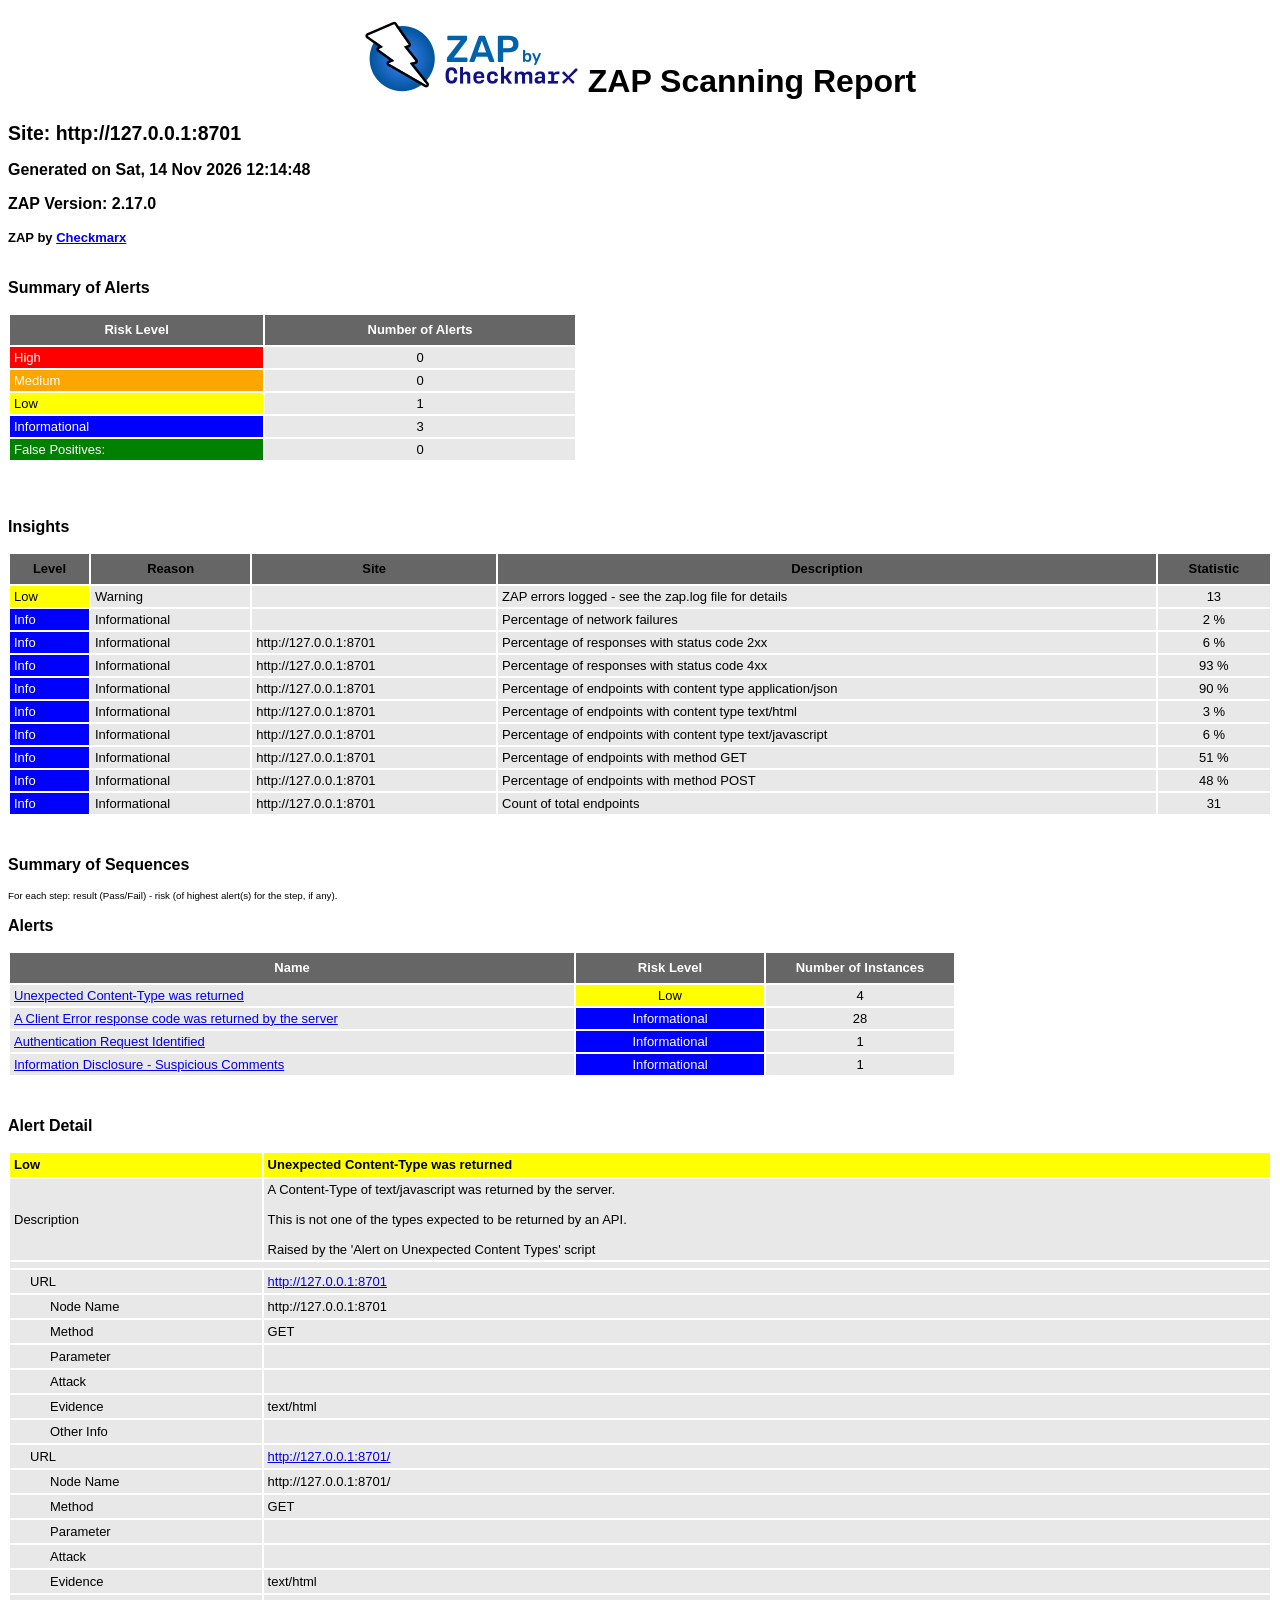
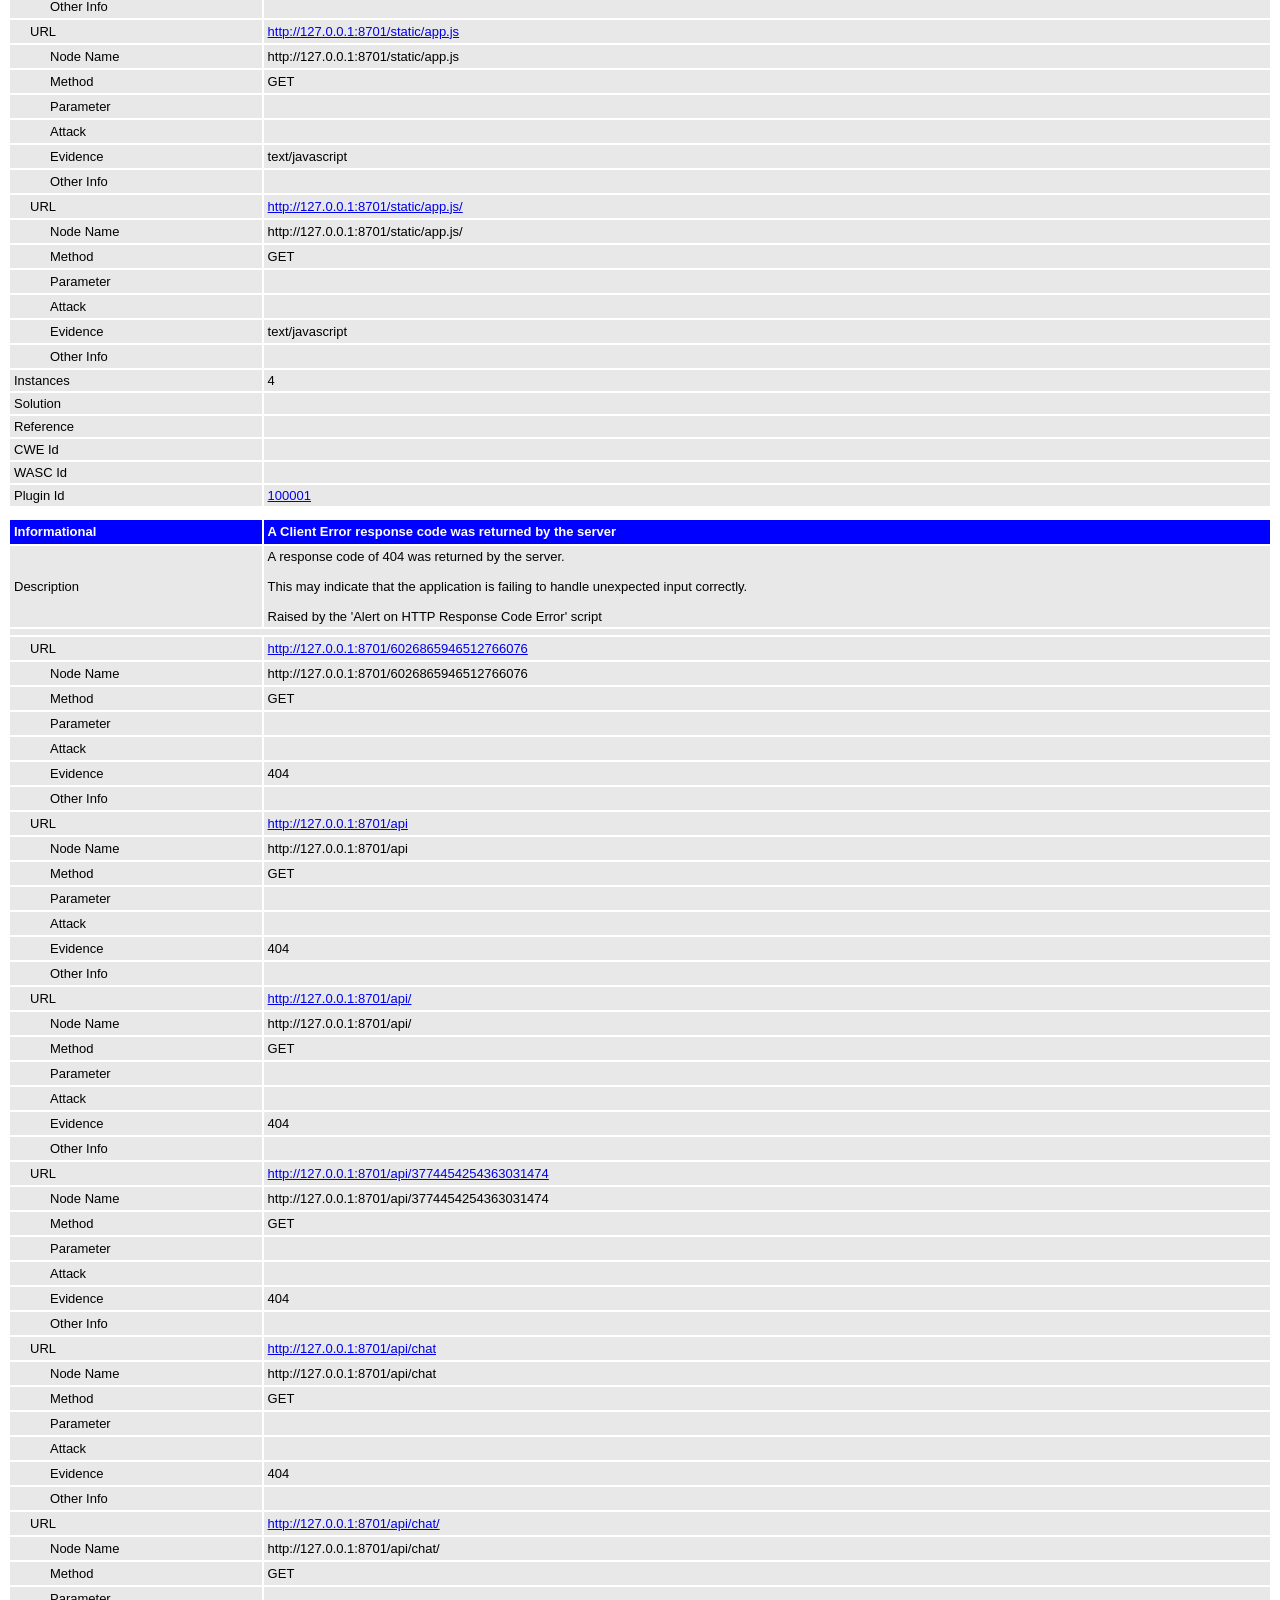
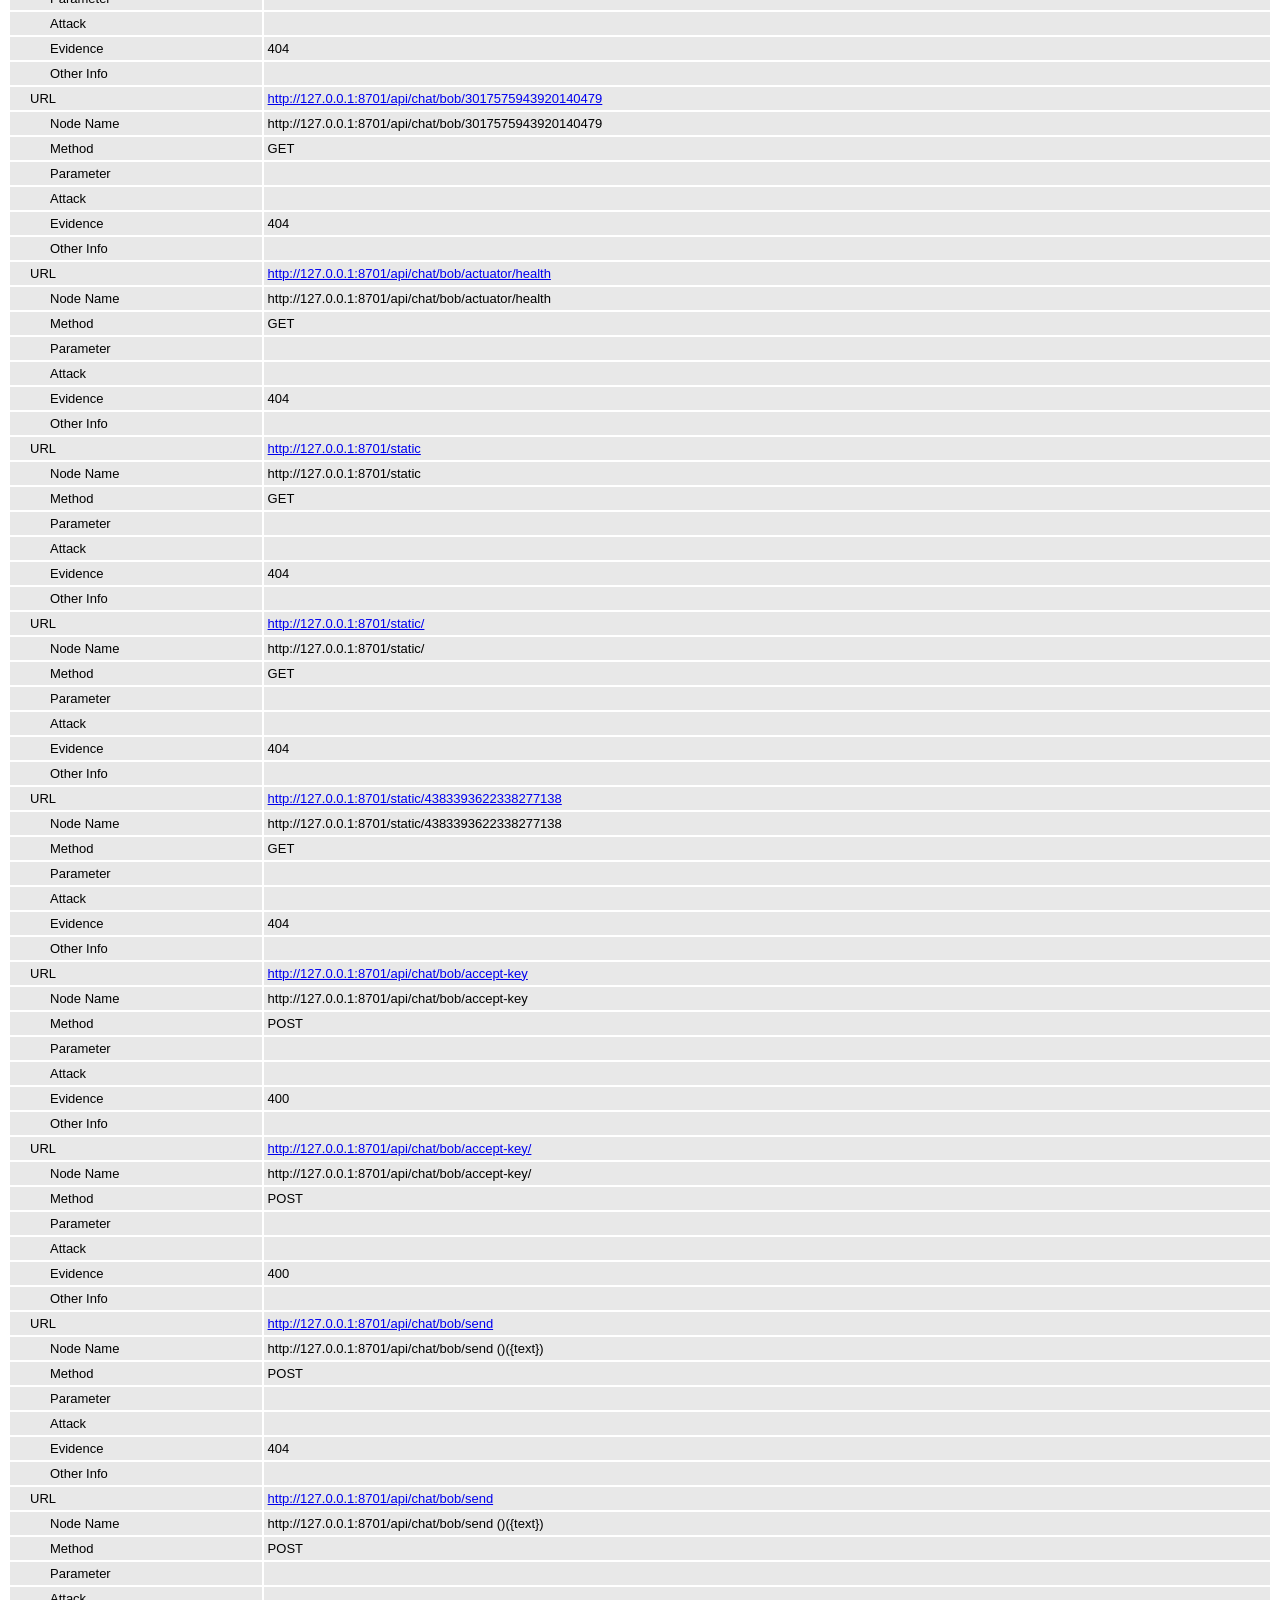
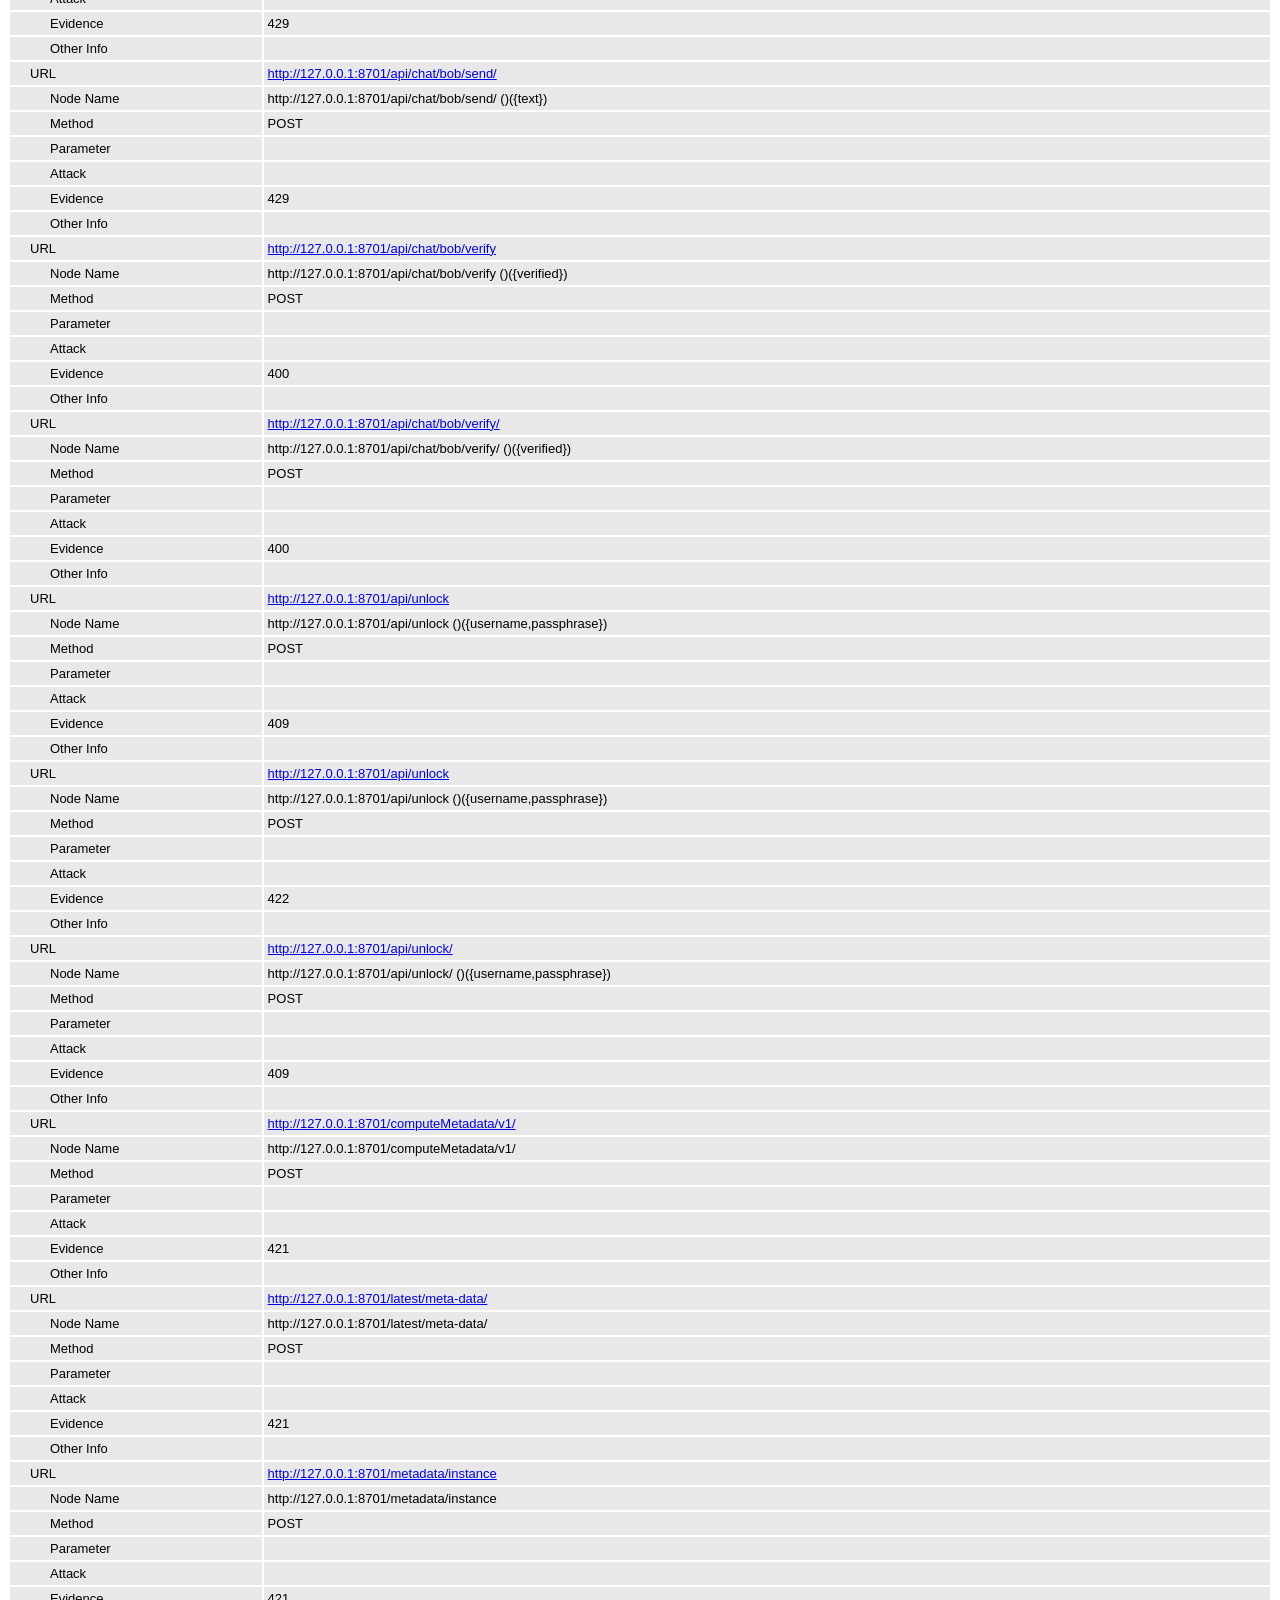
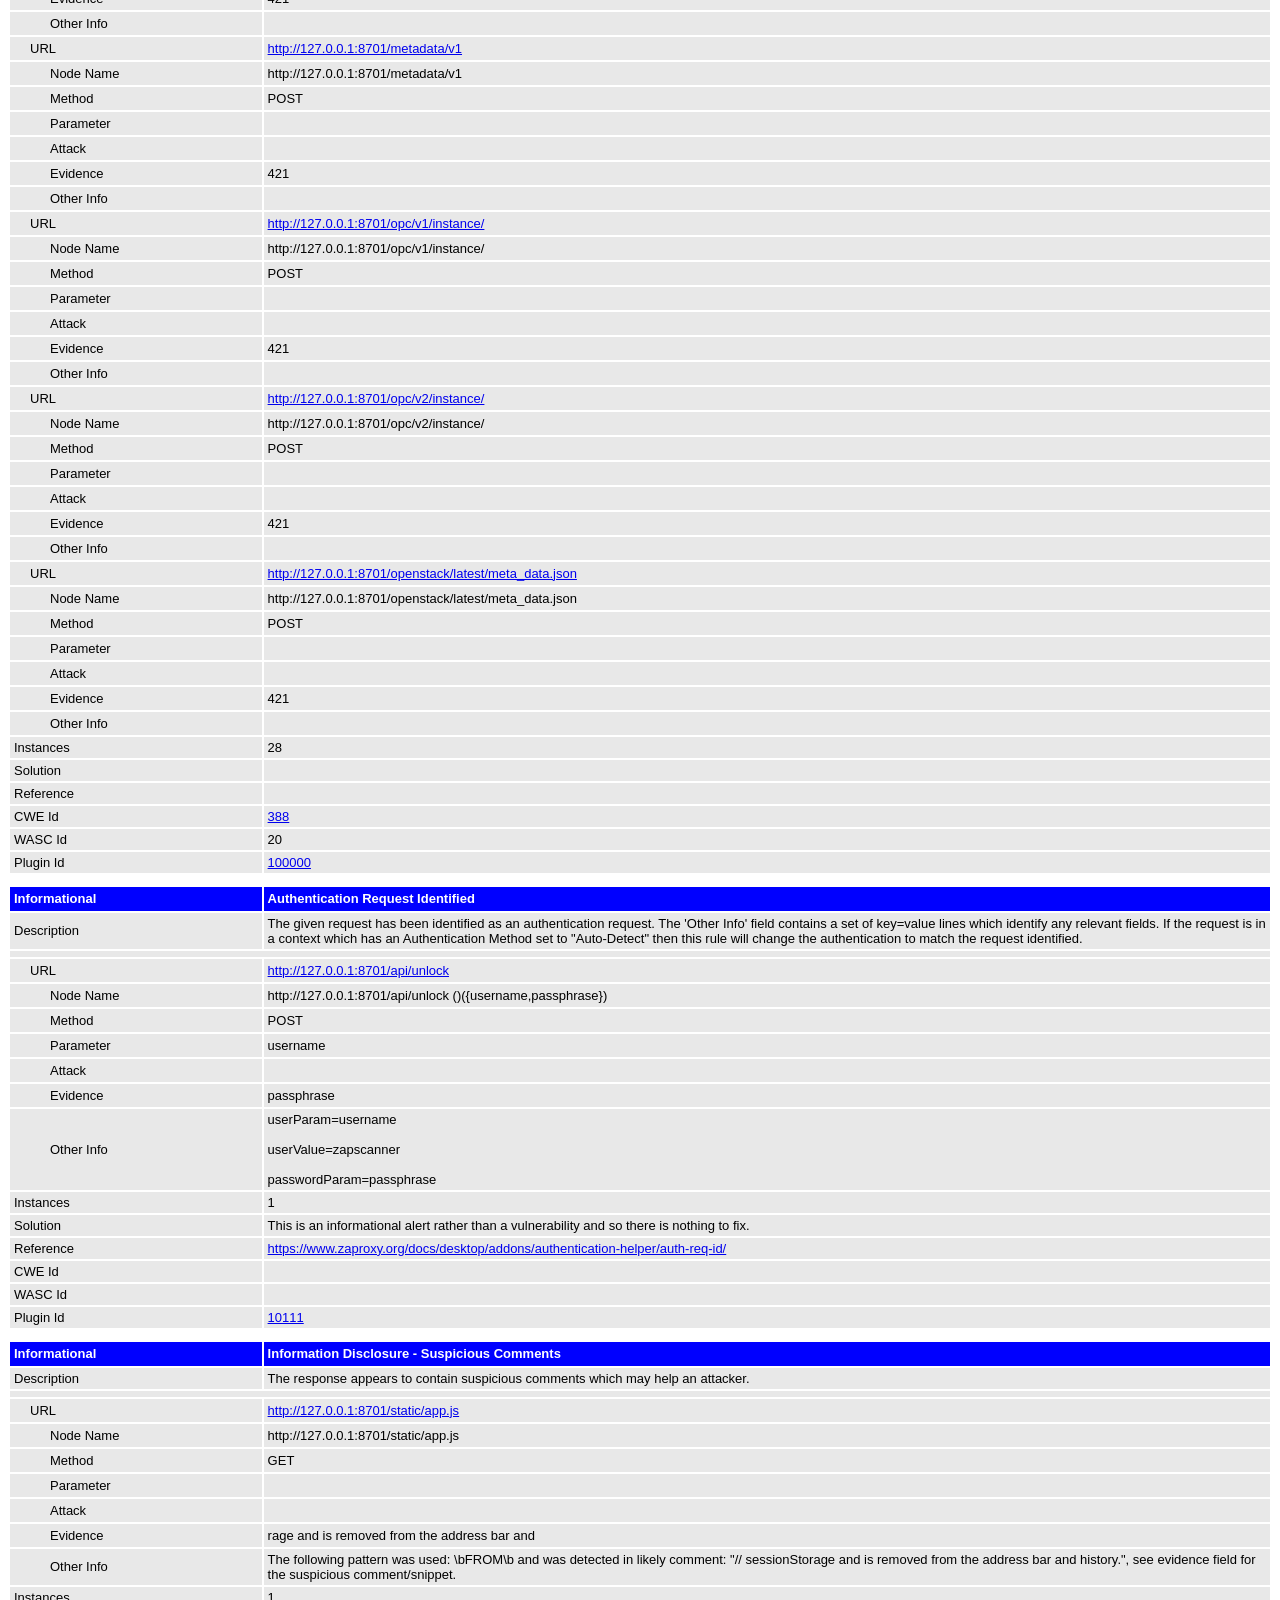
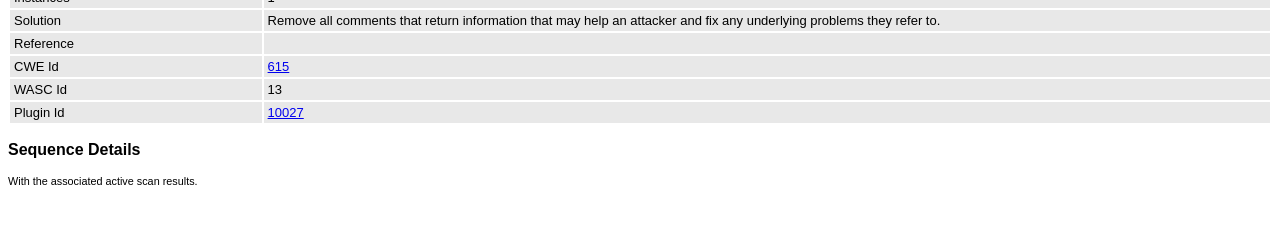
<file: evidence/m8/zap/api-scan-retest.html>
<!DOCTYPE html>
<html>
<head>
<META http-equiv="Content-Type" content="text/html; charset=UTF-8" />
<title>ZAP Scanning Report</title>
<style type="text/css">
body {
	font-family: "Helvetica Neue", Helvetica, Arial, sans-serif;
	color: #000;
	font-size: 13px;
}

h1 {
	text-align: center;
	font-weight: bold;
	font-size: 32px
}

h3 {
	font-size: 16px;
}

table {
	border: none;
	font-size: 13px;
}

td, th {
	padding: 3px 4px;
	word-break: break-word;
}

th {
	font-weight: bold;
	background-color: #666666;
}

td {
	background-color: #e8e8e8;
}

.spacer {
	margin: 10px;
}

.spacer-lg {
	margin: 40px;
}

.indent1 {
	padding: 4px 20px;
}

.indent2 {
	padding: 4px 40px;
}

.risk-3 {
	background-color: red;
	color: #FFF;
}

.risk-2 {
	background-color: orange;
	color: #FFF;
}

.risk-1 {
	background-color: yellow;
	color: #000;
}

.risk-0 {
	background-color: blue;
	color: #FFF;
}

.risk--1 {
	background-color: green;
	color: #FFF;
}

.summary {
	width: 45%;
}

.summary th {
	color: #FFF;
}

.summary100 {
	width: 100%;
}

.summary80 {
	width: 80%;
}

.tdconstrainer {
	width: 9.1%;
	padding: 0
}

.alerts {
	width: 75%;
}

.alerts th {
	color: #FFF;
}

.results {
	width: 100%;
}

.results th {
	text-align: left;
}

.left-header {
	display: inline-block;
}

.pass {
	background: green;
	color: white
}

.pass::before {
	content: '\2714';
	color: white
}

.fail {
	background: red;
	color: white
}

.fail::before {
	content: '\2716';
	color: white
}

.alert-3b::before {
	content: '\2691';
	color: red
}

.alert-2b::before {
	content: '\2691 ';
	color: orange
}

.alert-1b::before {
	content: '\2691';
	color: yellow
}

.alert-0b::before {
	content: '\2691';
	color: blue
}

.alert-3a::after {
	content: '\2691';
	color: red
}

.alert-2a::after {
	content: '\2691 ';
	color: orange
}

.alert-1a::after {
	content: '\2691';
	color: yellow
}

.alert-0a::after {
	content: '\2691';
	color: blue
}

.lm2 {
	margin-left: 2em;
}

.smallnote {
	font-size: 0.75em
}

.alwayswhite {
	color: white
}

.script-diagnostic-screenshot {
	display: block;
	max-width: 100%;
	height: auto;
}
</style>
</head>
<body>
	<h1>
		<!-- The ZAP by Checkmark Logo -->
		<img
			src="[data-uri]"
			alt="" />
		ZAP Scanning Report
	</h1>
	<p />
	

	<h2>
		
		Site: http://127.0.0.1:8701
		
	</h2>

	<h3>
		Generated on Sat, 14 Nov 2026 12:14:48
	</h3>

	<h3>
		ZAP Version: 2.17.0
	</h3>

	<h4>
		ZAP by <a href="https://checkmarx.com/">Checkmarx</a>
	</h4>

	
		<h3 class="left-header">Summary of Alerts</h3>
		<table class="summary">
			<tr>
				<th width="45%"
					height="24">Risk Level</th>
				<th width="55%"
					align="center">Number of Alerts</th>
			</tr>
			<tr>
				<td class="risk-3">
					<div>High</div>
				</td>
				<td align="center">
					<div>0</div>
				</td>
			</tr>
			<tr>
				<td class="risk-2">
					<div>Medium</div>
				</td>
				<td align="center">
					<div>0</div>
				</td>
			</tr>
			<tr>
				<td class="risk-1">
					<div>Low</div>
				</td>
				<td align="center">
					<div>1</div>
				</td>
			</tr>
			<tr>
				<td class="risk-0">
					<div>Informational</div>
				</td>
				<td align="center">
					<div>3</div>
				</td>
			</tr>
			<tr>
				<td class="risk--1">
					<div>				False Positives:</div>
				</td>
				<td align="center">
					<div>0</div>
				</td>
			</tr>
		</table>
		<div class="spacer-lg"></div>
	
	
	
		<h3 class="left-header">Insights</h3>
		
		<table class="summary100">
			<tr>
				<th height="24">Level</th>
				<th>Reason</th>
				<th>Site</th>
				<th>Description</th>
				<th>Statistic</th>
			</tr>
			
				<tr>
				<td class="risk-1">
					<div>Low</div>
				</td>
				<td>
					<div>Warning</div>
				</td>
				<td>
					<div></div>
				</td>
				<td>
					<div>ZAP errors logged - see the zap.log file for details</div>
				</td>
				<td align="center">
					<div>13   </div>
				</td>
				</tr>
			
				<tr>
				<td class="risk-0">
					<div>Info</div>
				</td>
				<td>
					<div>Informational</div>
				</td>
				<td>
					<div></div>
				</td>
				<td>
					<div>Percentage of network failures</div>
				</td>
				<td align="center">
					<div>2 %</div>
				</td>
				</tr>
			
				<tr>
				<td class="risk-0">
					<div>Info</div>
				</td>
				<td>
					<div>Informational</div>
				</td>
				<td>
					<div>http://127.0.0.1:8701</div>
				</td>
				<td>
					<div>Percentage of responses with status code 2xx</div>
				</td>
				<td align="center">
					<div>6 %</div>
				</td>
				</tr>
			
				<tr>
				<td class="risk-0">
					<div>Info</div>
				</td>
				<td>
					<div>Informational</div>
				</td>
				<td>
					<div>http://127.0.0.1:8701</div>
				</td>
				<td>
					<div>Percentage of responses with status code 4xx</div>
				</td>
				<td align="center">
					<div>93 %</div>
				</td>
				</tr>
			
				<tr>
				<td class="risk-0">
					<div>Info</div>
				</td>
				<td>
					<div>Informational</div>
				</td>
				<td>
					<div>http://127.0.0.1:8701</div>
				</td>
				<td>
					<div>Percentage of endpoints with content type application/json</div>
				</td>
				<td align="center">
					<div>90 %</div>
				</td>
				</tr>
			
				<tr>
				<td class="risk-0">
					<div>Info</div>
				</td>
				<td>
					<div>Informational</div>
				</td>
				<td>
					<div>http://127.0.0.1:8701</div>
				</td>
				<td>
					<div>Percentage of endpoints with content type text/html</div>
				</td>
				<td align="center">
					<div>3 %</div>
				</td>
				</tr>
			
				<tr>
				<td class="risk-0">
					<div>Info</div>
				</td>
				<td>
					<div>Informational</div>
				</td>
				<td>
					<div>http://127.0.0.1:8701</div>
				</td>
				<td>
					<div>Percentage of endpoints with content type text/javascript</div>
				</td>
				<td align="center">
					<div>6 %</div>
				</td>
				</tr>
			
				<tr>
				<td class="risk-0">
					<div>Info</div>
				</td>
				<td>
					<div>Informational</div>
				</td>
				<td>
					<div>http://127.0.0.1:8701</div>
				</td>
				<td>
					<div>Percentage of endpoints with method GET</div>
				</td>
				<td align="center">
					<div>51 %</div>
				</td>
				</tr>
			
				<tr>
				<td class="risk-0">
					<div>Info</div>
				</td>
				<td>
					<div>Informational</div>
				</td>
				<td>
					<div>http://127.0.0.1:8701</div>
				</td>
				<td>
					<div>Percentage of endpoints with method POST</div>
				</td>
				<td align="center">
					<div>48 %</div>
				</td>
				</tr>
			
				<tr>
				<td class="risk-0">
					<div>Info</div>
				</td>
				<td>
					<div>Informational</div>
				</td>
				<td>
					<div>http://127.0.0.1:8701</div>
				</td>
				<td>
					<div>Count of total endpoints</div>
				</td>
				<td align="center">
					<div>31   </div>
				</td>
				</tr>
			
		</table>
		<div class="spacer-lg"></div>
	

	

	
		
			<h3>Summary of Sequences</h3>
			<p class="smallnote">For each step: result (Pass/Fail) - risk (of highest alert(s) for the step, if any).</p>

			
				</table>
			
		
	</th:block>

	
		<h3>Alerts</h3>
		<table class="alerts">
			<tr>
				<th width="60%" height="24">Name</th>
				<th width="20%"
					align="center">Risk Level</th>
				<th width="20%"
					align="center">Number of Instances</th>
			</tr>
			<tr>
				<td><a href="#100001">Unexpected Content-Type was returned</a></td>
				<td align="center" class="risk-1">Low</td>
				
				
				<td align="center">4</td>
				
			</tr>
			<tr>
				<td><a href="#100000">A Client Error response code was returned by the server</a></td>
				<td align="center" class="risk-0">Informational</td>
				
				
				<td align="center">28</td>
				
			</tr>
			<tr>
				<td><a href="#10111">Authentication Request Identified</a></td>
				<td align="center" class="risk-0">Informational</td>
				
				
				<td align="center">1</td>
				
			</tr>
			<tr>
				<td><a href="#10027">Information Disclosure - Suspicious Comments</a></td>
				<td align="center" class="risk-0">Informational</td>
				
				
				<td align="center">1</td>
				
			</tr>
		</table>
		<div class="spacer-lg"></div>
	

	
		<h3>Alert Detail</h3>
		
			<table class="results">
				<tr height="24">
					<th width="20%" class="risk-1"><a
						id="100001"></a>
						<div>Low</div></th>
					<th class="risk-1">Unexpected Content-Type was returned</th>
				</tr>
				<tr>
					<td width="20%">Description</td>
					<td width="80%">
							<div>A Content-Type of text/javascript was returned by the server.</div>
							<br />
						
							<div>This is not one of the types expected to be returned by an API.</div>
							<br />
						
							<div>Raised by the &#39;Alert on Unexpected Content Types&#39; script</div>
							
						</td>
				</tr>
				<TR vAlign="top">
					<TD colspan="2"></TD>
				</TR>
				
					<tr>
						<td width="20%"
							class="indent1">URL</td>
						<td width="80%"><a href="http://127.0.0.1:8701">http://127.0.0.1:8701</a></td>
					</tr>
					<tr>
						<td width="20%"
							class="indent2">Node Name</td>
						<td width="80%">http://127.0.0.1:8701</td>
					</tr>
					<tr>
						<td width="20%"
							class="indent2">Method</td>
						<td width="80%">GET</td>
					</tr>
					<tr>
						<td width="20%"
							class="indent2">Parameter</td>
						<td width="80%"></td>
					</tr>
					<tr>
						<td width="20%"
							class="indent2">Attack</td>
						<td width="80%"></td>
					</tr>
					<tr>
						<td width="20%"
							class="indent2">Evidence</td>
						<td width="80%">text/html</td>
					</tr>
					<tr>
						<td width="20%"
							class="indent2">Other Info</td>
						<td width="80%"></td>
					</tr>
				
					<tr>
						<td width="20%"
							class="indent1">URL</td>
						<td width="80%"><a href="http://127.0.0.1:8701/">http://127.0.0.1:8701/</a></td>
					</tr>
					<tr>
						<td width="20%"
							class="indent2">Node Name</td>
						<td width="80%">http://127.0.0.1:8701/</td>
					</tr>
					<tr>
						<td width="20%"
							class="indent2">Method</td>
						<td width="80%">GET</td>
					</tr>
					<tr>
						<td width="20%"
							class="indent2">Parameter</td>
						<td width="80%"></td>
					</tr>
					<tr>
						<td width="20%"
							class="indent2">Attack</td>
						<td width="80%"></td>
					</tr>
					<tr>
						<td width="20%"
							class="indent2">Evidence</td>
						<td width="80%">text/html</td>
					</tr>
					<tr>
						<td width="20%"
							class="indent2">Other Info</td>
						<td width="80%"></td>
					</tr>
				
					<tr>
						<td width="20%"
							class="indent1">URL</td>
						<td width="80%"><a href="http://127.0.0.1:8701/static/app.js">http://127.0.0.1:8701/static/app.js</a></td>
					</tr>
					<tr>
						<td width="20%"
							class="indent2">Node Name</td>
						<td width="80%">http://127.0.0.1:8701/static/app.js</td>
					</tr>
					<tr>
						<td width="20%"
							class="indent2">Method</td>
						<td width="80%">GET</td>
					</tr>
					<tr>
						<td width="20%"
							class="indent2">Parameter</td>
						<td width="80%"></td>
					</tr>
					<tr>
						<td width="20%"
							class="indent2">Attack</td>
						<td width="80%"></td>
					</tr>
					<tr>
						<td width="20%"
							class="indent2">Evidence</td>
						<td width="80%">text/javascript</td>
					</tr>
					<tr>
						<td width="20%"
							class="indent2">Other Info</td>
						<td width="80%"></td>
					</tr>
				
					<tr>
						<td width="20%"
							class="indent1">URL</td>
						<td width="80%"><a href="http://127.0.0.1:8701/static/app.js/">http://127.0.0.1:8701/static/app.js/</a></td>
					</tr>
					<tr>
						<td width="20%"
							class="indent2">Node Name</td>
						<td width="80%">http://127.0.0.1:8701/static/app.js/</td>
					</tr>
					<tr>
						<td width="20%"
							class="indent2">Method</td>
						<td width="80%">GET</td>
					</tr>
					<tr>
						<td width="20%"
							class="indent2">Parameter</td>
						<td width="80%"></td>
					</tr>
					<tr>
						<td width="20%"
							class="indent2">Attack</td>
						<td width="80%"></td>
					</tr>
					<tr>
						<td width="20%"
							class="indent2">Evidence</td>
						<td width="80%">text/javascript</td>
					</tr>
					<tr>
						<td width="20%"
							class="indent2">Other Info</td>
						<td width="80%"></td>
					</tr>
				
				<tr>
					<td width="20%">Instances</td>
					
					
					<td width="80%">4</td>
					
				</tr>
				<tr>
					<td width="20%">Solution</td>
					<td width="80%"></td>
				</tr>
				<tr>
					<td width="20%">Reference</td>
					<td width="80%"></td>
				</tr>
				<tr>
					<td width="20%">CWE Id</td>
					<td width="80%"></td>
				</tr>
				<tr>
					<td width="20%">WASC Id</td>
					<td width="80%"></td>
				</tr>
				<tr>
					<td width="20%">Plugin Id</td>
					<td width="80%"><a
						href="https://www.zaproxy.org/docs/alerts/100001/">100001</a></td>
				</tr>
			</table>
			<div class="spacer"></div>
		
			<table class="results">
				<tr height="24">
					<th width="20%" class="risk-0"><a
						id="100000"></a>
						<div>Informational</div></th>
					<th class="risk-0">A Client Error response code was returned by the server</th>
				</tr>
				<tr>
					<td width="20%">Description</td>
					<td width="80%">
							<div>A response code of 404 was returned by the server.</div>
							<br />
						
							<div>This may indicate that the application is failing to handle unexpected input correctly.</div>
							<br />
						
							<div>Raised by the &#39;Alert on HTTP Response Code Error&#39; script</div>
							
						</td>
				</tr>
				<TR vAlign="top">
					<TD colspan="2"></TD>
				</TR>
				
					<tr>
						<td width="20%"
							class="indent1">URL</td>
						<td width="80%"><a href="http://127.0.0.1:8701/6026865946512766076">http://127.0.0.1:8701/6026865946512766076</a></td>
					</tr>
					<tr>
						<td width="20%"
							class="indent2">Node Name</td>
						<td width="80%">http://127.0.0.1:8701/6026865946512766076</td>
					</tr>
					<tr>
						<td width="20%"
							class="indent2">Method</td>
						<td width="80%">GET</td>
					</tr>
					<tr>
						<td width="20%"
							class="indent2">Parameter</td>
						<td width="80%"></td>
					</tr>
					<tr>
						<td width="20%"
							class="indent2">Attack</td>
						<td width="80%"></td>
					</tr>
					<tr>
						<td width="20%"
							class="indent2">Evidence</td>
						<td width="80%">404</td>
					</tr>
					<tr>
						<td width="20%"
							class="indent2">Other Info</td>
						<td width="80%"></td>
					</tr>
				
					<tr>
						<td width="20%"
							class="indent1">URL</td>
						<td width="80%"><a href="http://127.0.0.1:8701/api">http://127.0.0.1:8701/api</a></td>
					</tr>
					<tr>
						<td width="20%"
							class="indent2">Node Name</td>
						<td width="80%">http://127.0.0.1:8701/api</td>
					</tr>
					<tr>
						<td width="20%"
							class="indent2">Method</td>
						<td width="80%">GET</td>
					</tr>
					<tr>
						<td width="20%"
							class="indent2">Parameter</td>
						<td width="80%"></td>
					</tr>
					<tr>
						<td width="20%"
							class="indent2">Attack</td>
						<td width="80%"></td>
					</tr>
					<tr>
						<td width="20%"
							class="indent2">Evidence</td>
						<td width="80%">404</td>
					</tr>
					<tr>
						<td width="20%"
							class="indent2">Other Info</td>
						<td width="80%"></td>
					</tr>
				
					<tr>
						<td width="20%"
							class="indent1">URL</td>
						<td width="80%"><a href="http://127.0.0.1:8701/api/">http://127.0.0.1:8701/api/</a></td>
					</tr>
					<tr>
						<td width="20%"
							class="indent2">Node Name</td>
						<td width="80%">http://127.0.0.1:8701/api/</td>
					</tr>
					<tr>
						<td width="20%"
							class="indent2">Method</td>
						<td width="80%">GET</td>
					</tr>
					<tr>
						<td width="20%"
							class="indent2">Parameter</td>
						<td width="80%"></td>
					</tr>
					<tr>
						<td width="20%"
							class="indent2">Attack</td>
						<td width="80%"></td>
					</tr>
					<tr>
						<td width="20%"
							class="indent2">Evidence</td>
						<td width="80%">404</td>
					</tr>
					<tr>
						<td width="20%"
							class="indent2">Other Info</td>
						<td width="80%"></td>
					</tr>
				
					<tr>
						<td width="20%"
							class="indent1">URL</td>
						<td width="80%"><a href="http://127.0.0.1:8701/api/3774454254363031474">http://127.0.0.1:8701/api/3774454254363031474</a></td>
					</tr>
					<tr>
						<td width="20%"
							class="indent2">Node Name</td>
						<td width="80%">http://127.0.0.1:8701/api/3774454254363031474</td>
					</tr>
					<tr>
						<td width="20%"
							class="indent2">Method</td>
						<td width="80%">GET</td>
					</tr>
					<tr>
						<td width="20%"
							class="indent2">Parameter</td>
						<td width="80%"></td>
					</tr>
					<tr>
						<td width="20%"
							class="indent2">Attack</td>
						<td width="80%"></td>
					</tr>
					<tr>
						<td width="20%"
							class="indent2">Evidence</td>
						<td width="80%">404</td>
					</tr>
					<tr>
						<td width="20%"
							class="indent2">Other Info</td>
						<td width="80%"></td>
					</tr>
				
					<tr>
						<td width="20%"
							class="indent1">URL</td>
						<td width="80%"><a href="http://127.0.0.1:8701/api/chat">http://127.0.0.1:8701/api/chat</a></td>
					</tr>
					<tr>
						<td width="20%"
							class="indent2">Node Name</td>
						<td width="80%">http://127.0.0.1:8701/api/chat</td>
					</tr>
					<tr>
						<td width="20%"
							class="indent2">Method</td>
						<td width="80%">GET</td>
					</tr>
					<tr>
						<td width="20%"
							class="indent2">Parameter</td>
						<td width="80%"></td>
					</tr>
					<tr>
						<td width="20%"
							class="indent2">Attack</td>
						<td width="80%"></td>
					</tr>
					<tr>
						<td width="20%"
							class="indent2">Evidence</td>
						<td width="80%">404</td>
					</tr>
					<tr>
						<td width="20%"
							class="indent2">Other Info</td>
						<td width="80%"></td>
					</tr>
				
					<tr>
						<td width="20%"
							class="indent1">URL</td>
						<td width="80%"><a href="http://127.0.0.1:8701/api/chat/">http://127.0.0.1:8701/api/chat/</a></td>
					</tr>
					<tr>
						<td width="20%"
							class="indent2">Node Name</td>
						<td width="80%">http://127.0.0.1:8701/api/chat/</td>
					</tr>
					<tr>
						<td width="20%"
							class="indent2">Method</td>
						<td width="80%">GET</td>
					</tr>
					<tr>
						<td width="20%"
							class="indent2">Parameter</td>
						<td width="80%"></td>
					</tr>
					<tr>
						<td width="20%"
							class="indent2">Attack</td>
						<td width="80%"></td>
					</tr>
					<tr>
						<td width="20%"
							class="indent2">Evidence</td>
						<td width="80%">404</td>
					</tr>
					<tr>
						<td width="20%"
							class="indent2">Other Info</td>
						<td width="80%"></td>
					</tr>
				
					<tr>
						<td width="20%"
							class="indent1">URL</td>
						<td width="80%"><a href="http://127.0.0.1:8701/api/chat/bob/3017575943920140479">http://127.0.0.1:8701/api/chat/bob/3017575943920140479</a></td>
					</tr>
					<tr>
						<td width="20%"
							class="indent2">Node Name</td>
						<td width="80%">http://127.0.0.1:8701/api/chat/bob/3017575943920140479</td>
					</tr>
					<tr>
						<td width="20%"
							class="indent2">Method</td>
						<td width="80%">GET</td>
					</tr>
					<tr>
						<td width="20%"
							class="indent2">Parameter</td>
						<td width="80%"></td>
					</tr>
					<tr>
						<td width="20%"
							class="indent2">Attack</td>
						<td width="80%"></td>
					</tr>
					<tr>
						<td width="20%"
							class="indent2">Evidence</td>
						<td width="80%">404</td>
					</tr>
					<tr>
						<td width="20%"
							class="indent2">Other Info</td>
						<td width="80%"></td>
					</tr>
				
					<tr>
						<td width="20%"
							class="indent1">URL</td>
						<td width="80%"><a href="http://127.0.0.1:8701/api/chat/bob/actuator/health">http://127.0.0.1:8701/api/chat/bob/actuator/health</a></td>
					</tr>
					<tr>
						<td width="20%"
							class="indent2">Node Name</td>
						<td width="80%">http://127.0.0.1:8701/api/chat/bob/actuator/health</td>
					</tr>
					<tr>
						<td width="20%"
							class="indent2">Method</td>
						<td width="80%">GET</td>
					</tr>
					<tr>
						<td width="20%"
							class="indent2">Parameter</td>
						<td width="80%"></td>
					</tr>
					<tr>
						<td width="20%"
							class="indent2">Attack</td>
						<td width="80%"></td>
					</tr>
					<tr>
						<td width="20%"
							class="indent2">Evidence</td>
						<td width="80%">404</td>
					</tr>
					<tr>
						<td width="20%"
							class="indent2">Other Info</td>
						<td width="80%"></td>
					</tr>
				
					<tr>
						<td width="20%"
							class="indent1">URL</td>
						<td width="80%"><a href="http://127.0.0.1:8701/static">http://127.0.0.1:8701/static</a></td>
					</tr>
					<tr>
						<td width="20%"
							class="indent2">Node Name</td>
						<td width="80%">http://127.0.0.1:8701/static</td>
					</tr>
					<tr>
						<td width="20%"
							class="indent2">Method</td>
						<td width="80%">GET</td>
					</tr>
					<tr>
						<td width="20%"
							class="indent2">Parameter</td>
						<td width="80%"></td>
					</tr>
					<tr>
						<td width="20%"
							class="indent2">Attack</td>
						<td width="80%"></td>
					</tr>
					<tr>
						<td width="20%"
							class="indent2">Evidence</td>
						<td width="80%">404</td>
					</tr>
					<tr>
						<td width="20%"
							class="indent2">Other Info</td>
						<td width="80%"></td>
					</tr>
				
					<tr>
						<td width="20%"
							class="indent1">URL</td>
						<td width="80%"><a href="http://127.0.0.1:8701/static/">http://127.0.0.1:8701/static/</a></td>
					</tr>
					<tr>
						<td width="20%"
							class="indent2">Node Name</td>
						<td width="80%">http://127.0.0.1:8701/static/</td>
					</tr>
					<tr>
						<td width="20%"
							class="indent2">Method</td>
						<td width="80%">GET</td>
					</tr>
					<tr>
						<td width="20%"
							class="indent2">Parameter</td>
						<td width="80%"></td>
					</tr>
					<tr>
						<td width="20%"
							class="indent2">Attack</td>
						<td width="80%"></td>
					</tr>
					<tr>
						<td width="20%"
							class="indent2">Evidence</td>
						<td width="80%">404</td>
					</tr>
					<tr>
						<td width="20%"
							class="indent2">Other Info</td>
						<td width="80%"></td>
					</tr>
				
					<tr>
						<td width="20%"
							class="indent1">URL</td>
						<td width="80%"><a href="http://127.0.0.1:8701/static/4383393622338277138">http://127.0.0.1:8701/static/4383393622338277138</a></td>
					</tr>
					<tr>
						<td width="20%"
							class="indent2">Node Name</td>
						<td width="80%">http://127.0.0.1:8701/static/4383393622338277138</td>
					</tr>
					<tr>
						<td width="20%"
							class="indent2">Method</td>
						<td width="80%">GET</td>
					</tr>
					<tr>
						<td width="20%"
							class="indent2">Parameter</td>
						<td width="80%"></td>
					</tr>
					<tr>
						<td width="20%"
							class="indent2">Attack</td>
						<td width="80%"></td>
					</tr>
					<tr>
						<td width="20%"
							class="indent2">Evidence</td>
						<td width="80%">404</td>
					</tr>
					<tr>
						<td width="20%"
							class="indent2">Other Info</td>
						<td width="80%"></td>
					</tr>
				
					<tr>
						<td width="20%"
							class="indent1">URL</td>
						<td width="80%"><a href="http://127.0.0.1:8701/api/chat/bob/accept-key">http://127.0.0.1:8701/api/chat/bob/accept-key</a></td>
					</tr>
					<tr>
						<td width="20%"
							class="indent2">Node Name</td>
						<td width="80%">http://127.0.0.1:8701/api/chat/bob/accept-key</td>
					</tr>
					<tr>
						<td width="20%"
							class="indent2">Method</td>
						<td width="80%">POST</td>
					</tr>
					<tr>
						<td width="20%"
							class="indent2">Parameter</td>
						<td width="80%"></td>
					</tr>
					<tr>
						<td width="20%"
							class="indent2">Attack</td>
						<td width="80%"></td>
					</tr>
					<tr>
						<td width="20%"
							class="indent2">Evidence</td>
						<td width="80%">400</td>
					</tr>
					<tr>
						<td width="20%"
							class="indent2">Other Info</td>
						<td width="80%"></td>
					</tr>
				
					<tr>
						<td width="20%"
							class="indent1">URL</td>
						<td width="80%"><a href="http://127.0.0.1:8701/api/chat/bob/accept-key/">http://127.0.0.1:8701/api/chat/bob/accept-key/</a></td>
					</tr>
					<tr>
						<td width="20%"
							class="indent2">Node Name</td>
						<td width="80%">http://127.0.0.1:8701/api/chat/bob/accept-key/</td>
					</tr>
					<tr>
						<td width="20%"
							class="indent2">Method</td>
						<td width="80%">POST</td>
					</tr>
					<tr>
						<td width="20%"
							class="indent2">Parameter</td>
						<td width="80%"></td>
					</tr>
					<tr>
						<td width="20%"
							class="indent2">Attack</td>
						<td width="80%"></td>
					</tr>
					<tr>
						<td width="20%"
							class="indent2">Evidence</td>
						<td width="80%">400</td>
					</tr>
					<tr>
						<td width="20%"
							class="indent2">Other Info</td>
						<td width="80%"></td>
					</tr>
				
					<tr>
						<td width="20%"
							class="indent1">URL</td>
						<td width="80%"><a href="http://127.0.0.1:8701/api/chat/bob/send">http://127.0.0.1:8701/api/chat/bob/send</a></td>
					</tr>
					<tr>
						<td width="20%"
							class="indent2">Node Name</td>
						<td width="80%">http://127.0.0.1:8701/api/chat/bob/send ()({text})</td>
					</tr>
					<tr>
						<td width="20%"
							class="indent2">Method</td>
						<td width="80%">POST</td>
					</tr>
					<tr>
						<td width="20%"
							class="indent2">Parameter</td>
						<td width="80%"></td>
					</tr>
					<tr>
						<td width="20%"
							class="indent2">Attack</td>
						<td width="80%"></td>
					</tr>
					<tr>
						<td width="20%"
							class="indent2">Evidence</td>
						<td width="80%">404</td>
					</tr>
					<tr>
						<td width="20%"
							class="indent2">Other Info</td>
						<td width="80%"></td>
					</tr>
				
					<tr>
						<td width="20%"
							class="indent1">URL</td>
						<td width="80%"><a href="http://127.0.0.1:8701/api/chat/bob/send">http://127.0.0.1:8701/api/chat/bob/send</a></td>
					</tr>
					<tr>
						<td width="20%"
							class="indent2">Node Name</td>
						<td width="80%">http://127.0.0.1:8701/api/chat/bob/send ()({text})</td>
					</tr>
					<tr>
						<td width="20%"
							class="indent2">Method</td>
						<td width="80%">POST</td>
					</tr>
					<tr>
						<td width="20%"
							class="indent2">Parameter</td>
						<td width="80%"></td>
					</tr>
					<tr>
						<td width="20%"
							class="indent2">Attack</td>
						<td width="80%"></td>
					</tr>
					<tr>
						<td width="20%"
							class="indent2">Evidence</td>
						<td width="80%">429</td>
					</tr>
					<tr>
						<td width="20%"
							class="indent2">Other Info</td>
						<td width="80%"></td>
					</tr>
				
					<tr>
						<td width="20%"
							class="indent1">URL</td>
						<td width="80%"><a href="http://127.0.0.1:8701/api/chat/bob/send/">http://127.0.0.1:8701/api/chat/bob/send/</a></td>
					</tr>
					<tr>
						<td width="20%"
							class="indent2">Node Name</td>
						<td width="80%">http://127.0.0.1:8701/api/chat/bob/send/ ()({text})</td>
					</tr>
					<tr>
						<td width="20%"
							class="indent2">Method</td>
						<td width="80%">POST</td>
					</tr>
					<tr>
						<td width="20%"
							class="indent2">Parameter</td>
						<td width="80%"></td>
					</tr>
					<tr>
						<td width="20%"
							class="indent2">Attack</td>
						<td width="80%"></td>
					</tr>
					<tr>
						<td width="20%"
							class="indent2">Evidence</td>
						<td width="80%">429</td>
					</tr>
					<tr>
						<td width="20%"
							class="indent2">Other Info</td>
						<td width="80%"></td>
					</tr>
				
					<tr>
						<td width="20%"
							class="indent1">URL</td>
						<td width="80%"><a href="http://127.0.0.1:8701/api/chat/bob/verify">http://127.0.0.1:8701/api/chat/bob/verify</a></td>
					</tr>
					<tr>
						<td width="20%"
							class="indent2">Node Name</td>
						<td width="80%">http://127.0.0.1:8701/api/chat/bob/verify ()({verified})</td>
					</tr>
					<tr>
						<td width="20%"
							class="indent2">Method</td>
						<td width="80%">POST</td>
					</tr>
					<tr>
						<td width="20%"
							class="indent2">Parameter</td>
						<td width="80%"></td>
					</tr>
					<tr>
						<td width="20%"
							class="indent2">Attack</td>
						<td width="80%"></td>
					</tr>
					<tr>
						<td width="20%"
							class="indent2">Evidence</td>
						<td width="80%">400</td>
					</tr>
					<tr>
						<td width="20%"
							class="indent2">Other Info</td>
						<td width="80%"></td>
					</tr>
				
					<tr>
						<td width="20%"
							class="indent1">URL</td>
						<td width="80%"><a href="http://127.0.0.1:8701/api/chat/bob/verify/">http://127.0.0.1:8701/api/chat/bob/verify/</a></td>
					</tr>
					<tr>
						<td width="20%"
							class="indent2">Node Name</td>
						<td width="80%">http://127.0.0.1:8701/api/chat/bob/verify/ ()({verified})</td>
					</tr>
					<tr>
						<td width="20%"
							class="indent2">Method</td>
						<td width="80%">POST</td>
					</tr>
					<tr>
						<td width="20%"
							class="indent2">Parameter</td>
						<td width="80%"></td>
					</tr>
					<tr>
						<td width="20%"
							class="indent2">Attack</td>
						<td width="80%"></td>
					</tr>
					<tr>
						<td width="20%"
							class="indent2">Evidence</td>
						<td width="80%">400</td>
					</tr>
					<tr>
						<td width="20%"
							class="indent2">Other Info</td>
						<td width="80%"></td>
					</tr>
				
					<tr>
						<td width="20%"
							class="indent1">URL</td>
						<td width="80%"><a href="http://127.0.0.1:8701/api/unlock">http://127.0.0.1:8701/api/unlock</a></td>
					</tr>
					<tr>
						<td width="20%"
							class="indent2">Node Name</td>
						<td width="80%">http://127.0.0.1:8701/api/unlock ()({username,passphrase})</td>
					</tr>
					<tr>
						<td width="20%"
							class="indent2">Method</td>
						<td width="80%">POST</td>
					</tr>
					<tr>
						<td width="20%"
							class="indent2">Parameter</td>
						<td width="80%"></td>
					</tr>
					<tr>
						<td width="20%"
							class="indent2">Attack</td>
						<td width="80%"></td>
					</tr>
					<tr>
						<td width="20%"
							class="indent2">Evidence</td>
						<td width="80%">409</td>
					</tr>
					<tr>
						<td width="20%"
							class="indent2">Other Info</td>
						<td width="80%"></td>
					</tr>
				
					<tr>
						<td width="20%"
							class="indent1">URL</td>
						<td width="80%"><a href="http://127.0.0.1:8701/api/unlock">http://127.0.0.1:8701/api/unlock</a></td>
					</tr>
					<tr>
						<td width="20%"
							class="indent2">Node Name</td>
						<td width="80%">http://127.0.0.1:8701/api/unlock ()({username,passphrase})</td>
					</tr>
					<tr>
						<td width="20%"
							class="indent2">Method</td>
						<td width="80%">POST</td>
					</tr>
					<tr>
						<td width="20%"
							class="indent2">Parameter</td>
						<td width="80%"></td>
					</tr>
					<tr>
						<td width="20%"
							class="indent2">Attack</td>
						<td width="80%"></td>
					</tr>
					<tr>
						<td width="20%"
							class="indent2">Evidence</td>
						<td width="80%">422</td>
					</tr>
					<tr>
						<td width="20%"
							class="indent2">Other Info</td>
						<td width="80%"></td>
					</tr>
				
					<tr>
						<td width="20%"
							class="indent1">URL</td>
						<td width="80%"><a href="http://127.0.0.1:8701/api/unlock/">http://127.0.0.1:8701/api/unlock/</a></td>
					</tr>
					<tr>
						<td width="20%"
							class="indent2">Node Name</td>
						<td width="80%">http://127.0.0.1:8701/api/unlock/ ()({username,passphrase})</td>
					</tr>
					<tr>
						<td width="20%"
							class="indent2">Method</td>
						<td width="80%">POST</td>
					</tr>
					<tr>
						<td width="20%"
							class="indent2">Parameter</td>
						<td width="80%"></td>
					</tr>
					<tr>
						<td width="20%"
							class="indent2">Attack</td>
						<td width="80%"></td>
					</tr>
					<tr>
						<td width="20%"
							class="indent2">Evidence</td>
						<td width="80%">409</td>
					</tr>
					<tr>
						<td width="20%"
							class="indent2">Other Info</td>
						<td width="80%"></td>
					</tr>
				
					<tr>
						<td width="20%"
							class="indent1">URL</td>
						<td width="80%"><a href="http://127.0.0.1:8701/computeMetadata/v1/">http://127.0.0.1:8701/computeMetadata/v1/</a></td>
					</tr>
					<tr>
						<td width="20%"
							class="indent2">Node Name</td>
						<td width="80%">http://127.0.0.1:8701/computeMetadata/v1/</td>
					</tr>
					<tr>
						<td width="20%"
							class="indent2">Method</td>
						<td width="80%">POST</td>
					</tr>
					<tr>
						<td width="20%"
							class="indent2">Parameter</td>
						<td width="80%"></td>
					</tr>
					<tr>
						<td width="20%"
							class="indent2">Attack</td>
						<td width="80%"></td>
					</tr>
					<tr>
						<td width="20%"
							class="indent2">Evidence</td>
						<td width="80%">421</td>
					</tr>
					<tr>
						<td width="20%"
							class="indent2">Other Info</td>
						<td width="80%"></td>
					</tr>
				
					<tr>
						<td width="20%"
							class="indent1">URL</td>
						<td width="80%"><a href="http://127.0.0.1:8701/latest/meta-data/">http://127.0.0.1:8701/latest/meta-data/</a></td>
					</tr>
					<tr>
						<td width="20%"
							class="indent2">Node Name</td>
						<td width="80%">http://127.0.0.1:8701/latest/meta-data/</td>
					</tr>
					<tr>
						<td width="20%"
							class="indent2">Method</td>
						<td width="80%">POST</td>
					</tr>
					<tr>
						<td width="20%"
							class="indent2">Parameter</td>
						<td width="80%"></td>
					</tr>
					<tr>
						<td width="20%"
							class="indent2">Attack</td>
						<td width="80%"></td>
					</tr>
					<tr>
						<td width="20%"
							class="indent2">Evidence</td>
						<td width="80%">421</td>
					</tr>
					<tr>
						<td width="20%"
							class="indent2">Other Info</td>
						<td width="80%"></td>
					</tr>
				
					<tr>
						<td width="20%"
							class="indent1">URL</td>
						<td width="80%"><a href="http://127.0.0.1:8701/metadata/instance">http://127.0.0.1:8701/metadata/instance</a></td>
					</tr>
					<tr>
						<td width="20%"
							class="indent2">Node Name</td>
						<td width="80%">http://127.0.0.1:8701/metadata/instance</td>
					</tr>
					<tr>
						<td width="20%"
							class="indent2">Method</td>
						<td width="80%">POST</td>
					</tr>
					<tr>
						<td width="20%"
							class="indent2">Parameter</td>
						<td width="80%"></td>
					</tr>
					<tr>
						<td width="20%"
							class="indent2">Attack</td>
						<td width="80%"></td>
					</tr>
					<tr>
						<td width="20%"
							class="indent2">Evidence</td>
						<td width="80%">421</td>
					</tr>
					<tr>
						<td width="20%"
							class="indent2">Other Info</td>
						<td width="80%"></td>
					</tr>
				
					<tr>
						<td width="20%"
							class="indent1">URL</td>
						<td width="80%"><a href="http://127.0.0.1:8701/metadata/v1">http://127.0.0.1:8701/metadata/v1</a></td>
					</tr>
					<tr>
						<td width="20%"
							class="indent2">Node Name</td>
						<td width="80%">http://127.0.0.1:8701/metadata/v1</td>
					</tr>
					<tr>
						<td width="20%"
							class="indent2">Method</td>
						<td width="80%">POST</td>
					</tr>
					<tr>
						<td width="20%"
							class="indent2">Parameter</td>
						<td width="80%"></td>
					</tr>
					<tr>
						<td width="20%"
							class="indent2">Attack</td>
						<td width="80%"></td>
					</tr>
					<tr>
						<td width="20%"
							class="indent2">Evidence</td>
						<td width="80%">421</td>
					</tr>
					<tr>
						<td width="20%"
							class="indent2">Other Info</td>
						<td width="80%"></td>
					</tr>
				
					<tr>
						<td width="20%"
							class="indent1">URL</td>
						<td width="80%"><a href="http://127.0.0.1:8701/opc/v1/instance/">http://127.0.0.1:8701/opc/v1/instance/</a></td>
					</tr>
					<tr>
						<td width="20%"
							class="indent2">Node Name</td>
						<td width="80%">http://127.0.0.1:8701/opc/v1/instance/</td>
					</tr>
					<tr>
						<td width="20%"
							class="indent2">Method</td>
						<td width="80%">POST</td>
					</tr>
					<tr>
						<td width="20%"
							class="indent2">Parameter</td>
						<td width="80%"></td>
					</tr>
					<tr>
						<td width="20%"
							class="indent2">Attack</td>
						<td width="80%"></td>
					</tr>
					<tr>
						<td width="20%"
							class="indent2">Evidence</td>
						<td width="80%">421</td>
					</tr>
					<tr>
						<td width="20%"
							class="indent2">Other Info</td>
						<td width="80%"></td>
					</tr>
				
					<tr>
						<td width="20%"
							class="indent1">URL</td>
						<td width="80%"><a href="http://127.0.0.1:8701/opc/v2/instance/">http://127.0.0.1:8701/opc/v2/instance/</a></td>
					</tr>
					<tr>
						<td width="20%"
							class="indent2">Node Name</td>
						<td width="80%">http://127.0.0.1:8701/opc/v2/instance/</td>
					</tr>
					<tr>
						<td width="20%"
							class="indent2">Method</td>
						<td width="80%">POST</td>
					</tr>
					<tr>
						<td width="20%"
							class="indent2">Parameter</td>
						<td width="80%"></td>
					</tr>
					<tr>
						<td width="20%"
							class="indent2">Attack</td>
						<td width="80%"></td>
					</tr>
					<tr>
						<td width="20%"
							class="indent2">Evidence</td>
						<td width="80%">421</td>
					</tr>
					<tr>
						<td width="20%"
							class="indent2">Other Info</td>
						<td width="80%"></td>
					</tr>
				
					<tr>
						<td width="20%"
							class="indent1">URL</td>
						<td width="80%"><a href="http://127.0.0.1:8701/openstack/latest/meta_data.json">http://127.0.0.1:8701/openstack/latest/meta_data.json</a></td>
					</tr>
					<tr>
						<td width="20%"
							class="indent2">Node Name</td>
						<td width="80%">http://127.0.0.1:8701/openstack/latest/meta_data.json</td>
					</tr>
					<tr>
						<td width="20%"
							class="indent2">Method</td>
						<td width="80%">POST</td>
					</tr>
					<tr>
						<td width="20%"
							class="indent2">Parameter</td>
						<td width="80%"></td>
					</tr>
					<tr>
						<td width="20%"
							class="indent2">Attack</td>
						<td width="80%"></td>
					</tr>
					<tr>
						<td width="20%"
							class="indent2">Evidence</td>
						<td width="80%">421</td>
					</tr>
					<tr>
						<td width="20%"
							class="indent2">Other Info</td>
						<td width="80%"></td>
					</tr>
				
				<tr>
					<td width="20%">Instances</td>
					
					
					<td width="80%">28</td>
					
				</tr>
				<tr>
					<td width="20%">Solution</td>
					<td width="80%"></td>
				</tr>
				<tr>
					<td width="20%">Reference</td>
					<td width="80%"></td>
				</tr>
				<tr>
					<td width="20%">CWE Id</td>
					<td width="80%"><a
						href="https://cwe.mitre.org/data/definitions/388.html">388</a></td>
				</tr>
				<tr>
					<td width="20%">WASC Id</td>
					<td width="80%">20</td>
				</tr>
				<tr>
					<td width="20%">Plugin Id</td>
					<td width="80%"><a
						href="https://www.zaproxy.org/docs/alerts/100000/">100000</a></td>
				</tr>
			</table>
			<div class="spacer"></div>
		
			<table class="results">
				<tr height="24">
					<th width="20%" class="risk-0"><a
						id="10111"></a>
						<div>Informational</div></th>
					<th class="risk-0">Authentication Request Identified</th>
				</tr>
				<tr>
					<td width="20%">Description</td>
					<td width="80%">
							<div>The given request has been identified as an authentication request. The &#39;Other Info&#39; field contains a set of key=value lines which identify any relevant fields. If the request is in a context which has an Authentication Method set to &quot;Auto-Detect&quot; then this rule will change the authentication to match the request identified.</div>
							
						</td>
				</tr>
				<TR vAlign="top">
					<TD colspan="2"></TD>
				</TR>
				
					<tr>
						<td width="20%"
							class="indent1">URL</td>
						<td width="80%"><a href="http://127.0.0.1:8701/api/unlock">http://127.0.0.1:8701/api/unlock</a></td>
					</tr>
					<tr>
						<td width="20%"
							class="indent2">Node Name</td>
						<td width="80%">http://127.0.0.1:8701/api/unlock ()({username,passphrase})</td>
					</tr>
					<tr>
						<td width="20%"
							class="indent2">Method</td>
						<td width="80%">POST</td>
					</tr>
					<tr>
						<td width="20%"
							class="indent2">Parameter</td>
						<td width="80%">username</td>
					</tr>
					<tr>
						<td width="20%"
							class="indent2">Attack</td>
						<td width="80%"></td>
					</tr>
					<tr>
						<td width="20%"
							class="indent2">Evidence</td>
						<td width="80%">passphrase</td>
					</tr>
					<tr>
						<td width="20%"
							class="indent2">Other Info</td>
						<td width="80%">
							<div>userParam=username</div>
							<br />
						
							<div>userValue=zapscanner</div>
							<br />
						
							<div>passwordParam=passphrase</div>
							
						</td>
					</tr>
				
				<tr>
					<td width="20%">Instances</td>
					
					
					<td width="80%">1</td>
					
				</tr>
				<tr>
					<td width="20%">Solution</td>
					<td width="80%">
							<div>This is an informational alert rather than a vulnerability and so there is nothing to fix.</div>
							
						</td>
				</tr>
				<tr>
					<td width="20%">Reference</td>
					<td width="80%">
							<a href="https://www.zaproxy.org/docs/desktop/addons/authentication-helper/auth-req-id/">https://www.zaproxy.org/docs/desktop/addons/authentication-helper/auth-req-id/</a>
							
						</td>
				</tr>
				<tr>
					<td width="20%">CWE Id</td>
					<td width="80%"></td>
				</tr>
				<tr>
					<td width="20%">WASC Id</td>
					<td width="80%"></td>
				</tr>
				<tr>
					<td width="20%">Plugin Id</td>
					<td width="80%"><a
						href="https://www.zaproxy.org/docs/alerts/10111/">10111</a></td>
				</tr>
			</table>
			<div class="spacer"></div>
		
			<table class="results">
				<tr height="24">
					<th width="20%" class="risk-0"><a
						id="10027"></a>
						<div>Informational</div></th>
					<th class="risk-0">Information Disclosure - Suspicious Comments</th>
				</tr>
				<tr>
					<td width="20%">Description</td>
					<td width="80%">
							<div>The response appears to contain suspicious comments which may help an attacker.</div>
							
						</td>
				</tr>
				<TR vAlign="top">
					<TD colspan="2"></TD>
				</TR>
				
					<tr>
						<td width="20%"
							class="indent1">URL</td>
						<td width="80%"><a href="http://127.0.0.1:8701/static/app.js">http://127.0.0.1:8701/static/app.js</a></td>
					</tr>
					<tr>
						<td width="20%"
							class="indent2">Node Name</td>
						<td width="80%">http://127.0.0.1:8701/static/app.js</td>
					</tr>
					<tr>
						<td width="20%"
							class="indent2">Method</td>
						<td width="80%">GET</td>
					</tr>
					<tr>
						<td width="20%"
							class="indent2">Parameter</td>
						<td width="80%"></td>
					</tr>
					<tr>
						<td width="20%"
							class="indent2">Attack</td>
						<td width="80%"></td>
					</tr>
					<tr>
						<td width="20%"
							class="indent2">Evidence</td>
						<td width="80%">rage and is removed from the address bar and</td>
					</tr>
					<tr>
						<td width="20%"
							class="indent2">Other Info</td>
						<td width="80%">
							<div>The following pattern was used: \bFROM\b and was detected in likely comment: &quot;// sessionStorage and is removed from the address bar and history.&quot;, see evidence field for the suspicious comment/snippet.</div>
							
						</td>
					</tr>
				
				<tr>
					<td width="20%">Instances</td>
					
					
					<td width="80%">1</td>
					
				</tr>
				<tr>
					<td width="20%">Solution</td>
					<td width="80%">
							<div>Remove all comments that return information that may help an attacker and fix any underlying problems they refer to.</div>
							
						</td>
				</tr>
				<tr>
					<td width="20%">Reference</td>
					<td width="80%"></td>
				</tr>
				<tr>
					<td width="20%">CWE Id</td>
					<td width="80%"><a
						href="https://cwe.mitre.org/data/definitions/615.html">615</a></td>
				</tr>
				<tr>
					<td width="20%">WASC Id</td>
					<td width="80%">13</td>
				</tr>
				<tr>
					<td width="20%">Plugin Id</td>
					<td width="80%"><a
						href="https://www.zaproxy.org/docs/alerts/10027/">10027</a></td>
				</tr>
			</table>
			<div class="spacer"></div>
		
	

	
		
			<h3>Sequence Details</h3>
			<sup>With the associated active scan results.</sup>

			

			<div class="spacer-lg"></div>

		
	

</body>
</html>
</file>
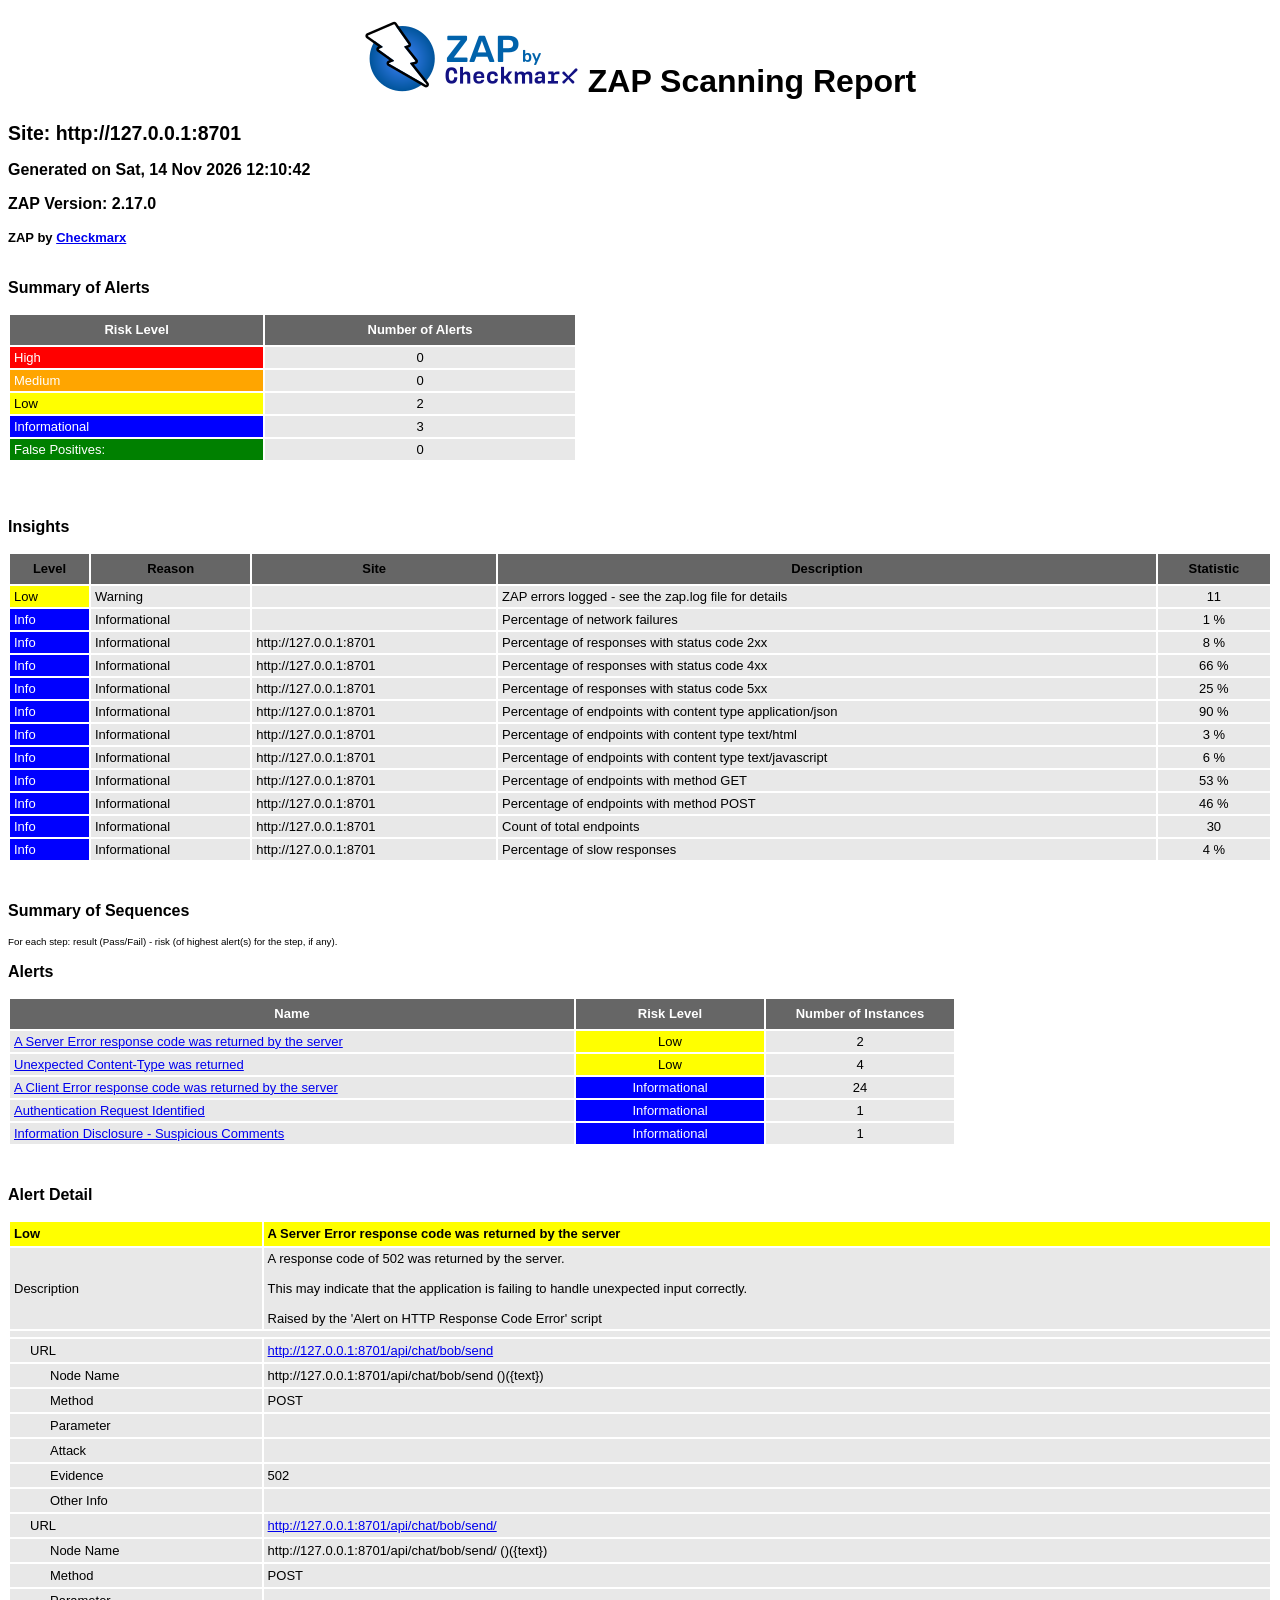
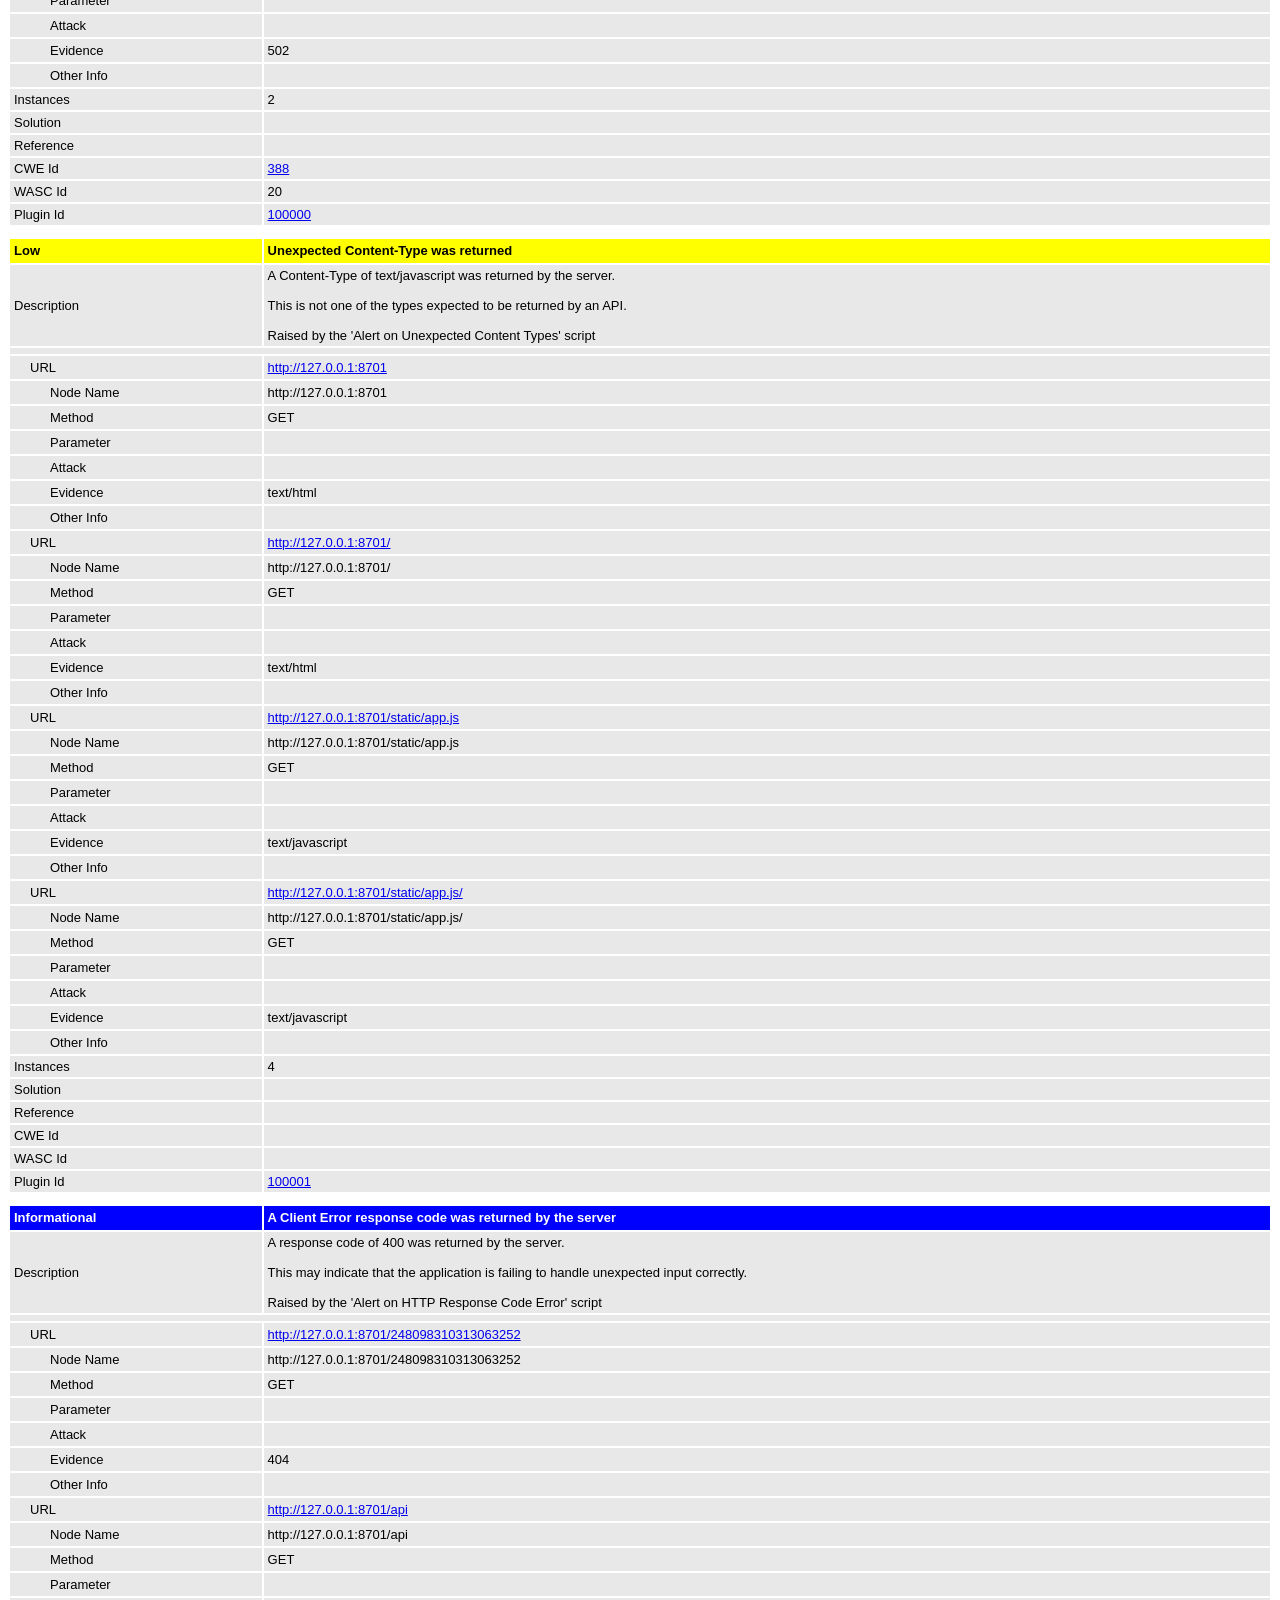
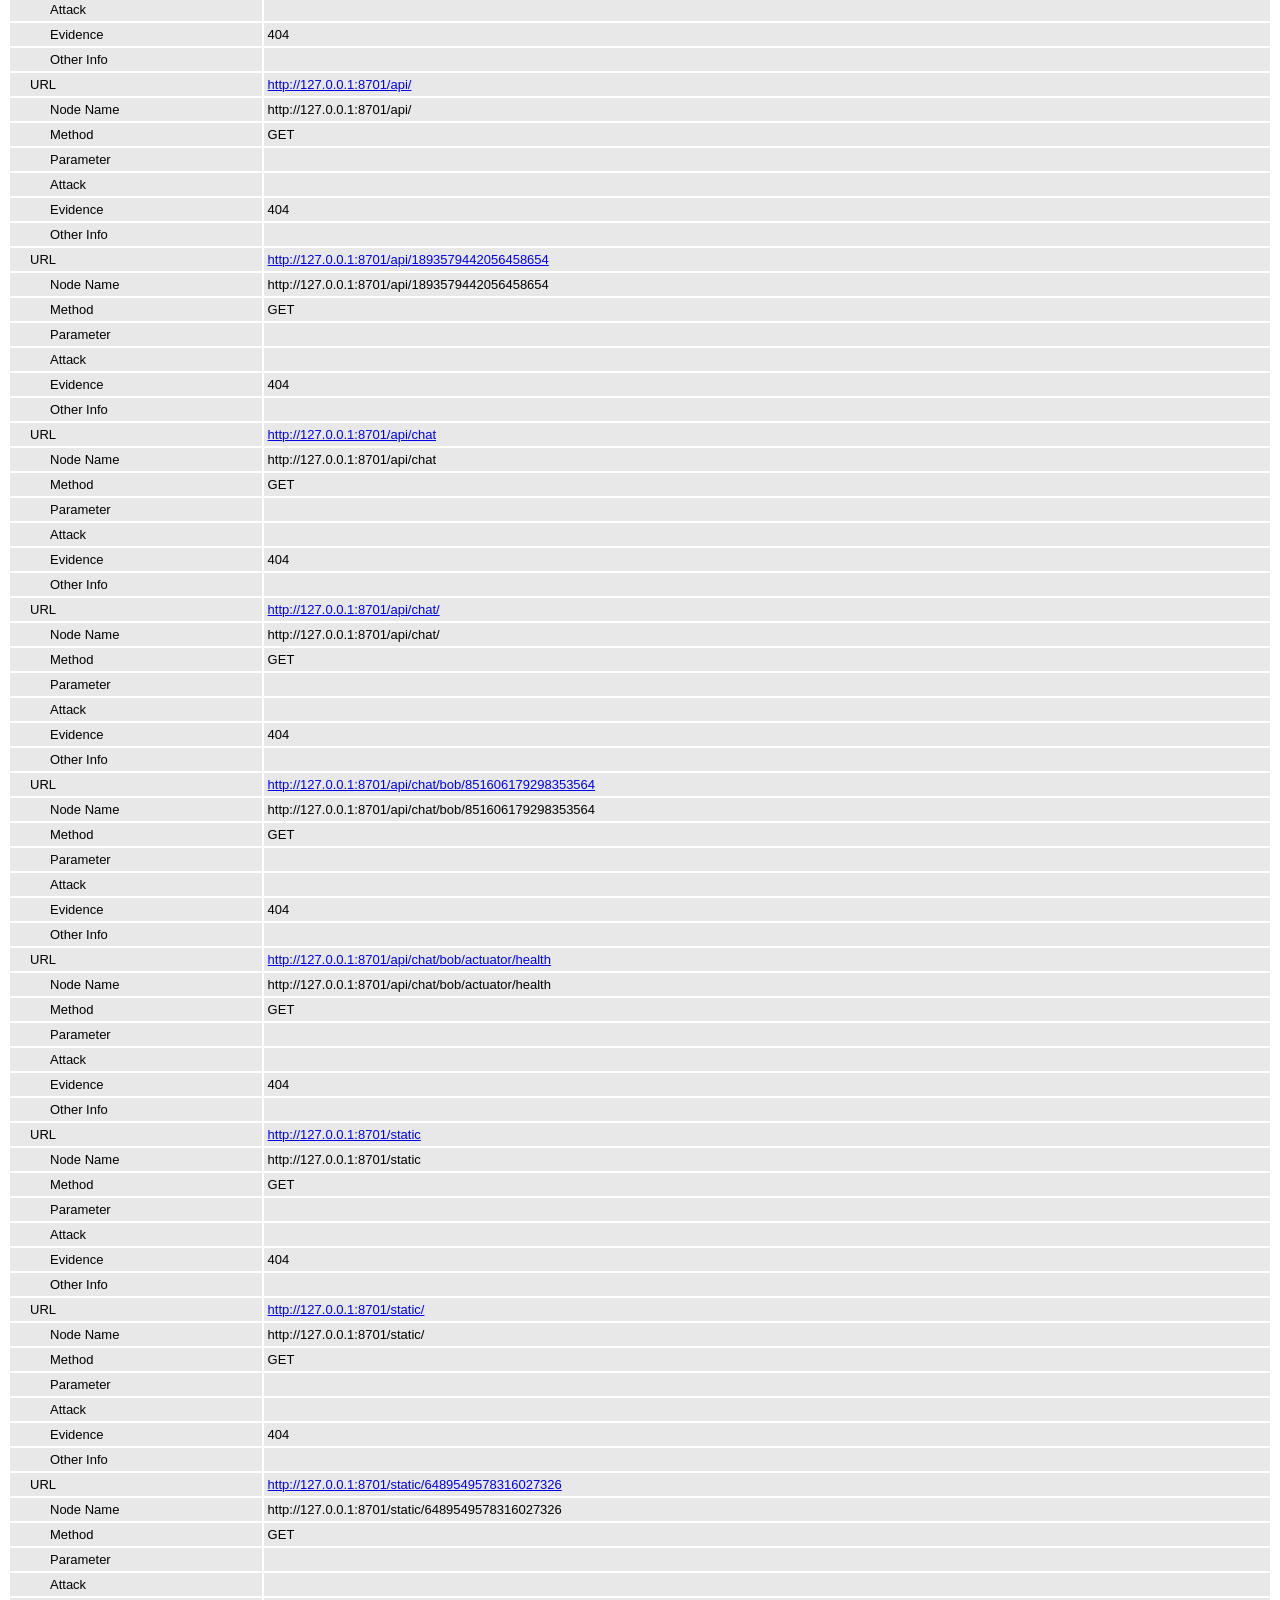
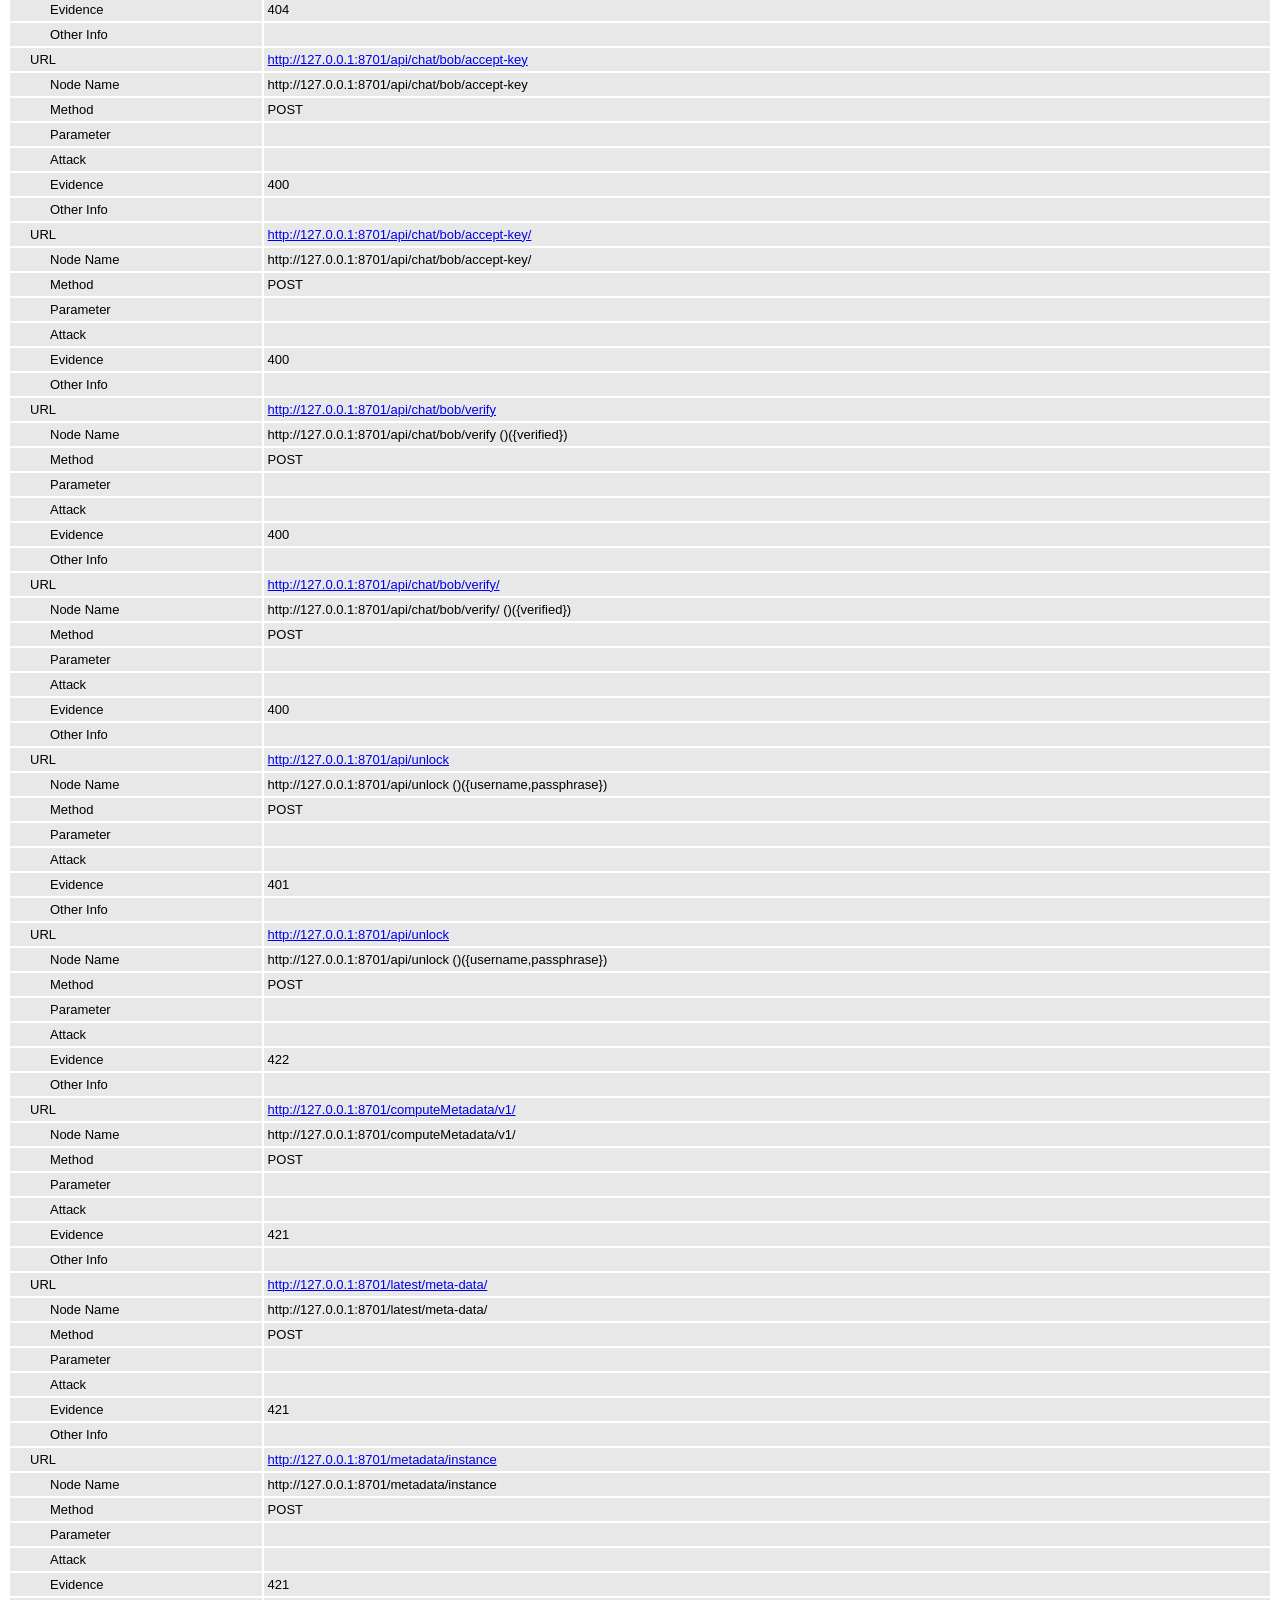
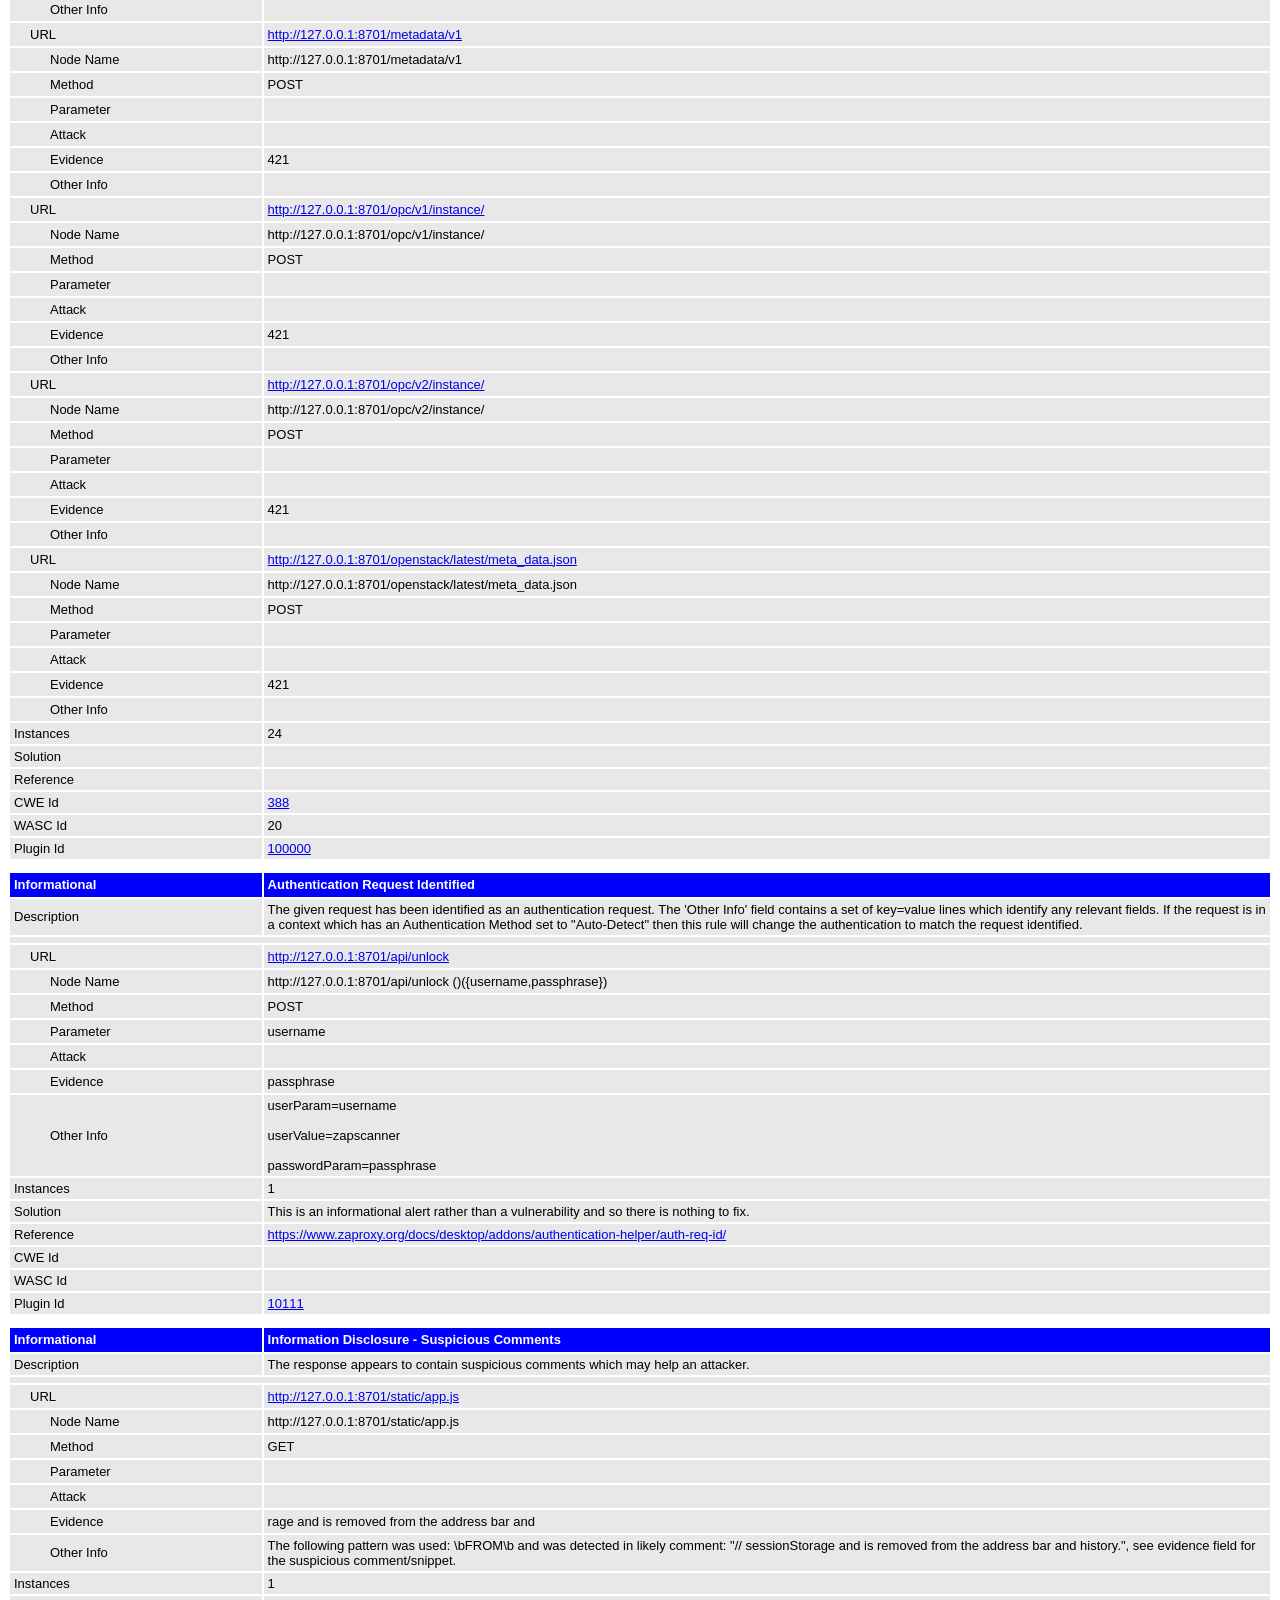
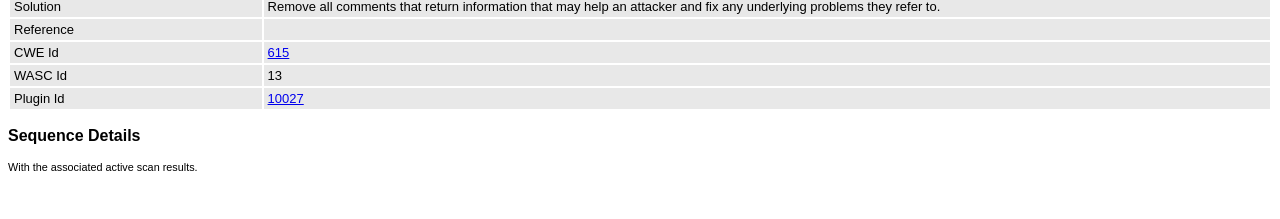
<file: evidence/m8/zap/api-scan.html>
<!DOCTYPE html>
<html>
<head>
<META http-equiv="Content-Type" content="text/html; charset=UTF-8" />
<title>ZAP Scanning Report</title>
<style type="text/css">
body {
	font-family: "Helvetica Neue", Helvetica, Arial, sans-serif;
	color: #000;
	font-size: 13px;
}

h1 {
	text-align: center;
	font-weight: bold;
	font-size: 32px
}

h3 {
	font-size: 16px;
}

table {
	border: none;
	font-size: 13px;
}

td, th {
	padding: 3px 4px;
	word-break: break-word;
}

th {
	font-weight: bold;
	background-color: #666666;
}

td {
	background-color: #e8e8e8;
}

.spacer {
	margin: 10px;
}

.spacer-lg {
	margin: 40px;
}

.indent1 {
	padding: 4px 20px;
}

.indent2 {
	padding: 4px 40px;
}

.risk-3 {
	background-color: red;
	color: #FFF;
}

.risk-2 {
	background-color: orange;
	color: #FFF;
}

.risk-1 {
	background-color: yellow;
	color: #000;
}

.risk-0 {
	background-color: blue;
	color: #FFF;
}

.risk--1 {
	background-color: green;
	color: #FFF;
}

.summary {
	width: 45%;
}

.summary th {
	color: #FFF;
}

.summary100 {
	width: 100%;
}

.summary80 {
	width: 80%;
}

.tdconstrainer {
	width: 9.1%;
	padding: 0
}

.alerts {
	width: 75%;
}

.alerts th {
	color: #FFF;
}

.results {
	width: 100%;
}

.results th {
	text-align: left;
}

.left-header {
	display: inline-block;
}

.pass {
	background: green;
	color: white
}

.pass::before {
	content: '\2714';
	color: white
}

.fail {
	background: red;
	color: white
}

.fail::before {
	content: '\2716';
	color: white
}

.alert-3b::before {
	content: '\2691';
	color: red
}

.alert-2b::before {
	content: '\2691 ';
	color: orange
}

.alert-1b::before {
	content: '\2691';
	color: yellow
}

.alert-0b::before {
	content: '\2691';
	color: blue
}

.alert-3a::after {
	content: '\2691';
	color: red
}

.alert-2a::after {
	content: '\2691 ';
	color: orange
}

.alert-1a::after {
	content: '\2691';
	color: yellow
}

.alert-0a::after {
	content: '\2691';
	color: blue
}

.lm2 {
	margin-left: 2em;
}

.smallnote {
	font-size: 0.75em
}

.alwayswhite {
	color: white
}

.script-diagnostic-screenshot {
	display: block;
	max-width: 100%;
	height: auto;
}
</style>
</head>
<body>
	<h1>
		<!-- The ZAP by Checkmark Logo -->
		<img
			src="[data-uri]"
			alt="" />
		ZAP Scanning Report
	</h1>
	<p />
	

	<h2>
		
		Site: http://127.0.0.1:8701
		
	</h2>

	<h3>
		Generated on Sat, 14 Nov 2026 12:10:42
	</h3>

	<h3>
		ZAP Version: 2.17.0
	</h3>

	<h4>
		ZAP by <a href="https://checkmarx.com/">Checkmarx</a>
	</h4>

	
		<h3 class="left-header">Summary of Alerts</h3>
		<table class="summary">
			<tr>
				<th width="45%"
					height="24">Risk Level</th>
				<th width="55%"
					align="center">Number of Alerts</th>
			</tr>
			<tr>
				<td class="risk-3">
					<div>High</div>
				</td>
				<td align="center">
					<div>0</div>
				</td>
			</tr>
			<tr>
				<td class="risk-2">
					<div>Medium</div>
				</td>
				<td align="center">
					<div>0</div>
				</td>
			</tr>
			<tr>
				<td class="risk-1">
					<div>Low</div>
				</td>
				<td align="center">
					<div>2</div>
				</td>
			</tr>
			<tr>
				<td class="risk-0">
					<div>Informational</div>
				</td>
				<td align="center">
					<div>3</div>
				</td>
			</tr>
			<tr>
				<td class="risk--1">
					<div>				False Positives:</div>
				</td>
				<td align="center">
					<div>0</div>
				</td>
			</tr>
		</table>
		<div class="spacer-lg"></div>
	
	
	
		<h3 class="left-header">Insights</h3>
		
		<table class="summary100">
			<tr>
				<th height="24">Level</th>
				<th>Reason</th>
				<th>Site</th>
				<th>Description</th>
				<th>Statistic</th>
			</tr>
			
				<tr>
				<td class="risk-1">
					<div>Low</div>
				</td>
				<td>
					<div>Warning</div>
				</td>
				<td>
					<div></div>
				</td>
				<td>
					<div>ZAP errors logged - see the zap.log file for details</div>
				</td>
				<td align="center">
					<div>11   </div>
				</td>
				</tr>
			
				<tr>
				<td class="risk-0">
					<div>Info</div>
				</td>
				<td>
					<div>Informational</div>
				</td>
				<td>
					<div></div>
				</td>
				<td>
					<div>Percentage of network failures</div>
				</td>
				<td align="center">
					<div>1 %</div>
				</td>
				</tr>
			
				<tr>
				<td class="risk-0">
					<div>Info</div>
				</td>
				<td>
					<div>Informational</div>
				</td>
				<td>
					<div>http://127.0.0.1:8701</div>
				</td>
				<td>
					<div>Percentage of responses with status code 2xx</div>
				</td>
				<td align="center">
					<div>8 %</div>
				</td>
				</tr>
			
				<tr>
				<td class="risk-0">
					<div>Info</div>
				</td>
				<td>
					<div>Informational</div>
				</td>
				<td>
					<div>http://127.0.0.1:8701</div>
				</td>
				<td>
					<div>Percentage of responses with status code 4xx</div>
				</td>
				<td align="center">
					<div>66 %</div>
				</td>
				</tr>
			
				<tr>
				<td class="risk-0">
					<div>Info</div>
				</td>
				<td>
					<div>Informational</div>
				</td>
				<td>
					<div>http://127.0.0.1:8701</div>
				</td>
				<td>
					<div>Percentage of responses with status code 5xx</div>
				</td>
				<td align="center">
					<div>25 %</div>
				</td>
				</tr>
			
				<tr>
				<td class="risk-0">
					<div>Info</div>
				</td>
				<td>
					<div>Informational</div>
				</td>
				<td>
					<div>http://127.0.0.1:8701</div>
				</td>
				<td>
					<div>Percentage of endpoints with content type application/json</div>
				</td>
				<td align="center">
					<div>90 %</div>
				</td>
				</tr>
			
				<tr>
				<td class="risk-0">
					<div>Info</div>
				</td>
				<td>
					<div>Informational</div>
				</td>
				<td>
					<div>http://127.0.0.1:8701</div>
				</td>
				<td>
					<div>Percentage of endpoints with content type text/html</div>
				</td>
				<td align="center">
					<div>3 %</div>
				</td>
				</tr>
			
				<tr>
				<td class="risk-0">
					<div>Info</div>
				</td>
				<td>
					<div>Informational</div>
				</td>
				<td>
					<div>http://127.0.0.1:8701</div>
				</td>
				<td>
					<div>Percentage of endpoints with content type text/javascript</div>
				</td>
				<td align="center">
					<div>6 %</div>
				</td>
				</tr>
			
				<tr>
				<td class="risk-0">
					<div>Info</div>
				</td>
				<td>
					<div>Informational</div>
				</td>
				<td>
					<div>http://127.0.0.1:8701</div>
				</td>
				<td>
					<div>Percentage of endpoints with method GET</div>
				</td>
				<td align="center">
					<div>53 %</div>
				</td>
				</tr>
			
				<tr>
				<td class="risk-0">
					<div>Info</div>
				</td>
				<td>
					<div>Informational</div>
				</td>
				<td>
					<div>http://127.0.0.1:8701</div>
				</td>
				<td>
					<div>Percentage of endpoints with method POST</div>
				</td>
				<td align="center">
					<div>46 %</div>
				</td>
				</tr>
			
				<tr>
				<td class="risk-0">
					<div>Info</div>
				</td>
				<td>
					<div>Informational</div>
				</td>
				<td>
					<div>http://127.0.0.1:8701</div>
				</td>
				<td>
					<div>Count of total endpoints</div>
				</td>
				<td align="center">
					<div>30   </div>
				</td>
				</tr>
			
				<tr>
				<td class="risk-0">
					<div>Info</div>
				</td>
				<td>
					<div>Informational</div>
				</td>
				<td>
					<div>http://127.0.0.1:8701</div>
				</td>
				<td>
					<div>Percentage of slow responses</div>
				</td>
				<td align="center">
					<div>4 %</div>
				</td>
				</tr>
			
		</table>
		<div class="spacer-lg"></div>
	

	

	
		
			<h3>Summary of Sequences</h3>
			<p class="smallnote">For each step: result (Pass/Fail) - risk (of highest alert(s) for the step, if any).</p>

			
				</table>
			
		
	</th:block>

	
		<h3>Alerts</h3>
		<table class="alerts">
			<tr>
				<th width="60%" height="24">Name</th>
				<th width="20%"
					align="center">Risk Level</th>
				<th width="20%"
					align="center">Number of Instances</th>
			</tr>
			<tr>
				<td><a href="#100000">A Server Error response code was returned by the server</a></td>
				<td align="center" class="risk-1">Low</td>
				
				
				<td align="center">2</td>
				
			</tr>
			<tr>
				<td><a href="#100001">Unexpected Content-Type was returned</a></td>
				<td align="center" class="risk-1">Low</td>
				
				
				<td align="center">4</td>
				
			</tr>
			<tr>
				<td><a href="#100000">A Client Error response code was returned by the server</a></td>
				<td align="center" class="risk-0">Informational</td>
				
				
				<td align="center">24</td>
				
			</tr>
			<tr>
				<td><a href="#10111">Authentication Request Identified</a></td>
				<td align="center" class="risk-0">Informational</td>
				
				
				<td align="center">1</td>
				
			</tr>
			<tr>
				<td><a href="#10027">Information Disclosure - Suspicious Comments</a></td>
				<td align="center" class="risk-0">Informational</td>
				
				
				<td align="center">1</td>
				
			</tr>
		</table>
		<div class="spacer-lg"></div>
	

	
		<h3>Alert Detail</h3>
		
			<table class="results">
				<tr height="24">
					<th width="20%" class="risk-1"><a
						id="100000"></a>
						<div>Low</div></th>
					<th class="risk-1">A Server Error response code was returned by the server</th>
				</tr>
				<tr>
					<td width="20%">Description</td>
					<td width="80%">
							<div>A response code of 502 was returned by the server.</div>
							<br />
						
							<div>This may indicate that the application is failing to handle unexpected input correctly.</div>
							<br />
						
							<div>Raised by the &#39;Alert on HTTP Response Code Error&#39; script</div>
							
						</td>
				</tr>
				<TR vAlign="top">
					<TD colspan="2"></TD>
				</TR>
				
					<tr>
						<td width="20%"
							class="indent1">URL</td>
						<td width="80%"><a href="http://127.0.0.1:8701/api/chat/bob/send">http://127.0.0.1:8701/api/chat/bob/send</a></td>
					</tr>
					<tr>
						<td width="20%"
							class="indent2">Node Name</td>
						<td width="80%">http://127.0.0.1:8701/api/chat/bob/send ()({text})</td>
					</tr>
					<tr>
						<td width="20%"
							class="indent2">Method</td>
						<td width="80%">POST</td>
					</tr>
					<tr>
						<td width="20%"
							class="indent2">Parameter</td>
						<td width="80%"></td>
					</tr>
					<tr>
						<td width="20%"
							class="indent2">Attack</td>
						<td width="80%"></td>
					</tr>
					<tr>
						<td width="20%"
							class="indent2">Evidence</td>
						<td width="80%">502</td>
					</tr>
					<tr>
						<td width="20%"
							class="indent2">Other Info</td>
						<td width="80%"></td>
					</tr>
				
					<tr>
						<td width="20%"
							class="indent1">URL</td>
						<td width="80%"><a href="http://127.0.0.1:8701/api/chat/bob/send/">http://127.0.0.1:8701/api/chat/bob/send/</a></td>
					</tr>
					<tr>
						<td width="20%"
							class="indent2">Node Name</td>
						<td width="80%">http://127.0.0.1:8701/api/chat/bob/send/ ()({text})</td>
					</tr>
					<tr>
						<td width="20%"
							class="indent2">Method</td>
						<td width="80%">POST</td>
					</tr>
					<tr>
						<td width="20%"
							class="indent2">Parameter</td>
						<td width="80%"></td>
					</tr>
					<tr>
						<td width="20%"
							class="indent2">Attack</td>
						<td width="80%"></td>
					</tr>
					<tr>
						<td width="20%"
							class="indent2">Evidence</td>
						<td width="80%">502</td>
					</tr>
					<tr>
						<td width="20%"
							class="indent2">Other Info</td>
						<td width="80%"></td>
					</tr>
				
				<tr>
					<td width="20%">Instances</td>
					
					
					<td width="80%">2</td>
					
				</tr>
				<tr>
					<td width="20%">Solution</td>
					<td width="80%"></td>
				</tr>
				<tr>
					<td width="20%">Reference</td>
					<td width="80%"></td>
				</tr>
				<tr>
					<td width="20%">CWE Id</td>
					<td width="80%"><a
						href="https://cwe.mitre.org/data/definitions/388.html">388</a></td>
				</tr>
				<tr>
					<td width="20%">WASC Id</td>
					<td width="80%">20</td>
				</tr>
				<tr>
					<td width="20%">Plugin Id</td>
					<td width="80%"><a
						href="https://www.zaproxy.org/docs/alerts/100000/">100000</a></td>
				</tr>
			</table>
			<div class="spacer"></div>
		
			<table class="results">
				<tr height="24">
					<th width="20%" class="risk-1"><a
						id="100001"></a>
						<div>Low</div></th>
					<th class="risk-1">Unexpected Content-Type was returned</th>
				</tr>
				<tr>
					<td width="20%">Description</td>
					<td width="80%">
							<div>A Content-Type of text/javascript was returned by the server.</div>
							<br />
						
							<div>This is not one of the types expected to be returned by an API.</div>
							<br />
						
							<div>Raised by the &#39;Alert on Unexpected Content Types&#39; script</div>
							
						</td>
				</tr>
				<TR vAlign="top">
					<TD colspan="2"></TD>
				</TR>
				
					<tr>
						<td width="20%"
							class="indent1">URL</td>
						<td width="80%"><a href="http://127.0.0.1:8701">http://127.0.0.1:8701</a></td>
					</tr>
					<tr>
						<td width="20%"
							class="indent2">Node Name</td>
						<td width="80%">http://127.0.0.1:8701</td>
					</tr>
					<tr>
						<td width="20%"
							class="indent2">Method</td>
						<td width="80%">GET</td>
					</tr>
					<tr>
						<td width="20%"
							class="indent2">Parameter</td>
						<td width="80%"></td>
					</tr>
					<tr>
						<td width="20%"
							class="indent2">Attack</td>
						<td width="80%"></td>
					</tr>
					<tr>
						<td width="20%"
							class="indent2">Evidence</td>
						<td width="80%">text/html</td>
					</tr>
					<tr>
						<td width="20%"
							class="indent2">Other Info</td>
						<td width="80%"></td>
					</tr>
				
					<tr>
						<td width="20%"
							class="indent1">URL</td>
						<td width="80%"><a href="http://127.0.0.1:8701/">http://127.0.0.1:8701/</a></td>
					</tr>
					<tr>
						<td width="20%"
							class="indent2">Node Name</td>
						<td width="80%">http://127.0.0.1:8701/</td>
					</tr>
					<tr>
						<td width="20%"
							class="indent2">Method</td>
						<td width="80%">GET</td>
					</tr>
					<tr>
						<td width="20%"
							class="indent2">Parameter</td>
						<td width="80%"></td>
					</tr>
					<tr>
						<td width="20%"
							class="indent2">Attack</td>
						<td width="80%"></td>
					</tr>
					<tr>
						<td width="20%"
							class="indent2">Evidence</td>
						<td width="80%">text/html</td>
					</tr>
					<tr>
						<td width="20%"
							class="indent2">Other Info</td>
						<td width="80%"></td>
					</tr>
				
					<tr>
						<td width="20%"
							class="indent1">URL</td>
						<td width="80%"><a href="http://127.0.0.1:8701/static/app.js">http://127.0.0.1:8701/static/app.js</a></td>
					</tr>
					<tr>
						<td width="20%"
							class="indent2">Node Name</td>
						<td width="80%">http://127.0.0.1:8701/static/app.js</td>
					</tr>
					<tr>
						<td width="20%"
							class="indent2">Method</td>
						<td width="80%">GET</td>
					</tr>
					<tr>
						<td width="20%"
							class="indent2">Parameter</td>
						<td width="80%"></td>
					</tr>
					<tr>
						<td width="20%"
							class="indent2">Attack</td>
						<td width="80%"></td>
					</tr>
					<tr>
						<td width="20%"
							class="indent2">Evidence</td>
						<td width="80%">text/javascript</td>
					</tr>
					<tr>
						<td width="20%"
							class="indent2">Other Info</td>
						<td width="80%"></td>
					</tr>
				
					<tr>
						<td width="20%"
							class="indent1">URL</td>
						<td width="80%"><a href="http://127.0.0.1:8701/static/app.js/">http://127.0.0.1:8701/static/app.js/</a></td>
					</tr>
					<tr>
						<td width="20%"
							class="indent2">Node Name</td>
						<td width="80%">http://127.0.0.1:8701/static/app.js/</td>
					</tr>
					<tr>
						<td width="20%"
							class="indent2">Method</td>
						<td width="80%">GET</td>
					</tr>
					<tr>
						<td width="20%"
							class="indent2">Parameter</td>
						<td width="80%"></td>
					</tr>
					<tr>
						<td width="20%"
							class="indent2">Attack</td>
						<td width="80%"></td>
					</tr>
					<tr>
						<td width="20%"
							class="indent2">Evidence</td>
						<td width="80%">text/javascript</td>
					</tr>
					<tr>
						<td width="20%"
							class="indent2">Other Info</td>
						<td width="80%"></td>
					</tr>
				
				<tr>
					<td width="20%">Instances</td>
					
					
					<td width="80%">4</td>
					
				</tr>
				<tr>
					<td width="20%">Solution</td>
					<td width="80%"></td>
				</tr>
				<tr>
					<td width="20%">Reference</td>
					<td width="80%"></td>
				</tr>
				<tr>
					<td width="20%">CWE Id</td>
					<td width="80%"></td>
				</tr>
				<tr>
					<td width="20%">WASC Id</td>
					<td width="80%"></td>
				</tr>
				<tr>
					<td width="20%">Plugin Id</td>
					<td width="80%"><a
						href="https://www.zaproxy.org/docs/alerts/100001/">100001</a></td>
				</tr>
			</table>
			<div class="spacer"></div>
		
			<table class="results">
				<tr height="24">
					<th width="20%" class="risk-0"><a
						id="100000"></a>
						<div>Informational</div></th>
					<th class="risk-0">A Client Error response code was returned by the server</th>
				</tr>
				<tr>
					<td width="20%">Description</td>
					<td width="80%">
							<div>A response code of 400 was returned by the server.</div>
							<br />
						
							<div>This may indicate that the application is failing to handle unexpected input correctly.</div>
							<br />
						
							<div>Raised by the &#39;Alert on HTTP Response Code Error&#39; script</div>
							
						</td>
				</tr>
				<TR vAlign="top">
					<TD colspan="2"></TD>
				</TR>
				
					<tr>
						<td width="20%"
							class="indent1">URL</td>
						<td width="80%"><a href="http://127.0.0.1:8701/248098310313063252">http://127.0.0.1:8701/248098310313063252</a></td>
					</tr>
					<tr>
						<td width="20%"
							class="indent2">Node Name</td>
						<td width="80%">http://127.0.0.1:8701/248098310313063252</td>
					</tr>
					<tr>
						<td width="20%"
							class="indent2">Method</td>
						<td width="80%">GET</td>
					</tr>
					<tr>
						<td width="20%"
							class="indent2">Parameter</td>
						<td width="80%"></td>
					</tr>
					<tr>
						<td width="20%"
							class="indent2">Attack</td>
						<td width="80%"></td>
					</tr>
					<tr>
						<td width="20%"
							class="indent2">Evidence</td>
						<td width="80%">404</td>
					</tr>
					<tr>
						<td width="20%"
							class="indent2">Other Info</td>
						<td width="80%"></td>
					</tr>
				
					<tr>
						<td width="20%"
							class="indent1">URL</td>
						<td width="80%"><a href="http://127.0.0.1:8701/api">http://127.0.0.1:8701/api</a></td>
					</tr>
					<tr>
						<td width="20%"
							class="indent2">Node Name</td>
						<td width="80%">http://127.0.0.1:8701/api</td>
					</tr>
					<tr>
						<td width="20%"
							class="indent2">Method</td>
						<td width="80%">GET</td>
					</tr>
					<tr>
						<td width="20%"
							class="indent2">Parameter</td>
						<td width="80%"></td>
					</tr>
					<tr>
						<td width="20%"
							class="indent2">Attack</td>
						<td width="80%"></td>
					</tr>
					<tr>
						<td width="20%"
							class="indent2">Evidence</td>
						<td width="80%">404</td>
					</tr>
					<tr>
						<td width="20%"
							class="indent2">Other Info</td>
						<td width="80%"></td>
					</tr>
				
					<tr>
						<td width="20%"
							class="indent1">URL</td>
						<td width="80%"><a href="http://127.0.0.1:8701/api/">http://127.0.0.1:8701/api/</a></td>
					</tr>
					<tr>
						<td width="20%"
							class="indent2">Node Name</td>
						<td width="80%">http://127.0.0.1:8701/api/</td>
					</tr>
					<tr>
						<td width="20%"
							class="indent2">Method</td>
						<td width="80%">GET</td>
					</tr>
					<tr>
						<td width="20%"
							class="indent2">Parameter</td>
						<td width="80%"></td>
					</tr>
					<tr>
						<td width="20%"
							class="indent2">Attack</td>
						<td width="80%"></td>
					</tr>
					<tr>
						<td width="20%"
							class="indent2">Evidence</td>
						<td width="80%">404</td>
					</tr>
					<tr>
						<td width="20%"
							class="indent2">Other Info</td>
						<td width="80%"></td>
					</tr>
				
					<tr>
						<td width="20%"
							class="indent1">URL</td>
						<td width="80%"><a href="http://127.0.0.1:8701/api/1893579442056458654">http://127.0.0.1:8701/api/1893579442056458654</a></td>
					</tr>
					<tr>
						<td width="20%"
							class="indent2">Node Name</td>
						<td width="80%">http://127.0.0.1:8701/api/1893579442056458654</td>
					</tr>
					<tr>
						<td width="20%"
							class="indent2">Method</td>
						<td width="80%">GET</td>
					</tr>
					<tr>
						<td width="20%"
							class="indent2">Parameter</td>
						<td width="80%"></td>
					</tr>
					<tr>
						<td width="20%"
							class="indent2">Attack</td>
						<td width="80%"></td>
					</tr>
					<tr>
						<td width="20%"
							class="indent2">Evidence</td>
						<td width="80%">404</td>
					</tr>
					<tr>
						<td width="20%"
							class="indent2">Other Info</td>
						<td width="80%"></td>
					</tr>
				
					<tr>
						<td width="20%"
							class="indent1">URL</td>
						<td width="80%"><a href="http://127.0.0.1:8701/api/chat">http://127.0.0.1:8701/api/chat</a></td>
					</tr>
					<tr>
						<td width="20%"
							class="indent2">Node Name</td>
						<td width="80%">http://127.0.0.1:8701/api/chat</td>
					</tr>
					<tr>
						<td width="20%"
							class="indent2">Method</td>
						<td width="80%">GET</td>
					</tr>
					<tr>
						<td width="20%"
							class="indent2">Parameter</td>
						<td width="80%"></td>
					</tr>
					<tr>
						<td width="20%"
							class="indent2">Attack</td>
						<td width="80%"></td>
					</tr>
					<tr>
						<td width="20%"
							class="indent2">Evidence</td>
						<td width="80%">404</td>
					</tr>
					<tr>
						<td width="20%"
							class="indent2">Other Info</td>
						<td width="80%"></td>
					</tr>
				
					<tr>
						<td width="20%"
							class="indent1">URL</td>
						<td width="80%"><a href="http://127.0.0.1:8701/api/chat/">http://127.0.0.1:8701/api/chat/</a></td>
					</tr>
					<tr>
						<td width="20%"
							class="indent2">Node Name</td>
						<td width="80%">http://127.0.0.1:8701/api/chat/</td>
					</tr>
					<tr>
						<td width="20%"
							class="indent2">Method</td>
						<td width="80%">GET</td>
					</tr>
					<tr>
						<td width="20%"
							class="indent2">Parameter</td>
						<td width="80%"></td>
					</tr>
					<tr>
						<td width="20%"
							class="indent2">Attack</td>
						<td width="80%"></td>
					</tr>
					<tr>
						<td width="20%"
							class="indent2">Evidence</td>
						<td width="80%">404</td>
					</tr>
					<tr>
						<td width="20%"
							class="indent2">Other Info</td>
						<td width="80%"></td>
					</tr>
				
					<tr>
						<td width="20%"
							class="indent1">URL</td>
						<td width="80%"><a href="http://127.0.0.1:8701/api/chat/bob/851606179298353564">http://127.0.0.1:8701/api/chat/bob/851606179298353564</a></td>
					</tr>
					<tr>
						<td width="20%"
							class="indent2">Node Name</td>
						<td width="80%">http://127.0.0.1:8701/api/chat/bob/851606179298353564</td>
					</tr>
					<tr>
						<td width="20%"
							class="indent2">Method</td>
						<td width="80%">GET</td>
					</tr>
					<tr>
						<td width="20%"
							class="indent2">Parameter</td>
						<td width="80%"></td>
					</tr>
					<tr>
						<td width="20%"
							class="indent2">Attack</td>
						<td width="80%"></td>
					</tr>
					<tr>
						<td width="20%"
							class="indent2">Evidence</td>
						<td width="80%">404</td>
					</tr>
					<tr>
						<td width="20%"
							class="indent2">Other Info</td>
						<td width="80%"></td>
					</tr>
				
					<tr>
						<td width="20%"
							class="indent1">URL</td>
						<td width="80%"><a href="http://127.0.0.1:8701/api/chat/bob/actuator/health">http://127.0.0.1:8701/api/chat/bob/actuator/health</a></td>
					</tr>
					<tr>
						<td width="20%"
							class="indent2">Node Name</td>
						<td width="80%">http://127.0.0.1:8701/api/chat/bob/actuator/health</td>
					</tr>
					<tr>
						<td width="20%"
							class="indent2">Method</td>
						<td width="80%">GET</td>
					</tr>
					<tr>
						<td width="20%"
							class="indent2">Parameter</td>
						<td width="80%"></td>
					</tr>
					<tr>
						<td width="20%"
							class="indent2">Attack</td>
						<td width="80%"></td>
					</tr>
					<tr>
						<td width="20%"
							class="indent2">Evidence</td>
						<td width="80%">404</td>
					</tr>
					<tr>
						<td width="20%"
							class="indent2">Other Info</td>
						<td width="80%"></td>
					</tr>
				
					<tr>
						<td width="20%"
							class="indent1">URL</td>
						<td width="80%"><a href="http://127.0.0.1:8701/static">http://127.0.0.1:8701/static</a></td>
					</tr>
					<tr>
						<td width="20%"
							class="indent2">Node Name</td>
						<td width="80%">http://127.0.0.1:8701/static</td>
					</tr>
					<tr>
						<td width="20%"
							class="indent2">Method</td>
						<td width="80%">GET</td>
					</tr>
					<tr>
						<td width="20%"
							class="indent2">Parameter</td>
						<td width="80%"></td>
					</tr>
					<tr>
						<td width="20%"
							class="indent2">Attack</td>
						<td width="80%"></td>
					</tr>
					<tr>
						<td width="20%"
							class="indent2">Evidence</td>
						<td width="80%">404</td>
					</tr>
					<tr>
						<td width="20%"
							class="indent2">Other Info</td>
						<td width="80%"></td>
					</tr>
				
					<tr>
						<td width="20%"
							class="indent1">URL</td>
						<td width="80%"><a href="http://127.0.0.1:8701/static/">http://127.0.0.1:8701/static/</a></td>
					</tr>
					<tr>
						<td width="20%"
							class="indent2">Node Name</td>
						<td width="80%">http://127.0.0.1:8701/static/</td>
					</tr>
					<tr>
						<td width="20%"
							class="indent2">Method</td>
						<td width="80%">GET</td>
					</tr>
					<tr>
						<td width="20%"
							class="indent2">Parameter</td>
						<td width="80%"></td>
					</tr>
					<tr>
						<td width="20%"
							class="indent2">Attack</td>
						<td width="80%"></td>
					</tr>
					<tr>
						<td width="20%"
							class="indent2">Evidence</td>
						<td width="80%">404</td>
					</tr>
					<tr>
						<td width="20%"
							class="indent2">Other Info</td>
						<td width="80%"></td>
					</tr>
				
					<tr>
						<td width="20%"
							class="indent1">URL</td>
						<td width="80%"><a href="http://127.0.0.1:8701/static/6489549578316027326">http://127.0.0.1:8701/static/6489549578316027326</a></td>
					</tr>
					<tr>
						<td width="20%"
							class="indent2">Node Name</td>
						<td width="80%">http://127.0.0.1:8701/static/6489549578316027326</td>
					</tr>
					<tr>
						<td width="20%"
							class="indent2">Method</td>
						<td width="80%">GET</td>
					</tr>
					<tr>
						<td width="20%"
							class="indent2">Parameter</td>
						<td width="80%"></td>
					</tr>
					<tr>
						<td width="20%"
							class="indent2">Attack</td>
						<td width="80%"></td>
					</tr>
					<tr>
						<td width="20%"
							class="indent2">Evidence</td>
						<td width="80%">404</td>
					</tr>
					<tr>
						<td width="20%"
							class="indent2">Other Info</td>
						<td width="80%"></td>
					</tr>
				
					<tr>
						<td width="20%"
							class="indent1">URL</td>
						<td width="80%"><a href="http://127.0.0.1:8701/api/chat/bob/accept-key">http://127.0.0.1:8701/api/chat/bob/accept-key</a></td>
					</tr>
					<tr>
						<td width="20%"
							class="indent2">Node Name</td>
						<td width="80%">http://127.0.0.1:8701/api/chat/bob/accept-key</td>
					</tr>
					<tr>
						<td width="20%"
							class="indent2">Method</td>
						<td width="80%">POST</td>
					</tr>
					<tr>
						<td width="20%"
							class="indent2">Parameter</td>
						<td width="80%"></td>
					</tr>
					<tr>
						<td width="20%"
							class="indent2">Attack</td>
						<td width="80%"></td>
					</tr>
					<tr>
						<td width="20%"
							class="indent2">Evidence</td>
						<td width="80%">400</td>
					</tr>
					<tr>
						<td width="20%"
							class="indent2">Other Info</td>
						<td width="80%"></td>
					</tr>
				
					<tr>
						<td width="20%"
							class="indent1">URL</td>
						<td width="80%"><a href="http://127.0.0.1:8701/api/chat/bob/accept-key/">http://127.0.0.1:8701/api/chat/bob/accept-key/</a></td>
					</tr>
					<tr>
						<td width="20%"
							class="indent2">Node Name</td>
						<td width="80%">http://127.0.0.1:8701/api/chat/bob/accept-key/</td>
					</tr>
					<tr>
						<td width="20%"
							class="indent2">Method</td>
						<td width="80%">POST</td>
					</tr>
					<tr>
						<td width="20%"
							class="indent2">Parameter</td>
						<td width="80%"></td>
					</tr>
					<tr>
						<td width="20%"
							class="indent2">Attack</td>
						<td width="80%"></td>
					</tr>
					<tr>
						<td width="20%"
							class="indent2">Evidence</td>
						<td width="80%">400</td>
					</tr>
					<tr>
						<td width="20%"
							class="indent2">Other Info</td>
						<td width="80%"></td>
					</tr>
				
					<tr>
						<td width="20%"
							class="indent1">URL</td>
						<td width="80%"><a href="http://127.0.0.1:8701/api/chat/bob/verify">http://127.0.0.1:8701/api/chat/bob/verify</a></td>
					</tr>
					<tr>
						<td width="20%"
							class="indent2">Node Name</td>
						<td width="80%">http://127.0.0.1:8701/api/chat/bob/verify ()({verified})</td>
					</tr>
					<tr>
						<td width="20%"
							class="indent2">Method</td>
						<td width="80%">POST</td>
					</tr>
					<tr>
						<td width="20%"
							class="indent2">Parameter</td>
						<td width="80%"></td>
					</tr>
					<tr>
						<td width="20%"
							class="indent2">Attack</td>
						<td width="80%"></td>
					</tr>
					<tr>
						<td width="20%"
							class="indent2">Evidence</td>
						<td width="80%">400</td>
					</tr>
					<tr>
						<td width="20%"
							class="indent2">Other Info</td>
						<td width="80%"></td>
					</tr>
				
					<tr>
						<td width="20%"
							class="indent1">URL</td>
						<td width="80%"><a href="http://127.0.0.1:8701/api/chat/bob/verify/">http://127.0.0.1:8701/api/chat/bob/verify/</a></td>
					</tr>
					<tr>
						<td width="20%"
							class="indent2">Node Name</td>
						<td width="80%">http://127.0.0.1:8701/api/chat/bob/verify/ ()({verified})</td>
					</tr>
					<tr>
						<td width="20%"
							class="indent2">Method</td>
						<td width="80%">POST</td>
					</tr>
					<tr>
						<td width="20%"
							class="indent2">Parameter</td>
						<td width="80%"></td>
					</tr>
					<tr>
						<td width="20%"
							class="indent2">Attack</td>
						<td width="80%"></td>
					</tr>
					<tr>
						<td width="20%"
							class="indent2">Evidence</td>
						<td width="80%">400</td>
					</tr>
					<tr>
						<td width="20%"
							class="indent2">Other Info</td>
						<td width="80%"></td>
					</tr>
				
					<tr>
						<td width="20%"
							class="indent1">URL</td>
						<td width="80%"><a href="http://127.0.0.1:8701/api/unlock">http://127.0.0.1:8701/api/unlock</a></td>
					</tr>
					<tr>
						<td width="20%"
							class="indent2">Node Name</td>
						<td width="80%">http://127.0.0.1:8701/api/unlock ()({username,passphrase})</td>
					</tr>
					<tr>
						<td width="20%"
							class="indent2">Method</td>
						<td width="80%">POST</td>
					</tr>
					<tr>
						<td width="20%"
							class="indent2">Parameter</td>
						<td width="80%"></td>
					</tr>
					<tr>
						<td width="20%"
							class="indent2">Attack</td>
						<td width="80%"></td>
					</tr>
					<tr>
						<td width="20%"
							class="indent2">Evidence</td>
						<td width="80%">401</td>
					</tr>
					<tr>
						<td width="20%"
							class="indent2">Other Info</td>
						<td width="80%"></td>
					</tr>
				
					<tr>
						<td width="20%"
							class="indent1">URL</td>
						<td width="80%"><a href="http://127.0.0.1:8701/api/unlock">http://127.0.0.1:8701/api/unlock</a></td>
					</tr>
					<tr>
						<td width="20%"
							class="indent2">Node Name</td>
						<td width="80%">http://127.0.0.1:8701/api/unlock ()({username,passphrase})</td>
					</tr>
					<tr>
						<td width="20%"
							class="indent2">Method</td>
						<td width="80%">POST</td>
					</tr>
					<tr>
						<td width="20%"
							class="indent2">Parameter</td>
						<td width="80%"></td>
					</tr>
					<tr>
						<td width="20%"
							class="indent2">Attack</td>
						<td width="80%"></td>
					</tr>
					<tr>
						<td width="20%"
							class="indent2">Evidence</td>
						<td width="80%">422</td>
					</tr>
					<tr>
						<td width="20%"
							class="indent2">Other Info</td>
						<td width="80%"></td>
					</tr>
				
					<tr>
						<td width="20%"
							class="indent1">URL</td>
						<td width="80%"><a href="http://127.0.0.1:8701/computeMetadata/v1/">http://127.0.0.1:8701/computeMetadata/v1/</a></td>
					</tr>
					<tr>
						<td width="20%"
							class="indent2">Node Name</td>
						<td width="80%">http://127.0.0.1:8701/computeMetadata/v1/</td>
					</tr>
					<tr>
						<td width="20%"
							class="indent2">Method</td>
						<td width="80%">POST</td>
					</tr>
					<tr>
						<td width="20%"
							class="indent2">Parameter</td>
						<td width="80%"></td>
					</tr>
					<tr>
						<td width="20%"
							class="indent2">Attack</td>
						<td width="80%"></td>
					</tr>
					<tr>
						<td width="20%"
							class="indent2">Evidence</td>
						<td width="80%">421</td>
					</tr>
					<tr>
						<td width="20%"
							class="indent2">Other Info</td>
						<td width="80%"></td>
					</tr>
				
					<tr>
						<td width="20%"
							class="indent1">URL</td>
						<td width="80%"><a href="http://127.0.0.1:8701/latest/meta-data/">http://127.0.0.1:8701/latest/meta-data/</a></td>
					</tr>
					<tr>
						<td width="20%"
							class="indent2">Node Name</td>
						<td width="80%">http://127.0.0.1:8701/latest/meta-data/</td>
					</tr>
					<tr>
						<td width="20%"
							class="indent2">Method</td>
						<td width="80%">POST</td>
					</tr>
					<tr>
						<td width="20%"
							class="indent2">Parameter</td>
						<td width="80%"></td>
					</tr>
					<tr>
						<td width="20%"
							class="indent2">Attack</td>
						<td width="80%"></td>
					</tr>
					<tr>
						<td width="20%"
							class="indent2">Evidence</td>
						<td width="80%">421</td>
					</tr>
					<tr>
						<td width="20%"
							class="indent2">Other Info</td>
						<td width="80%"></td>
					</tr>
				
					<tr>
						<td width="20%"
							class="indent1">URL</td>
						<td width="80%"><a href="http://127.0.0.1:8701/metadata/instance">http://127.0.0.1:8701/metadata/instance</a></td>
					</tr>
					<tr>
						<td width="20%"
							class="indent2">Node Name</td>
						<td width="80%">http://127.0.0.1:8701/metadata/instance</td>
					</tr>
					<tr>
						<td width="20%"
							class="indent2">Method</td>
						<td width="80%">POST</td>
					</tr>
					<tr>
						<td width="20%"
							class="indent2">Parameter</td>
						<td width="80%"></td>
					</tr>
					<tr>
						<td width="20%"
							class="indent2">Attack</td>
						<td width="80%"></td>
					</tr>
					<tr>
						<td width="20%"
							class="indent2">Evidence</td>
						<td width="80%">421</td>
					</tr>
					<tr>
						<td width="20%"
							class="indent2">Other Info</td>
						<td width="80%"></td>
					</tr>
				
					<tr>
						<td width="20%"
							class="indent1">URL</td>
						<td width="80%"><a href="http://127.0.0.1:8701/metadata/v1">http://127.0.0.1:8701/metadata/v1</a></td>
					</tr>
					<tr>
						<td width="20%"
							class="indent2">Node Name</td>
						<td width="80%">http://127.0.0.1:8701/metadata/v1</td>
					</tr>
					<tr>
						<td width="20%"
							class="indent2">Method</td>
						<td width="80%">POST</td>
					</tr>
					<tr>
						<td width="20%"
							class="indent2">Parameter</td>
						<td width="80%"></td>
					</tr>
					<tr>
						<td width="20%"
							class="indent2">Attack</td>
						<td width="80%"></td>
					</tr>
					<tr>
						<td width="20%"
							class="indent2">Evidence</td>
						<td width="80%">421</td>
					</tr>
					<tr>
						<td width="20%"
							class="indent2">Other Info</td>
						<td width="80%"></td>
					</tr>
				
					<tr>
						<td width="20%"
							class="indent1">URL</td>
						<td width="80%"><a href="http://127.0.0.1:8701/opc/v1/instance/">http://127.0.0.1:8701/opc/v1/instance/</a></td>
					</tr>
					<tr>
						<td width="20%"
							class="indent2">Node Name</td>
						<td width="80%">http://127.0.0.1:8701/opc/v1/instance/</td>
					</tr>
					<tr>
						<td width="20%"
							class="indent2">Method</td>
						<td width="80%">POST</td>
					</tr>
					<tr>
						<td width="20%"
							class="indent2">Parameter</td>
						<td width="80%"></td>
					</tr>
					<tr>
						<td width="20%"
							class="indent2">Attack</td>
						<td width="80%"></td>
					</tr>
					<tr>
						<td width="20%"
							class="indent2">Evidence</td>
						<td width="80%">421</td>
					</tr>
					<tr>
						<td width="20%"
							class="indent2">Other Info</td>
						<td width="80%"></td>
					</tr>
				
					<tr>
						<td width="20%"
							class="indent1">URL</td>
						<td width="80%"><a href="http://127.0.0.1:8701/opc/v2/instance/">http://127.0.0.1:8701/opc/v2/instance/</a></td>
					</tr>
					<tr>
						<td width="20%"
							class="indent2">Node Name</td>
						<td width="80%">http://127.0.0.1:8701/opc/v2/instance/</td>
					</tr>
					<tr>
						<td width="20%"
							class="indent2">Method</td>
						<td width="80%">POST</td>
					</tr>
					<tr>
						<td width="20%"
							class="indent2">Parameter</td>
						<td width="80%"></td>
					</tr>
					<tr>
						<td width="20%"
							class="indent2">Attack</td>
						<td width="80%"></td>
					</tr>
					<tr>
						<td width="20%"
							class="indent2">Evidence</td>
						<td width="80%">421</td>
					</tr>
					<tr>
						<td width="20%"
							class="indent2">Other Info</td>
						<td width="80%"></td>
					</tr>
				
					<tr>
						<td width="20%"
							class="indent1">URL</td>
						<td width="80%"><a href="http://127.0.0.1:8701/openstack/latest/meta_data.json">http://127.0.0.1:8701/openstack/latest/meta_data.json</a></td>
					</tr>
					<tr>
						<td width="20%"
							class="indent2">Node Name</td>
						<td width="80%">http://127.0.0.1:8701/openstack/latest/meta_data.json</td>
					</tr>
					<tr>
						<td width="20%"
							class="indent2">Method</td>
						<td width="80%">POST</td>
					</tr>
					<tr>
						<td width="20%"
							class="indent2">Parameter</td>
						<td width="80%"></td>
					</tr>
					<tr>
						<td width="20%"
							class="indent2">Attack</td>
						<td width="80%"></td>
					</tr>
					<tr>
						<td width="20%"
							class="indent2">Evidence</td>
						<td width="80%">421</td>
					</tr>
					<tr>
						<td width="20%"
							class="indent2">Other Info</td>
						<td width="80%"></td>
					</tr>
				
				<tr>
					<td width="20%">Instances</td>
					
					
					<td width="80%">24</td>
					
				</tr>
				<tr>
					<td width="20%">Solution</td>
					<td width="80%"></td>
				</tr>
				<tr>
					<td width="20%">Reference</td>
					<td width="80%"></td>
				</tr>
				<tr>
					<td width="20%">CWE Id</td>
					<td width="80%"><a
						href="https://cwe.mitre.org/data/definitions/388.html">388</a></td>
				</tr>
				<tr>
					<td width="20%">WASC Id</td>
					<td width="80%">20</td>
				</tr>
				<tr>
					<td width="20%">Plugin Id</td>
					<td width="80%"><a
						href="https://www.zaproxy.org/docs/alerts/100000/">100000</a></td>
				</tr>
			</table>
			<div class="spacer"></div>
		
			<table class="results">
				<tr height="24">
					<th width="20%" class="risk-0"><a
						id="10111"></a>
						<div>Informational</div></th>
					<th class="risk-0">Authentication Request Identified</th>
				</tr>
				<tr>
					<td width="20%">Description</td>
					<td width="80%">
							<div>The given request has been identified as an authentication request. The &#39;Other Info&#39; field contains a set of key=value lines which identify any relevant fields. If the request is in a context which has an Authentication Method set to &quot;Auto-Detect&quot; then this rule will change the authentication to match the request identified.</div>
							
						</td>
				</tr>
				<TR vAlign="top">
					<TD colspan="2"></TD>
				</TR>
				
					<tr>
						<td width="20%"
							class="indent1">URL</td>
						<td width="80%"><a href="http://127.0.0.1:8701/api/unlock">http://127.0.0.1:8701/api/unlock</a></td>
					</tr>
					<tr>
						<td width="20%"
							class="indent2">Node Name</td>
						<td width="80%">http://127.0.0.1:8701/api/unlock ()({username,passphrase})</td>
					</tr>
					<tr>
						<td width="20%"
							class="indent2">Method</td>
						<td width="80%">POST</td>
					</tr>
					<tr>
						<td width="20%"
							class="indent2">Parameter</td>
						<td width="80%">username</td>
					</tr>
					<tr>
						<td width="20%"
							class="indent2">Attack</td>
						<td width="80%"></td>
					</tr>
					<tr>
						<td width="20%"
							class="indent2">Evidence</td>
						<td width="80%">passphrase</td>
					</tr>
					<tr>
						<td width="20%"
							class="indent2">Other Info</td>
						<td width="80%">
							<div>userParam=username</div>
							<br />
						
							<div>userValue=zapscanner</div>
							<br />
						
							<div>passwordParam=passphrase</div>
							
						</td>
					</tr>
				
				<tr>
					<td width="20%">Instances</td>
					
					
					<td width="80%">1</td>
					
				</tr>
				<tr>
					<td width="20%">Solution</td>
					<td width="80%">
							<div>This is an informational alert rather than a vulnerability and so there is nothing to fix.</div>
							
						</td>
				</tr>
				<tr>
					<td width="20%">Reference</td>
					<td width="80%">
							<a href="https://www.zaproxy.org/docs/desktop/addons/authentication-helper/auth-req-id/">https://www.zaproxy.org/docs/desktop/addons/authentication-helper/auth-req-id/</a>
							
						</td>
				</tr>
				<tr>
					<td width="20%">CWE Id</td>
					<td width="80%"></td>
				</tr>
				<tr>
					<td width="20%">WASC Id</td>
					<td width="80%"></td>
				</tr>
				<tr>
					<td width="20%">Plugin Id</td>
					<td width="80%"><a
						href="https://www.zaproxy.org/docs/alerts/10111/">10111</a></td>
				</tr>
			</table>
			<div class="spacer"></div>
		
			<table class="results">
				<tr height="24">
					<th width="20%" class="risk-0"><a
						id="10027"></a>
						<div>Informational</div></th>
					<th class="risk-0">Information Disclosure - Suspicious Comments</th>
				</tr>
				<tr>
					<td width="20%">Description</td>
					<td width="80%">
							<div>The response appears to contain suspicious comments which may help an attacker.</div>
							
						</td>
				</tr>
				<TR vAlign="top">
					<TD colspan="2"></TD>
				</TR>
				
					<tr>
						<td width="20%"
							class="indent1">URL</td>
						<td width="80%"><a href="http://127.0.0.1:8701/static/app.js">http://127.0.0.1:8701/static/app.js</a></td>
					</tr>
					<tr>
						<td width="20%"
							class="indent2">Node Name</td>
						<td width="80%">http://127.0.0.1:8701/static/app.js</td>
					</tr>
					<tr>
						<td width="20%"
							class="indent2">Method</td>
						<td width="80%">GET</td>
					</tr>
					<tr>
						<td width="20%"
							class="indent2">Parameter</td>
						<td width="80%"></td>
					</tr>
					<tr>
						<td width="20%"
							class="indent2">Attack</td>
						<td width="80%"></td>
					</tr>
					<tr>
						<td width="20%"
							class="indent2">Evidence</td>
						<td width="80%">rage and is removed from the address bar and</td>
					</tr>
					<tr>
						<td width="20%"
							class="indent2">Other Info</td>
						<td width="80%">
							<div>The following pattern was used: \bFROM\b and was detected in likely comment: &quot;// sessionStorage and is removed from the address bar and history.&quot;, see evidence field for the suspicious comment/snippet.</div>
							
						</td>
					</tr>
				
				<tr>
					<td width="20%">Instances</td>
					
					
					<td width="80%">1</td>
					
				</tr>
				<tr>
					<td width="20%">Solution</td>
					<td width="80%">
							<div>Remove all comments that return information that may help an attacker and fix any underlying problems they refer to.</div>
							
						</td>
				</tr>
				<tr>
					<td width="20%">Reference</td>
					<td width="80%"></td>
				</tr>
				<tr>
					<td width="20%">CWE Id</td>
					<td width="80%"><a
						href="https://cwe.mitre.org/data/definitions/615.html">615</a></td>
				</tr>
				<tr>
					<td width="20%">WASC Id</td>
					<td width="80%">13</td>
				</tr>
				<tr>
					<td width="20%">Plugin Id</td>
					<td width="80%"><a
						href="https://www.zaproxy.org/docs/alerts/10027/">10027</a></td>
				</tr>
			</table>
			<div class="spacer"></div>
		
	

	
		
			<h3>Sequence Details</h3>
			<sup>With the associated active scan results.</sup>

			

			<div class="spacer-lg"></div>

		
	

</body>
</html>
</file>
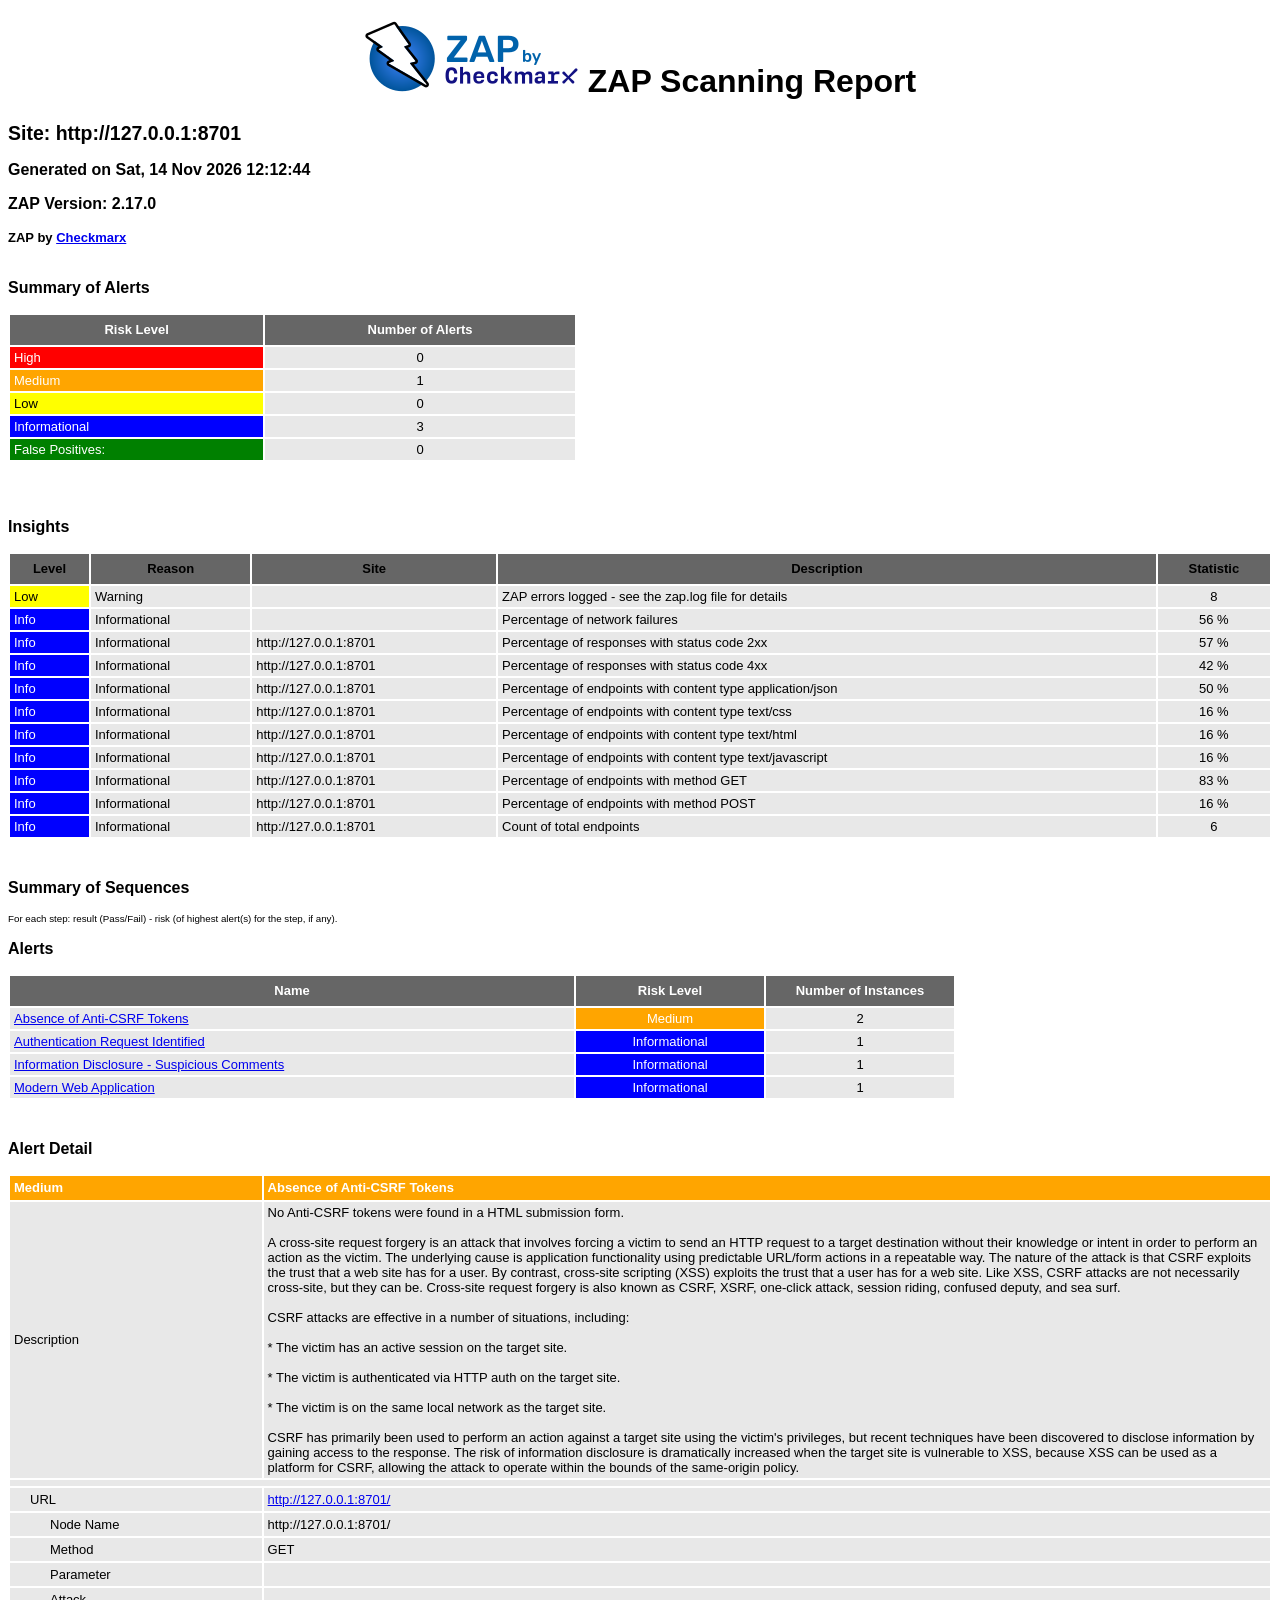
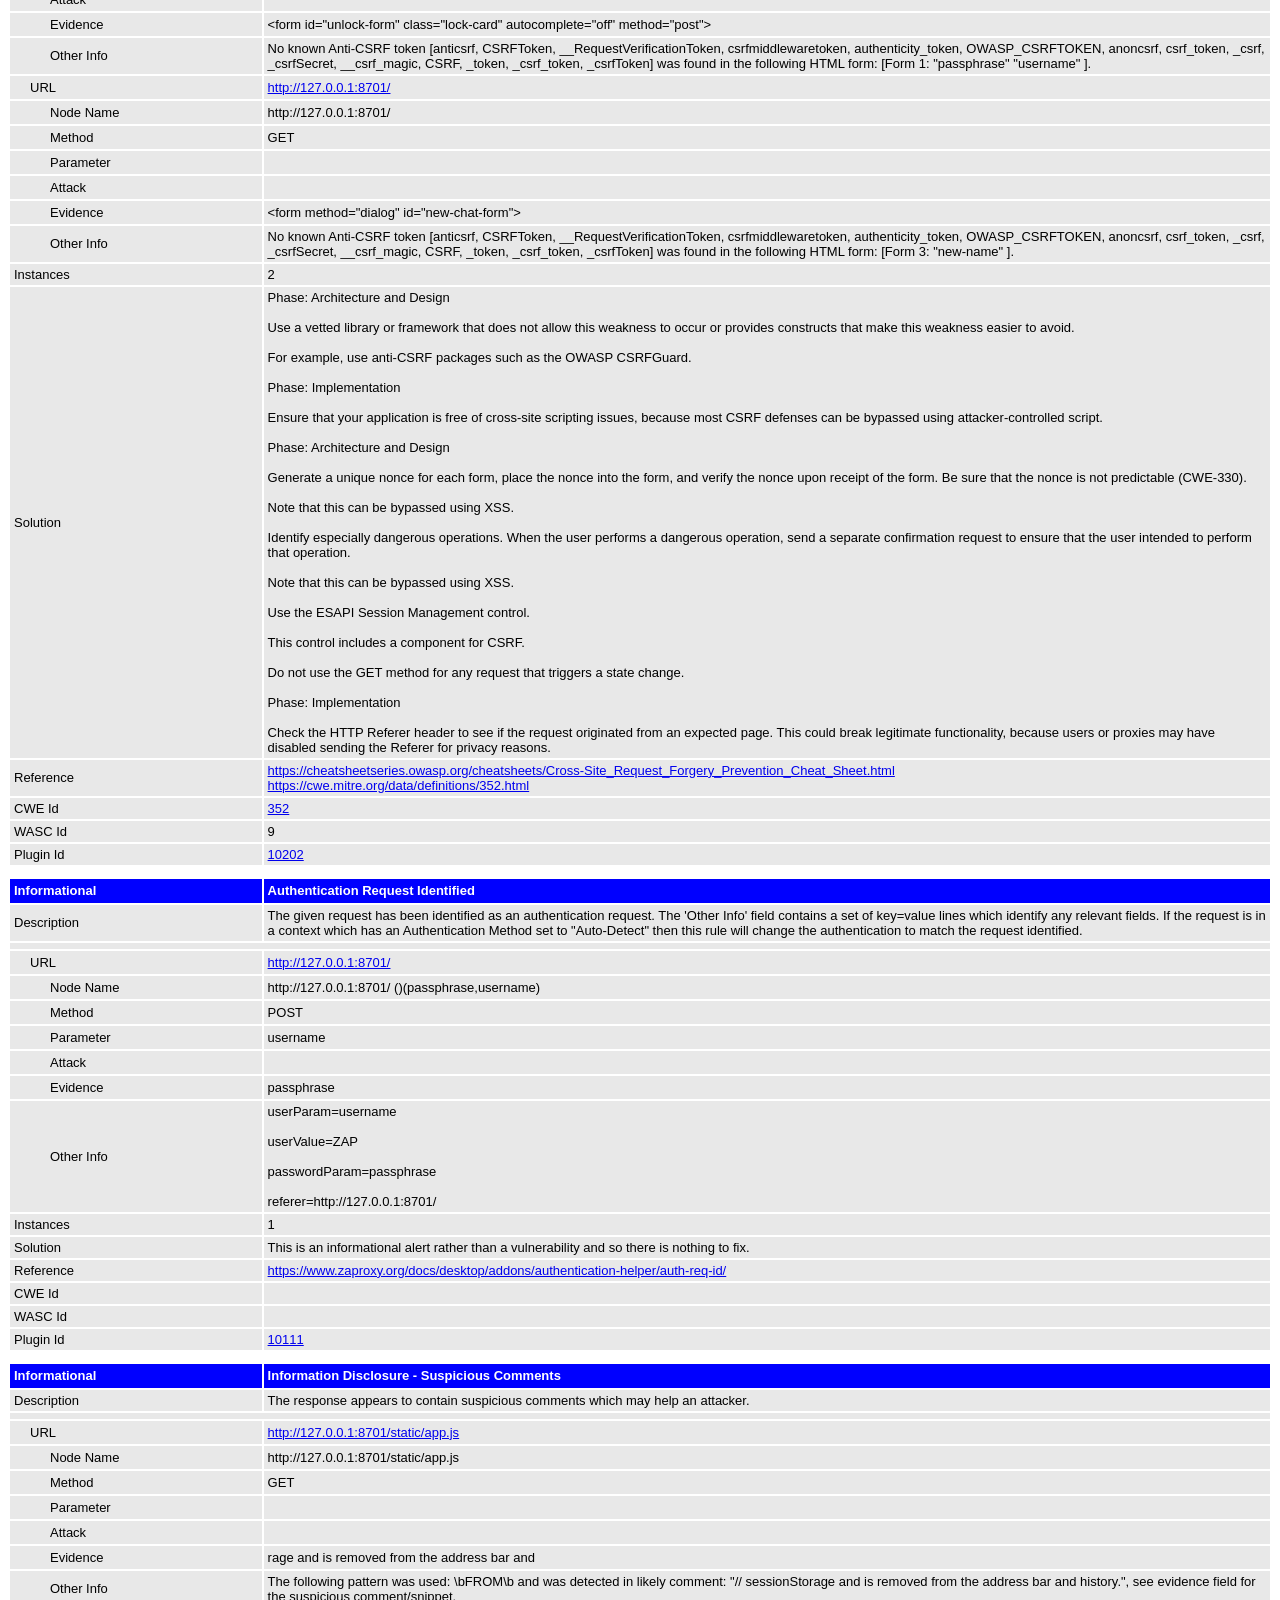
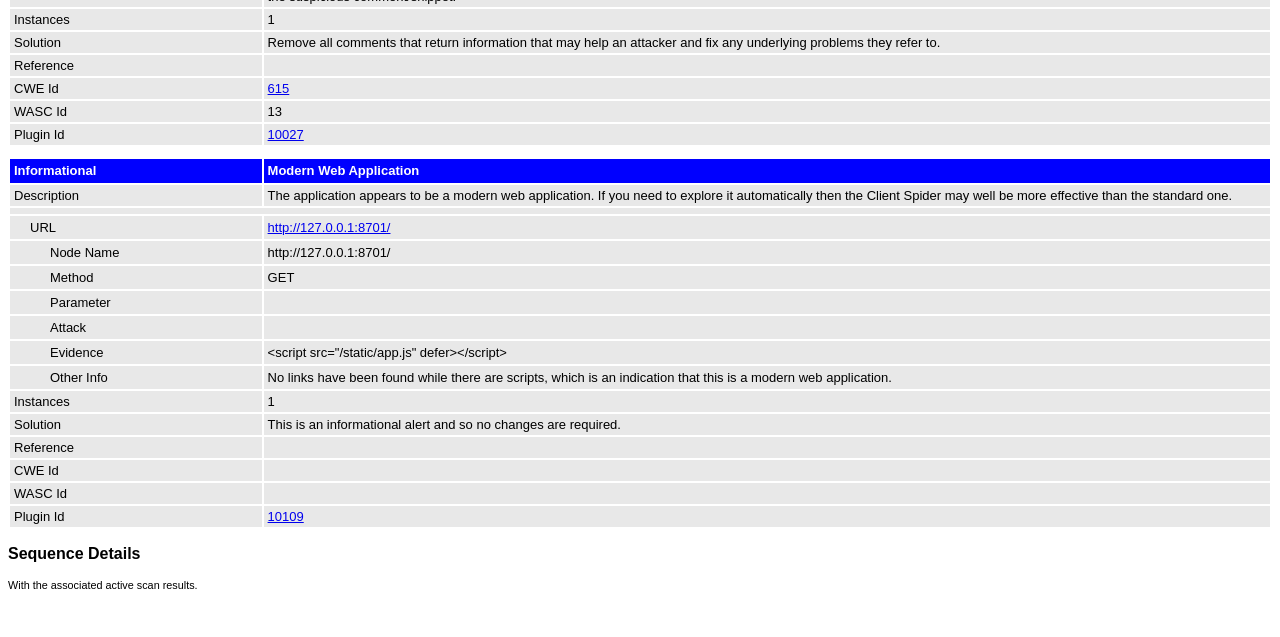
<file: evidence/m8/zap/baseline-retest.html>
<!DOCTYPE html>
<html>
<head>
<META http-equiv="Content-Type" content="text/html; charset=UTF-8" />
<title>ZAP Scanning Report</title>
<style type="text/css">
body {
	font-family: "Helvetica Neue", Helvetica, Arial, sans-serif;
	color: #000;
	font-size: 13px;
}

h1 {
	text-align: center;
	font-weight: bold;
	font-size: 32px
}

h3 {
	font-size: 16px;
}

table {
	border: none;
	font-size: 13px;
}

td, th {
	padding: 3px 4px;
	word-break: break-word;
}

th {
	font-weight: bold;
	background-color: #666666;
}

td {
	background-color: #e8e8e8;
}

.spacer {
	margin: 10px;
}

.spacer-lg {
	margin: 40px;
}

.indent1 {
	padding: 4px 20px;
}

.indent2 {
	padding: 4px 40px;
}

.risk-3 {
	background-color: red;
	color: #FFF;
}

.risk-2 {
	background-color: orange;
	color: #FFF;
}

.risk-1 {
	background-color: yellow;
	color: #000;
}

.risk-0 {
	background-color: blue;
	color: #FFF;
}

.risk--1 {
	background-color: green;
	color: #FFF;
}

.summary {
	width: 45%;
}

.summary th {
	color: #FFF;
}

.summary100 {
	width: 100%;
}

.summary80 {
	width: 80%;
}

.tdconstrainer {
	width: 9.1%;
	padding: 0
}

.alerts {
	width: 75%;
}

.alerts th {
	color: #FFF;
}

.results {
	width: 100%;
}

.results th {
	text-align: left;
}

.left-header {
	display: inline-block;
}

.pass {
	background: green;
	color: white
}

.pass::before {
	content: '\2714';
	color: white
}

.fail {
	background: red;
	color: white
}

.fail::before {
	content: '\2716';
	color: white
}

.alert-3b::before {
	content: '\2691';
	color: red
}

.alert-2b::before {
	content: '\2691 ';
	color: orange
}

.alert-1b::before {
	content: '\2691';
	color: yellow
}

.alert-0b::before {
	content: '\2691';
	color: blue
}

.alert-3a::after {
	content: '\2691';
	color: red
}

.alert-2a::after {
	content: '\2691 ';
	color: orange
}

.alert-1a::after {
	content: '\2691';
	color: yellow
}

.alert-0a::after {
	content: '\2691';
	color: blue
}

.lm2 {
	margin-left: 2em;
}

.smallnote {
	font-size: 0.75em
}

.alwayswhite {
	color: white
}

.script-diagnostic-screenshot {
	display: block;
	max-width: 100%;
	height: auto;
}
</style>
</head>
<body>
	<h1>
		<!-- The ZAP by Checkmark Logo -->
		<img
			src="[data-uri]"
			alt="" />
		ZAP Scanning Report
	</h1>
	<p />
	

	<h2>
		
		Site: http://127.0.0.1:8701
		
	</h2>

	<h3>
		Generated on Sat, 14 Nov 2026 12:12:44
	</h3>

	<h3>
		ZAP Version: 2.17.0
	</h3>

	<h4>
		ZAP by <a href="https://checkmarx.com/">Checkmarx</a>
	</h4>

	
		<h3 class="left-header">Summary of Alerts</h3>
		<table class="summary">
			<tr>
				<th width="45%"
					height="24">Risk Level</th>
				<th width="55%"
					align="center">Number of Alerts</th>
			</tr>
			<tr>
				<td class="risk-3">
					<div>High</div>
				</td>
				<td align="center">
					<div>0</div>
				</td>
			</tr>
			<tr>
				<td class="risk-2">
					<div>Medium</div>
				</td>
				<td align="center">
					<div>1</div>
				</td>
			</tr>
			<tr>
				<td class="risk-1">
					<div>Low</div>
				</td>
				<td align="center">
					<div>0</div>
				</td>
			</tr>
			<tr>
				<td class="risk-0">
					<div>Informational</div>
				</td>
				<td align="center">
					<div>3</div>
				</td>
			</tr>
			<tr>
				<td class="risk--1">
					<div>				False Positives:</div>
				</td>
				<td align="center">
					<div>0</div>
				</td>
			</tr>
		</table>
		<div class="spacer-lg"></div>
	
	
	
		<h3 class="left-header">Insights</h3>
		
		<table class="summary100">
			<tr>
				<th height="24">Level</th>
				<th>Reason</th>
				<th>Site</th>
				<th>Description</th>
				<th>Statistic</th>
			</tr>
			
				<tr>
				<td class="risk-1">
					<div>Low</div>
				</td>
				<td>
					<div>Warning</div>
				</td>
				<td>
					<div></div>
				</td>
				<td>
					<div>ZAP errors logged - see the zap.log file for details</div>
				</td>
				<td align="center">
					<div>8   </div>
				</td>
				</tr>
			
				<tr>
				<td class="risk-0">
					<div>Info</div>
				</td>
				<td>
					<div>Informational</div>
				</td>
				<td>
					<div></div>
				</td>
				<td>
					<div>Percentage of network failures</div>
				</td>
				<td align="center">
					<div>56 %</div>
				</td>
				</tr>
			
				<tr>
				<td class="risk-0">
					<div>Info</div>
				</td>
				<td>
					<div>Informational</div>
				</td>
				<td>
					<div>http://127.0.0.1:8701</div>
				</td>
				<td>
					<div>Percentage of responses with status code 2xx</div>
				</td>
				<td align="center">
					<div>57 %</div>
				</td>
				</tr>
			
				<tr>
				<td class="risk-0">
					<div>Info</div>
				</td>
				<td>
					<div>Informational</div>
				</td>
				<td>
					<div>http://127.0.0.1:8701</div>
				</td>
				<td>
					<div>Percentage of responses with status code 4xx</div>
				</td>
				<td align="center">
					<div>42 %</div>
				</td>
				</tr>
			
				<tr>
				<td class="risk-0">
					<div>Info</div>
				</td>
				<td>
					<div>Informational</div>
				</td>
				<td>
					<div>http://127.0.0.1:8701</div>
				</td>
				<td>
					<div>Percentage of endpoints with content type application/json</div>
				</td>
				<td align="center">
					<div>50 %</div>
				</td>
				</tr>
			
				<tr>
				<td class="risk-0">
					<div>Info</div>
				</td>
				<td>
					<div>Informational</div>
				</td>
				<td>
					<div>http://127.0.0.1:8701</div>
				</td>
				<td>
					<div>Percentage of endpoints with content type text/css</div>
				</td>
				<td align="center">
					<div>16 %</div>
				</td>
				</tr>
			
				<tr>
				<td class="risk-0">
					<div>Info</div>
				</td>
				<td>
					<div>Informational</div>
				</td>
				<td>
					<div>http://127.0.0.1:8701</div>
				</td>
				<td>
					<div>Percentage of endpoints with content type text/html</div>
				</td>
				<td align="center">
					<div>16 %</div>
				</td>
				</tr>
			
				<tr>
				<td class="risk-0">
					<div>Info</div>
				</td>
				<td>
					<div>Informational</div>
				</td>
				<td>
					<div>http://127.0.0.1:8701</div>
				</td>
				<td>
					<div>Percentage of endpoints with content type text/javascript</div>
				</td>
				<td align="center">
					<div>16 %</div>
				</td>
				</tr>
			
				<tr>
				<td class="risk-0">
					<div>Info</div>
				</td>
				<td>
					<div>Informational</div>
				</td>
				<td>
					<div>http://127.0.0.1:8701</div>
				</td>
				<td>
					<div>Percentage of endpoints with method GET</div>
				</td>
				<td align="center">
					<div>83 %</div>
				</td>
				</tr>
			
				<tr>
				<td class="risk-0">
					<div>Info</div>
				</td>
				<td>
					<div>Informational</div>
				</td>
				<td>
					<div>http://127.0.0.1:8701</div>
				</td>
				<td>
					<div>Percentage of endpoints with method POST</div>
				</td>
				<td align="center">
					<div>16 %</div>
				</td>
				</tr>
			
				<tr>
				<td class="risk-0">
					<div>Info</div>
				</td>
				<td>
					<div>Informational</div>
				</td>
				<td>
					<div>http://127.0.0.1:8701</div>
				</td>
				<td>
					<div>Count of total endpoints</div>
				</td>
				<td align="center">
					<div>6   </div>
				</td>
				</tr>
			
		</table>
		<div class="spacer-lg"></div>
	

	

	
		
			<h3>Summary of Sequences</h3>
			<p class="smallnote">For each step: result (Pass/Fail) - risk (of highest alert(s) for the step, if any).</p>

			
				</table>
			
		
	</th:block>

	
		<h3>Alerts</h3>
		<table class="alerts">
			<tr>
				<th width="60%" height="24">Name</th>
				<th width="20%"
					align="center">Risk Level</th>
				<th width="20%"
					align="center">Number of Instances</th>
			</tr>
			<tr>
				<td><a href="#10202">Absence of Anti-CSRF Tokens</a></td>
				<td align="center" class="risk-2">Medium</td>
				
				
				<td align="center">2</td>
				
			</tr>
			<tr>
				<td><a href="#10111">Authentication Request Identified</a></td>
				<td align="center" class="risk-0">Informational</td>
				
				
				<td align="center">1</td>
				
			</tr>
			<tr>
				<td><a href="#10027">Information Disclosure - Suspicious Comments</a></td>
				<td align="center" class="risk-0">Informational</td>
				
				
				<td align="center">1</td>
				
			</tr>
			<tr>
				<td><a href="#10109">Modern Web Application</a></td>
				<td align="center" class="risk-0">Informational</td>
				
				
				<td align="center">1</td>
				
			</tr>
		</table>
		<div class="spacer-lg"></div>
	

	
		<h3>Alert Detail</h3>
		
			<table class="results">
				<tr height="24">
					<th width="20%" class="risk-2"><a
						id="10202"></a>
						<div>Medium</div></th>
					<th class="risk-2">Absence of Anti-CSRF Tokens</th>
				</tr>
				<tr>
					<td width="20%">Description</td>
					<td width="80%">
							<div>No Anti-CSRF tokens were found in a HTML submission form.</div>
							<br />
						
							<div>A cross-site request forgery is an attack that involves forcing a victim to send an HTTP request to a target destination without their knowledge or intent in order to perform an action as the victim. The underlying cause is application functionality using predictable URL/form actions in a repeatable way. The nature of the attack is that CSRF exploits the trust that a web site has for a user. By contrast, cross-site scripting (XSS) exploits the trust that a user has for a web site. Like XSS, CSRF attacks are not necessarily cross-site, but they can be. Cross-site request forgery is also known as CSRF, XSRF, one-click attack, session riding, confused deputy, and sea surf.</div>
							<br />
						
							<div>CSRF attacks are effective in a number of situations, including:</div>
							<br />
						
							<div>    * The victim has an active session on the target site.</div>
							<br />
						
							<div>    * The victim is authenticated via HTTP auth on the target site.</div>
							<br />
						
							<div>    * The victim is on the same local network as the target site.</div>
							<br />
						
							<div>CSRF has primarily been used to perform an action against a target site using the victim&#39;s privileges, but recent techniques have been discovered to disclose information by gaining access to the response. The risk of information disclosure is dramatically increased when the target site is vulnerable to XSS, because XSS can be used as a platform for CSRF, allowing the attack to operate within the bounds of the same-origin policy.</div>
							
						</td>
				</tr>
				<TR vAlign="top">
					<TD colspan="2"></TD>
				</TR>
				
					<tr>
						<td width="20%"
							class="indent1">URL</td>
						<td width="80%"><a href="http://127.0.0.1:8701/">http://127.0.0.1:8701/</a></td>
					</tr>
					<tr>
						<td width="20%"
							class="indent2">Node Name</td>
						<td width="80%">http://127.0.0.1:8701/</td>
					</tr>
					<tr>
						<td width="20%"
							class="indent2">Method</td>
						<td width="80%">GET</td>
					</tr>
					<tr>
						<td width="20%"
							class="indent2">Parameter</td>
						<td width="80%"></td>
					</tr>
					<tr>
						<td width="20%"
							class="indent2">Attack</td>
						<td width="80%"></td>
					</tr>
					<tr>
						<td width="20%"
							class="indent2">Evidence</td>
						<td width="80%">&lt;form id=&quot;unlock-form&quot; class=&quot;lock-card&quot; autocomplete=&quot;off&quot; method=&quot;post&quot;&gt;</td>
					</tr>
					<tr>
						<td width="20%"
							class="indent2">Other Info</td>
						<td width="80%">
							<div>No known Anti-CSRF token [anticsrf, CSRFToken, __RequestVerificationToken, csrfmiddlewaretoken, authenticity_token, OWASP_CSRFTOKEN, anoncsrf, csrf_token, _csrf, _csrfSecret, __csrf_magic, CSRF, _token, _csrf_token, _csrfToken] was found in the following HTML form: [Form 1: &quot;passphrase&quot; &quot;username&quot; ].</div>
							
						</td>
					</tr>
				
					<tr>
						<td width="20%"
							class="indent1">URL</td>
						<td width="80%"><a href="http://127.0.0.1:8701/">http://127.0.0.1:8701/</a></td>
					</tr>
					<tr>
						<td width="20%"
							class="indent2">Node Name</td>
						<td width="80%">http://127.0.0.1:8701/</td>
					</tr>
					<tr>
						<td width="20%"
							class="indent2">Method</td>
						<td width="80%">GET</td>
					</tr>
					<tr>
						<td width="20%"
							class="indent2">Parameter</td>
						<td width="80%"></td>
					</tr>
					<tr>
						<td width="20%"
							class="indent2">Attack</td>
						<td width="80%"></td>
					</tr>
					<tr>
						<td width="20%"
							class="indent2">Evidence</td>
						<td width="80%">&lt;form method=&quot;dialog&quot; id=&quot;new-chat-form&quot;&gt;</td>
					</tr>
					<tr>
						<td width="20%"
							class="indent2">Other Info</td>
						<td width="80%">
							<div>No known Anti-CSRF token [anticsrf, CSRFToken, __RequestVerificationToken, csrfmiddlewaretoken, authenticity_token, OWASP_CSRFTOKEN, anoncsrf, csrf_token, _csrf, _csrfSecret, __csrf_magic, CSRF, _token, _csrf_token, _csrfToken] was found in the following HTML form: [Form 3: &quot;new-name&quot; ].</div>
							
						</td>
					</tr>
				
				<tr>
					<td width="20%">Instances</td>
					
					
					<td width="80%">2</td>
					
				</tr>
				<tr>
					<td width="20%">Solution</td>
					<td width="80%">
							<div>Phase: Architecture and Design</div>
							<br />
						
							<div>Use a vetted library or framework that does not allow this weakness to occur or provides constructs that make this weakness easier to avoid.</div>
							<br />
						
							<div>For example, use anti-CSRF packages such as the OWASP CSRFGuard.</div>
							<br />
						
							<div>Phase: Implementation</div>
							<br />
						
							<div>Ensure that your application is free of cross-site scripting issues, because most CSRF defenses can be bypassed using attacker-controlled script.</div>
							<br />
						
							<div>Phase: Architecture and Design</div>
							<br />
						
							<div>Generate a unique nonce for each form, place the nonce into the form, and verify the nonce upon receipt of the form. Be sure that the nonce is not predictable (CWE-330).</div>
							<br />
						
							<div>Note that this can be bypassed using XSS.</div>
							<br />
						
							<div>Identify especially dangerous operations. When the user performs a dangerous operation, send a separate confirmation request to ensure that the user intended to perform that operation.</div>
							<br />
						
							<div>Note that this can be bypassed using XSS.</div>
							<br />
						
							<div>Use the ESAPI Session Management control.</div>
							<br />
						
							<div>This control includes a component for CSRF.</div>
							<br />
						
							<div>Do not use the GET method for any request that triggers a state change.</div>
							<br />
						
							<div>Phase: Implementation</div>
							<br />
						
							<div>Check the HTTP Referer header to see if the request originated from an expected page. This could break legitimate functionality, because users or proxies may have disabled sending the Referer for privacy reasons.</div>
							
						</td>
				</tr>
				<tr>
					<td width="20%">Reference</td>
					<td width="80%">
							<a href="https://cheatsheetseries.owasp.org/cheatsheets/Cross-Site_Request_Forgery_Prevention_Cheat_Sheet.html">https://cheatsheetseries.owasp.org/cheatsheets/Cross-Site_Request_Forgery_Prevention_Cheat_Sheet.html</a>
							<br />
						
							<a href="https://cwe.mitre.org/data/definitions/352.html">https://cwe.mitre.org/data/definitions/352.html</a>
							
						</td>
				</tr>
				<tr>
					<td width="20%">CWE Id</td>
					<td width="80%"><a
						href="https://cwe.mitre.org/data/definitions/352.html">352</a></td>
				</tr>
				<tr>
					<td width="20%">WASC Id</td>
					<td width="80%">9</td>
				</tr>
				<tr>
					<td width="20%">Plugin Id</td>
					<td width="80%"><a
						href="https://www.zaproxy.org/docs/alerts/10202/">10202</a></td>
				</tr>
			</table>
			<div class="spacer"></div>
		
			<table class="results">
				<tr height="24">
					<th width="20%" class="risk-0"><a
						id="10111"></a>
						<div>Informational</div></th>
					<th class="risk-0">Authentication Request Identified</th>
				</tr>
				<tr>
					<td width="20%">Description</td>
					<td width="80%">
							<div>The given request has been identified as an authentication request. The &#39;Other Info&#39; field contains a set of key=value lines which identify any relevant fields. If the request is in a context which has an Authentication Method set to &quot;Auto-Detect&quot; then this rule will change the authentication to match the request identified.</div>
							
						</td>
				</tr>
				<TR vAlign="top">
					<TD colspan="2"></TD>
				</TR>
				
					<tr>
						<td width="20%"
							class="indent1">URL</td>
						<td width="80%"><a href="http://127.0.0.1:8701/">http://127.0.0.1:8701/</a></td>
					</tr>
					<tr>
						<td width="20%"
							class="indent2">Node Name</td>
						<td width="80%">http://127.0.0.1:8701/ ()(passphrase,username)</td>
					</tr>
					<tr>
						<td width="20%"
							class="indent2">Method</td>
						<td width="80%">POST</td>
					</tr>
					<tr>
						<td width="20%"
							class="indent2">Parameter</td>
						<td width="80%">username</td>
					</tr>
					<tr>
						<td width="20%"
							class="indent2">Attack</td>
						<td width="80%"></td>
					</tr>
					<tr>
						<td width="20%"
							class="indent2">Evidence</td>
						<td width="80%">passphrase</td>
					</tr>
					<tr>
						<td width="20%"
							class="indent2">Other Info</td>
						<td width="80%">
							<div>userParam=username</div>
							<br />
						
							<div>userValue=ZAP</div>
							<br />
						
							<div>passwordParam=passphrase</div>
							<br />
						
							<div>referer=http://127.0.0.1:8701/</div>
							
						</td>
					</tr>
				
				<tr>
					<td width="20%">Instances</td>
					
					
					<td width="80%">1</td>
					
				</tr>
				<tr>
					<td width="20%">Solution</td>
					<td width="80%">
							<div>This is an informational alert rather than a vulnerability and so there is nothing to fix.</div>
							
						</td>
				</tr>
				<tr>
					<td width="20%">Reference</td>
					<td width="80%">
							<a href="https://www.zaproxy.org/docs/desktop/addons/authentication-helper/auth-req-id/">https://www.zaproxy.org/docs/desktop/addons/authentication-helper/auth-req-id/</a>
							
						</td>
				</tr>
				<tr>
					<td width="20%">CWE Id</td>
					<td width="80%"></td>
				</tr>
				<tr>
					<td width="20%">WASC Id</td>
					<td width="80%"></td>
				</tr>
				<tr>
					<td width="20%">Plugin Id</td>
					<td width="80%"><a
						href="https://www.zaproxy.org/docs/alerts/10111/">10111</a></td>
				</tr>
			</table>
			<div class="spacer"></div>
		
			<table class="results">
				<tr height="24">
					<th width="20%" class="risk-0"><a
						id="10027"></a>
						<div>Informational</div></th>
					<th class="risk-0">Information Disclosure - Suspicious Comments</th>
				</tr>
				<tr>
					<td width="20%">Description</td>
					<td width="80%">
							<div>The response appears to contain suspicious comments which may help an attacker.</div>
							
						</td>
				</tr>
				<TR vAlign="top">
					<TD colspan="2"></TD>
				</TR>
				
					<tr>
						<td width="20%"
							class="indent1">URL</td>
						<td width="80%"><a href="http://127.0.0.1:8701/static/app.js">http://127.0.0.1:8701/static/app.js</a></td>
					</tr>
					<tr>
						<td width="20%"
							class="indent2">Node Name</td>
						<td width="80%">http://127.0.0.1:8701/static/app.js</td>
					</tr>
					<tr>
						<td width="20%"
							class="indent2">Method</td>
						<td width="80%">GET</td>
					</tr>
					<tr>
						<td width="20%"
							class="indent2">Parameter</td>
						<td width="80%"></td>
					</tr>
					<tr>
						<td width="20%"
							class="indent2">Attack</td>
						<td width="80%"></td>
					</tr>
					<tr>
						<td width="20%"
							class="indent2">Evidence</td>
						<td width="80%">rage and is removed from the address bar and</td>
					</tr>
					<tr>
						<td width="20%"
							class="indent2">Other Info</td>
						<td width="80%">
							<div>The following pattern was used: \bFROM\b and was detected in likely comment: &quot;// sessionStorage and is removed from the address bar and history.&quot;, see evidence field for the suspicious comment/snippet.</div>
							
						</td>
					</tr>
				
				<tr>
					<td width="20%">Instances</td>
					
					
					<td width="80%">1</td>
					
				</tr>
				<tr>
					<td width="20%">Solution</td>
					<td width="80%">
							<div>Remove all comments that return information that may help an attacker and fix any underlying problems they refer to.</div>
							
						</td>
				</tr>
				<tr>
					<td width="20%">Reference</td>
					<td width="80%"></td>
				</tr>
				<tr>
					<td width="20%">CWE Id</td>
					<td width="80%"><a
						href="https://cwe.mitre.org/data/definitions/615.html">615</a></td>
				</tr>
				<tr>
					<td width="20%">WASC Id</td>
					<td width="80%">13</td>
				</tr>
				<tr>
					<td width="20%">Plugin Id</td>
					<td width="80%"><a
						href="https://www.zaproxy.org/docs/alerts/10027/">10027</a></td>
				</tr>
			</table>
			<div class="spacer"></div>
		
			<table class="results">
				<tr height="24">
					<th width="20%" class="risk-0"><a
						id="10109"></a>
						<div>Informational</div></th>
					<th class="risk-0">Modern Web Application</th>
				</tr>
				<tr>
					<td width="20%">Description</td>
					<td width="80%">
							<div>The application appears to be a modern web application. If you need to explore it automatically then the Client Spider may well be more effective than the standard one.</div>
							
						</td>
				</tr>
				<TR vAlign="top">
					<TD colspan="2"></TD>
				</TR>
				
					<tr>
						<td width="20%"
							class="indent1">URL</td>
						<td width="80%"><a href="http://127.0.0.1:8701/">http://127.0.0.1:8701/</a></td>
					</tr>
					<tr>
						<td width="20%"
							class="indent2">Node Name</td>
						<td width="80%">http://127.0.0.1:8701/</td>
					</tr>
					<tr>
						<td width="20%"
							class="indent2">Method</td>
						<td width="80%">GET</td>
					</tr>
					<tr>
						<td width="20%"
							class="indent2">Parameter</td>
						<td width="80%"></td>
					</tr>
					<tr>
						<td width="20%"
							class="indent2">Attack</td>
						<td width="80%"></td>
					</tr>
					<tr>
						<td width="20%"
							class="indent2">Evidence</td>
						<td width="80%">&lt;script src=&quot;/static/app.js&quot; defer&gt;&lt;/script&gt;</td>
					</tr>
					<tr>
						<td width="20%"
							class="indent2">Other Info</td>
						<td width="80%">
							<div>No links have been found while there are scripts, which is an indication that this is a modern web application.</div>
							
						</td>
					</tr>
				
				<tr>
					<td width="20%">Instances</td>
					
					
					<td width="80%">1</td>
					
				</tr>
				<tr>
					<td width="20%">Solution</td>
					<td width="80%">
							<div>This is an informational alert and so no changes are required.</div>
							
						</td>
				</tr>
				<tr>
					<td width="20%">Reference</td>
					<td width="80%"></td>
				</tr>
				<tr>
					<td width="20%">CWE Id</td>
					<td width="80%"></td>
				</tr>
				<tr>
					<td width="20%">WASC Id</td>
					<td width="80%"></td>
				</tr>
				<tr>
					<td width="20%">Plugin Id</td>
					<td width="80%"><a
						href="https://www.zaproxy.org/docs/alerts/10109/">10109</a></td>
				</tr>
			</table>
			<div class="spacer"></div>
		
	

	
		
			<h3>Sequence Details</h3>
			<sup>With the associated active scan results.</sup>

			

			<div class="spacer-lg"></div>

		
	

</body>
</html>
</file>
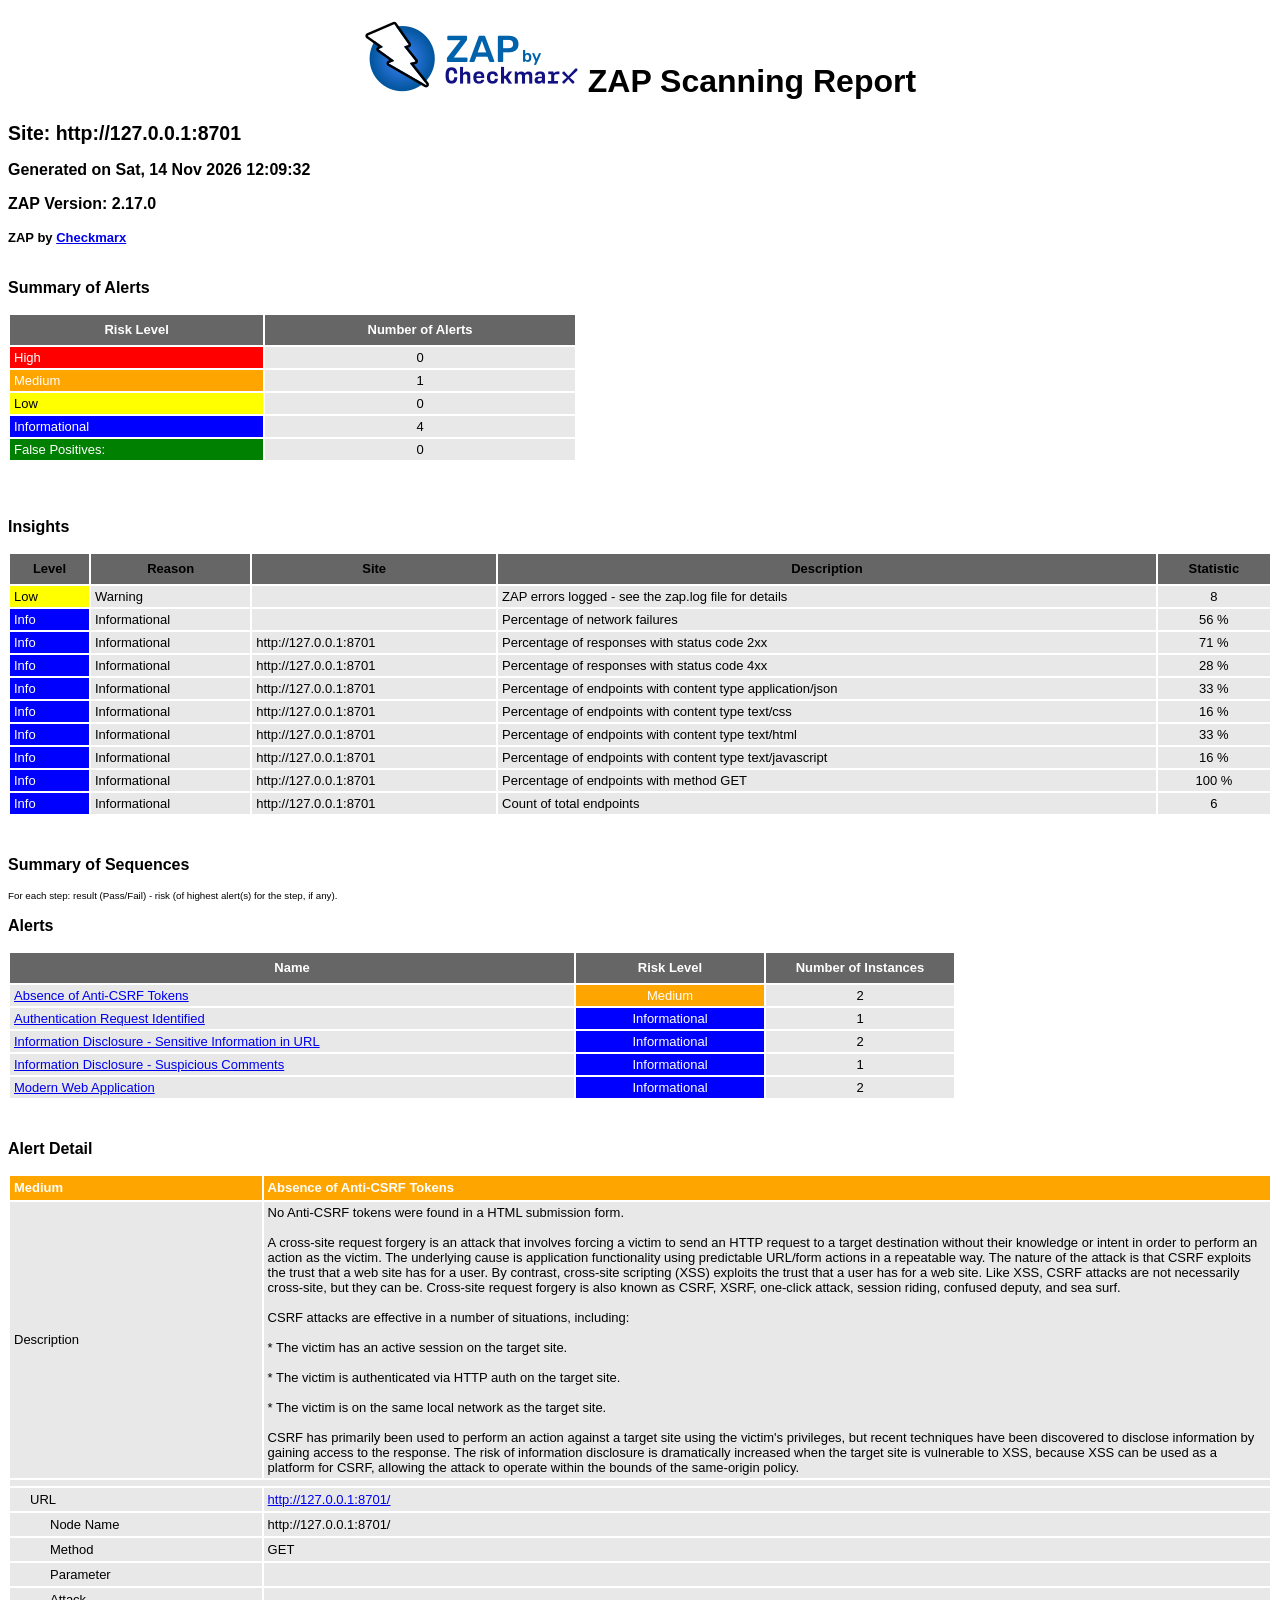
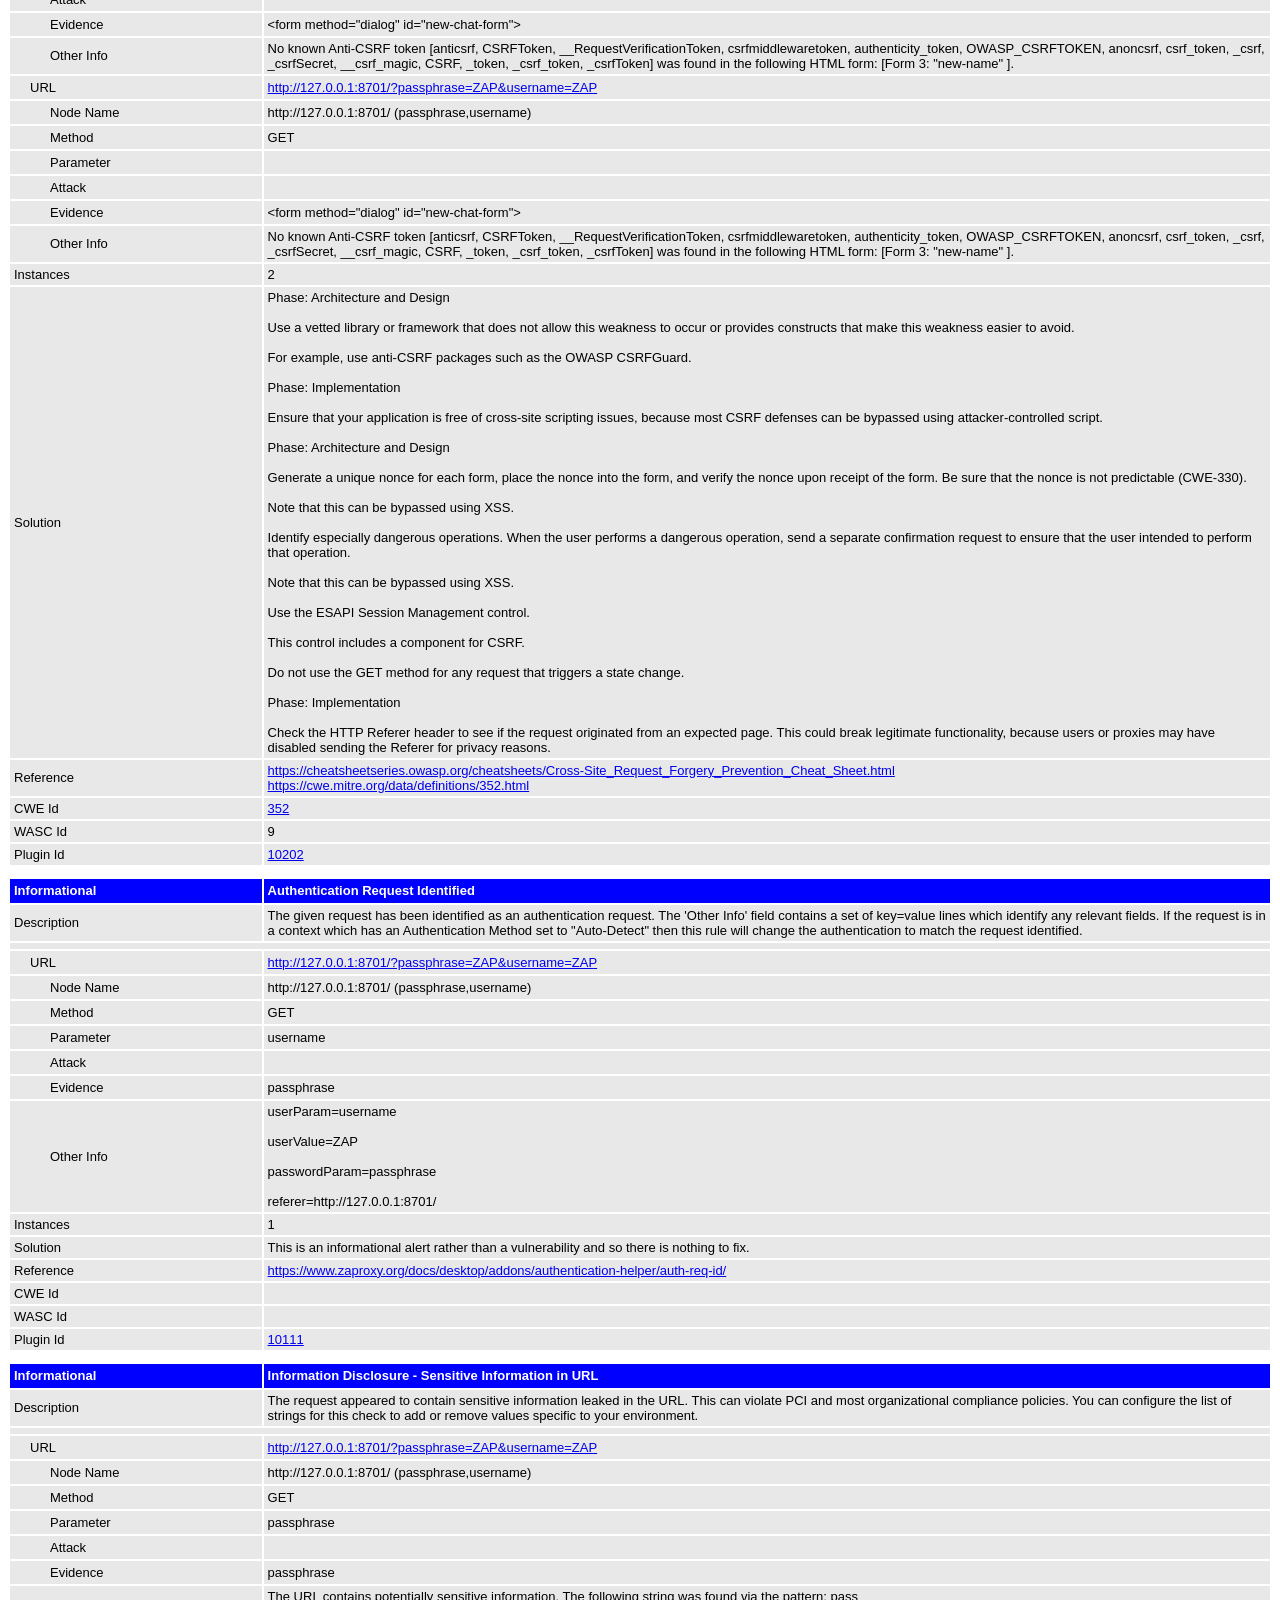
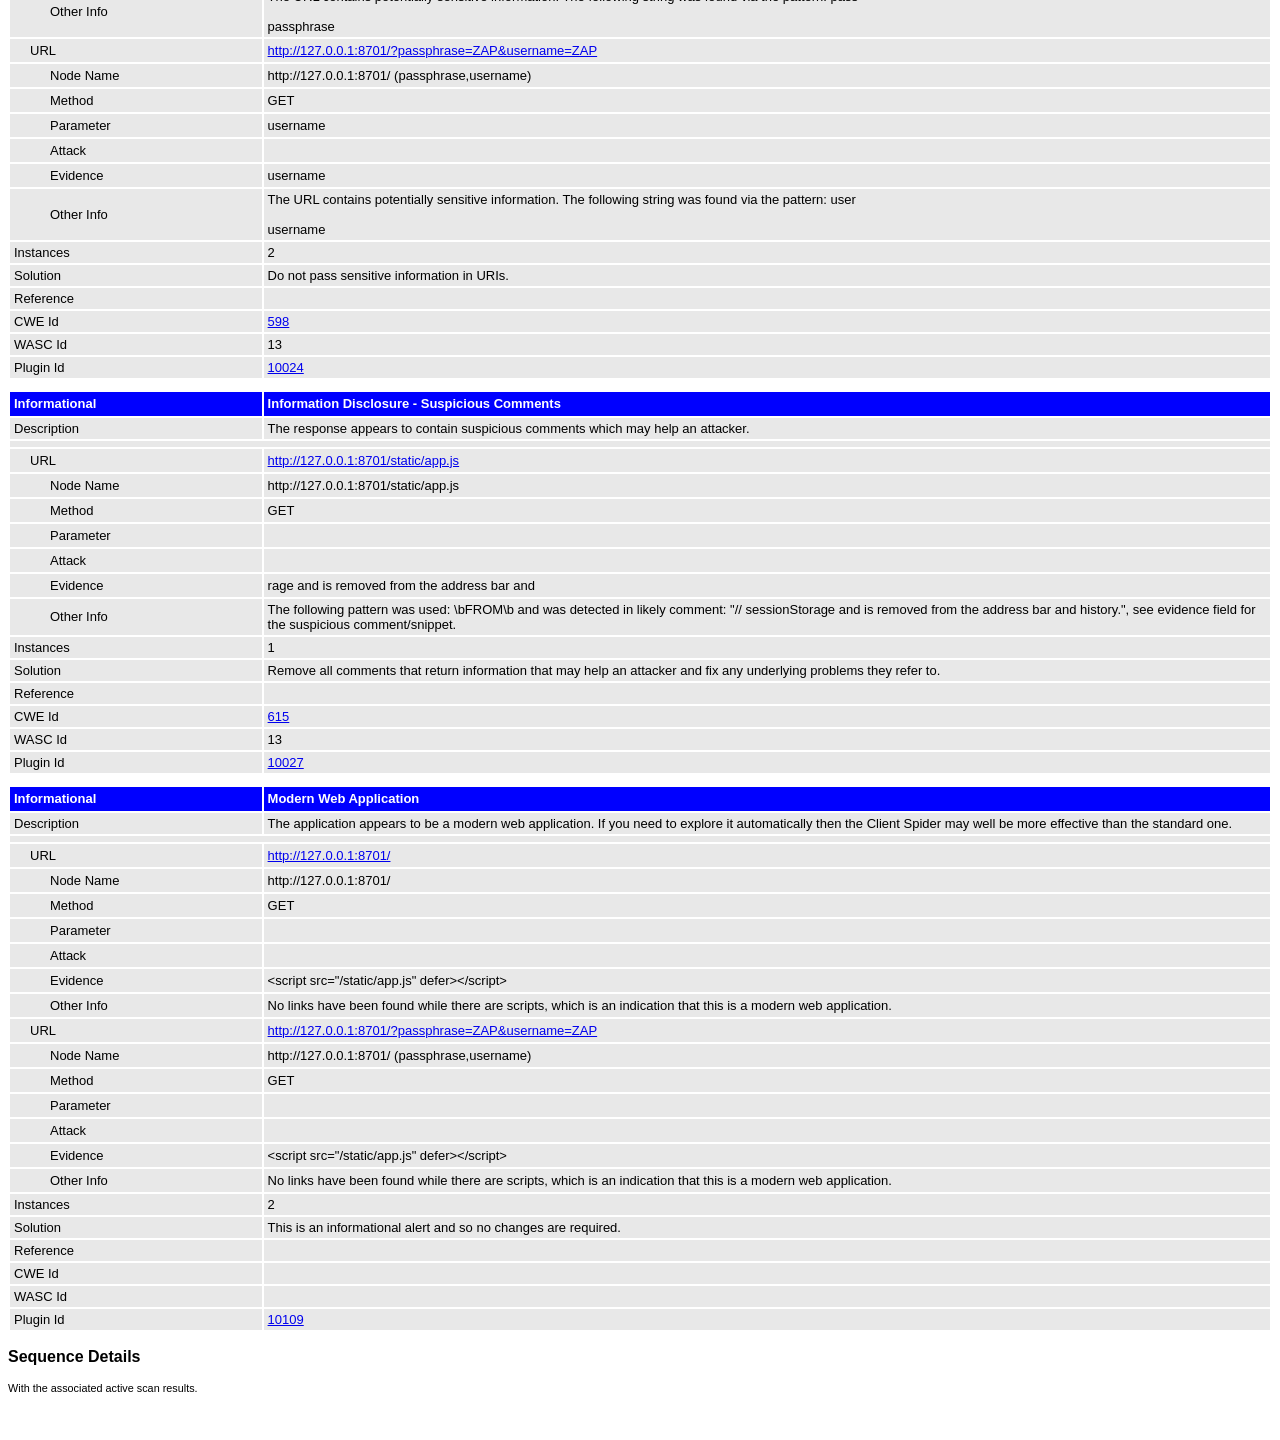
<file: evidence/m8/zap/baseline.html>
<!DOCTYPE html>
<html>
<head>
<META http-equiv="Content-Type" content="text/html; charset=UTF-8" />
<title>ZAP Scanning Report</title>
<style type="text/css">
body {
	font-family: "Helvetica Neue", Helvetica, Arial, sans-serif;
	color: #000;
	font-size: 13px;
}

h1 {
	text-align: center;
	font-weight: bold;
	font-size: 32px
}

h3 {
	font-size: 16px;
}

table {
	border: none;
	font-size: 13px;
}

td, th {
	padding: 3px 4px;
	word-break: break-word;
}

th {
	font-weight: bold;
	background-color: #666666;
}

td {
	background-color: #e8e8e8;
}

.spacer {
	margin: 10px;
}

.spacer-lg {
	margin: 40px;
}

.indent1 {
	padding: 4px 20px;
}

.indent2 {
	padding: 4px 40px;
}

.risk-3 {
	background-color: red;
	color: #FFF;
}

.risk-2 {
	background-color: orange;
	color: #FFF;
}

.risk-1 {
	background-color: yellow;
	color: #000;
}

.risk-0 {
	background-color: blue;
	color: #FFF;
}

.risk--1 {
	background-color: green;
	color: #FFF;
}

.summary {
	width: 45%;
}

.summary th {
	color: #FFF;
}

.summary100 {
	width: 100%;
}

.summary80 {
	width: 80%;
}

.tdconstrainer {
	width: 9.1%;
	padding: 0
}

.alerts {
	width: 75%;
}

.alerts th {
	color: #FFF;
}

.results {
	width: 100%;
}

.results th {
	text-align: left;
}

.left-header {
	display: inline-block;
}

.pass {
	background: green;
	color: white
}

.pass::before {
	content: '\2714';
	color: white
}

.fail {
	background: red;
	color: white
}

.fail::before {
	content: '\2716';
	color: white
}

.alert-3b::before {
	content: '\2691';
	color: red
}

.alert-2b::before {
	content: '\2691 ';
	color: orange
}

.alert-1b::before {
	content: '\2691';
	color: yellow
}

.alert-0b::before {
	content: '\2691';
	color: blue
}

.alert-3a::after {
	content: '\2691';
	color: red
}

.alert-2a::after {
	content: '\2691 ';
	color: orange
}

.alert-1a::after {
	content: '\2691';
	color: yellow
}

.alert-0a::after {
	content: '\2691';
	color: blue
}

.lm2 {
	margin-left: 2em;
}

.smallnote {
	font-size: 0.75em
}

.alwayswhite {
	color: white
}

.script-diagnostic-screenshot {
	display: block;
	max-width: 100%;
	height: auto;
}
</style>
</head>
<body>
	<h1>
		<!-- The ZAP by Checkmark Logo -->
		<img
			src="[data-uri]"
			alt="" />
		ZAP Scanning Report
	</h1>
	<p />
	

	<h2>
		
		Site: http://127.0.0.1:8701
		
	</h2>

	<h3>
		Generated on Sat, 14 Nov 2026 12:09:32
	</h3>

	<h3>
		ZAP Version: 2.17.0
	</h3>

	<h4>
		ZAP by <a href="https://checkmarx.com/">Checkmarx</a>
	</h4>

	
		<h3 class="left-header">Summary of Alerts</h3>
		<table class="summary">
			<tr>
				<th width="45%"
					height="24">Risk Level</th>
				<th width="55%"
					align="center">Number of Alerts</th>
			</tr>
			<tr>
				<td class="risk-3">
					<div>High</div>
				</td>
				<td align="center">
					<div>0</div>
				</td>
			</tr>
			<tr>
				<td class="risk-2">
					<div>Medium</div>
				</td>
				<td align="center">
					<div>1</div>
				</td>
			</tr>
			<tr>
				<td class="risk-1">
					<div>Low</div>
				</td>
				<td align="center">
					<div>0</div>
				</td>
			</tr>
			<tr>
				<td class="risk-0">
					<div>Informational</div>
				</td>
				<td align="center">
					<div>4</div>
				</td>
			</tr>
			<tr>
				<td class="risk--1">
					<div>				False Positives:</div>
				</td>
				<td align="center">
					<div>0</div>
				</td>
			</tr>
		</table>
		<div class="spacer-lg"></div>
	
	
	
		<h3 class="left-header">Insights</h3>
		
		<table class="summary100">
			<tr>
				<th height="24">Level</th>
				<th>Reason</th>
				<th>Site</th>
				<th>Description</th>
				<th>Statistic</th>
			</tr>
			
				<tr>
				<td class="risk-1">
					<div>Low</div>
				</td>
				<td>
					<div>Warning</div>
				</td>
				<td>
					<div></div>
				</td>
				<td>
					<div>ZAP errors logged - see the zap.log file for details</div>
				</td>
				<td align="center">
					<div>8   </div>
				</td>
				</tr>
			
				<tr>
				<td class="risk-0">
					<div>Info</div>
				</td>
				<td>
					<div>Informational</div>
				</td>
				<td>
					<div></div>
				</td>
				<td>
					<div>Percentage of network failures</div>
				</td>
				<td align="center">
					<div>56 %</div>
				</td>
				</tr>
			
				<tr>
				<td class="risk-0">
					<div>Info</div>
				</td>
				<td>
					<div>Informational</div>
				</td>
				<td>
					<div>http://127.0.0.1:8701</div>
				</td>
				<td>
					<div>Percentage of responses with status code 2xx</div>
				</td>
				<td align="center">
					<div>71 %</div>
				</td>
				</tr>
			
				<tr>
				<td class="risk-0">
					<div>Info</div>
				</td>
				<td>
					<div>Informational</div>
				</td>
				<td>
					<div>http://127.0.0.1:8701</div>
				</td>
				<td>
					<div>Percentage of responses with status code 4xx</div>
				</td>
				<td align="center">
					<div>28 %</div>
				</td>
				</tr>
			
				<tr>
				<td class="risk-0">
					<div>Info</div>
				</td>
				<td>
					<div>Informational</div>
				</td>
				<td>
					<div>http://127.0.0.1:8701</div>
				</td>
				<td>
					<div>Percentage of endpoints with content type application/json</div>
				</td>
				<td align="center">
					<div>33 %</div>
				</td>
				</tr>
			
				<tr>
				<td class="risk-0">
					<div>Info</div>
				</td>
				<td>
					<div>Informational</div>
				</td>
				<td>
					<div>http://127.0.0.1:8701</div>
				</td>
				<td>
					<div>Percentage of endpoints with content type text/css</div>
				</td>
				<td align="center">
					<div>16 %</div>
				</td>
				</tr>
			
				<tr>
				<td class="risk-0">
					<div>Info</div>
				</td>
				<td>
					<div>Informational</div>
				</td>
				<td>
					<div>http://127.0.0.1:8701</div>
				</td>
				<td>
					<div>Percentage of endpoints with content type text/html</div>
				</td>
				<td align="center">
					<div>33 %</div>
				</td>
				</tr>
			
				<tr>
				<td class="risk-0">
					<div>Info</div>
				</td>
				<td>
					<div>Informational</div>
				</td>
				<td>
					<div>http://127.0.0.1:8701</div>
				</td>
				<td>
					<div>Percentage of endpoints with content type text/javascript</div>
				</td>
				<td align="center">
					<div>16 %</div>
				</td>
				</tr>
			
				<tr>
				<td class="risk-0">
					<div>Info</div>
				</td>
				<td>
					<div>Informational</div>
				</td>
				<td>
					<div>http://127.0.0.1:8701</div>
				</td>
				<td>
					<div>Percentage of endpoints with method GET</div>
				</td>
				<td align="center">
					<div>100 %</div>
				</td>
				</tr>
			
				<tr>
				<td class="risk-0">
					<div>Info</div>
				</td>
				<td>
					<div>Informational</div>
				</td>
				<td>
					<div>http://127.0.0.1:8701</div>
				</td>
				<td>
					<div>Count of total endpoints</div>
				</td>
				<td align="center">
					<div>6   </div>
				</td>
				</tr>
			
		</table>
		<div class="spacer-lg"></div>
	

	

	
		
			<h3>Summary of Sequences</h3>
			<p class="smallnote">For each step: result (Pass/Fail) - risk (of highest alert(s) for the step, if any).</p>

			
				</table>
			
		
	</th:block>

	
		<h3>Alerts</h3>
		<table class="alerts">
			<tr>
				<th width="60%" height="24">Name</th>
				<th width="20%"
					align="center">Risk Level</th>
				<th width="20%"
					align="center">Number of Instances</th>
			</tr>
			<tr>
				<td><a href="#10202">Absence of Anti-CSRF Tokens</a></td>
				<td align="center" class="risk-2">Medium</td>
				
				
				<td align="center">2</td>
				
			</tr>
			<tr>
				<td><a href="#10111">Authentication Request Identified</a></td>
				<td align="center" class="risk-0">Informational</td>
				
				
				<td align="center">1</td>
				
			</tr>
			<tr>
				<td><a href="#10024">Information Disclosure - Sensitive Information in URL</a></td>
				<td align="center" class="risk-0">Informational</td>
				
				
				<td align="center">2</td>
				
			</tr>
			<tr>
				<td><a href="#10027">Information Disclosure - Suspicious Comments</a></td>
				<td align="center" class="risk-0">Informational</td>
				
				
				<td align="center">1</td>
				
			</tr>
			<tr>
				<td><a href="#10109">Modern Web Application</a></td>
				<td align="center" class="risk-0">Informational</td>
				
				
				<td align="center">2</td>
				
			</tr>
		</table>
		<div class="spacer-lg"></div>
	

	
		<h3>Alert Detail</h3>
		
			<table class="results">
				<tr height="24">
					<th width="20%" class="risk-2"><a
						id="10202"></a>
						<div>Medium</div></th>
					<th class="risk-2">Absence of Anti-CSRF Tokens</th>
				</tr>
				<tr>
					<td width="20%">Description</td>
					<td width="80%">
							<div>No Anti-CSRF tokens were found in a HTML submission form.</div>
							<br />
						
							<div>A cross-site request forgery is an attack that involves forcing a victim to send an HTTP request to a target destination without their knowledge or intent in order to perform an action as the victim. The underlying cause is application functionality using predictable URL/form actions in a repeatable way. The nature of the attack is that CSRF exploits the trust that a web site has for a user. By contrast, cross-site scripting (XSS) exploits the trust that a user has for a web site. Like XSS, CSRF attacks are not necessarily cross-site, but they can be. Cross-site request forgery is also known as CSRF, XSRF, one-click attack, session riding, confused deputy, and sea surf.</div>
							<br />
						
							<div>CSRF attacks are effective in a number of situations, including:</div>
							<br />
						
							<div>    * The victim has an active session on the target site.</div>
							<br />
						
							<div>    * The victim is authenticated via HTTP auth on the target site.</div>
							<br />
						
							<div>    * The victim is on the same local network as the target site.</div>
							<br />
						
							<div>CSRF has primarily been used to perform an action against a target site using the victim&#39;s privileges, but recent techniques have been discovered to disclose information by gaining access to the response. The risk of information disclosure is dramatically increased when the target site is vulnerable to XSS, because XSS can be used as a platform for CSRF, allowing the attack to operate within the bounds of the same-origin policy.</div>
							
						</td>
				</tr>
				<TR vAlign="top">
					<TD colspan="2"></TD>
				</TR>
				
					<tr>
						<td width="20%"
							class="indent1">URL</td>
						<td width="80%"><a href="http://127.0.0.1:8701/">http://127.0.0.1:8701/</a></td>
					</tr>
					<tr>
						<td width="20%"
							class="indent2">Node Name</td>
						<td width="80%">http://127.0.0.1:8701/</td>
					</tr>
					<tr>
						<td width="20%"
							class="indent2">Method</td>
						<td width="80%">GET</td>
					</tr>
					<tr>
						<td width="20%"
							class="indent2">Parameter</td>
						<td width="80%"></td>
					</tr>
					<tr>
						<td width="20%"
							class="indent2">Attack</td>
						<td width="80%"></td>
					</tr>
					<tr>
						<td width="20%"
							class="indent2">Evidence</td>
						<td width="80%">&lt;form method=&quot;dialog&quot; id=&quot;new-chat-form&quot;&gt;</td>
					</tr>
					<tr>
						<td width="20%"
							class="indent2">Other Info</td>
						<td width="80%">
							<div>No known Anti-CSRF token [anticsrf, CSRFToken, __RequestVerificationToken, csrfmiddlewaretoken, authenticity_token, OWASP_CSRFTOKEN, anoncsrf, csrf_token, _csrf, _csrfSecret, __csrf_magic, CSRF, _token, _csrf_token, _csrfToken] was found in the following HTML form: [Form 3: &quot;new-name&quot; ].</div>
							
						</td>
					</tr>
				
					<tr>
						<td width="20%"
							class="indent1">URL</td>
						<td width="80%"><a href="http://127.0.0.1:8701/?passphrase=ZAP&amp;username=ZAP">http://127.0.0.1:8701/?passphrase=ZAP&amp;username=ZAP</a></td>
					</tr>
					<tr>
						<td width="20%"
							class="indent2">Node Name</td>
						<td width="80%">http://127.0.0.1:8701/ (passphrase,username)</td>
					</tr>
					<tr>
						<td width="20%"
							class="indent2">Method</td>
						<td width="80%">GET</td>
					</tr>
					<tr>
						<td width="20%"
							class="indent2">Parameter</td>
						<td width="80%"></td>
					</tr>
					<tr>
						<td width="20%"
							class="indent2">Attack</td>
						<td width="80%"></td>
					</tr>
					<tr>
						<td width="20%"
							class="indent2">Evidence</td>
						<td width="80%">&lt;form method=&quot;dialog&quot; id=&quot;new-chat-form&quot;&gt;</td>
					</tr>
					<tr>
						<td width="20%"
							class="indent2">Other Info</td>
						<td width="80%">
							<div>No known Anti-CSRF token [anticsrf, CSRFToken, __RequestVerificationToken, csrfmiddlewaretoken, authenticity_token, OWASP_CSRFTOKEN, anoncsrf, csrf_token, _csrf, _csrfSecret, __csrf_magic, CSRF, _token, _csrf_token, _csrfToken] was found in the following HTML form: [Form 3: &quot;new-name&quot; ].</div>
							
						</td>
					</tr>
				
				<tr>
					<td width="20%">Instances</td>
					
					
					<td width="80%">2</td>
					
				</tr>
				<tr>
					<td width="20%">Solution</td>
					<td width="80%">
							<div>Phase: Architecture and Design</div>
							<br />
						
							<div>Use a vetted library or framework that does not allow this weakness to occur or provides constructs that make this weakness easier to avoid.</div>
							<br />
						
							<div>For example, use anti-CSRF packages such as the OWASP CSRFGuard.</div>
							<br />
						
							<div>Phase: Implementation</div>
							<br />
						
							<div>Ensure that your application is free of cross-site scripting issues, because most CSRF defenses can be bypassed using attacker-controlled script.</div>
							<br />
						
							<div>Phase: Architecture and Design</div>
							<br />
						
							<div>Generate a unique nonce for each form, place the nonce into the form, and verify the nonce upon receipt of the form. Be sure that the nonce is not predictable (CWE-330).</div>
							<br />
						
							<div>Note that this can be bypassed using XSS.</div>
							<br />
						
							<div>Identify especially dangerous operations. When the user performs a dangerous operation, send a separate confirmation request to ensure that the user intended to perform that operation.</div>
							<br />
						
							<div>Note that this can be bypassed using XSS.</div>
							<br />
						
							<div>Use the ESAPI Session Management control.</div>
							<br />
						
							<div>This control includes a component for CSRF.</div>
							<br />
						
							<div>Do not use the GET method for any request that triggers a state change.</div>
							<br />
						
							<div>Phase: Implementation</div>
							<br />
						
							<div>Check the HTTP Referer header to see if the request originated from an expected page. This could break legitimate functionality, because users or proxies may have disabled sending the Referer for privacy reasons.</div>
							
						</td>
				</tr>
				<tr>
					<td width="20%">Reference</td>
					<td width="80%">
							<a href="https://cheatsheetseries.owasp.org/cheatsheets/Cross-Site_Request_Forgery_Prevention_Cheat_Sheet.html">https://cheatsheetseries.owasp.org/cheatsheets/Cross-Site_Request_Forgery_Prevention_Cheat_Sheet.html</a>
							<br />
						
							<a href="https://cwe.mitre.org/data/definitions/352.html">https://cwe.mitre.org/data/definitions/352.html</a>
							
						</td>
				</tr>
				<tr>
					<td width="20%">CWE Id</td>
					<td width="80%"><a
						href="https://cwe.mitre.org/data/definitions/352.html">352</a></td>
				</tr>
				<tr>
					<td width="20%">WASC Id</td>
					<td width="80%">9</td>
				</tr>
				<tr>
					<td width="20%">Plugin Id</td>
					<td width="80%"><a
						href="https://www.zaproxy.org/docs/alerts/10202/">10202</a></td>
				</tr>
			</table>
			<div class="spacer"></div>
		
			<table class="results">
				<tr height="24">
					<th width="20%" class="risk-0"><a
						id="10111"></a>
						<div>Informational</div></th>
					<th class="risk-0">Authentication Request Identified</th>
				</tr>
				<tr>
					<td width="20%">Description</td>
					<td width="80%">
							<div>The given request has been identified as an authentication request. The &#39;Other Info&#39; field contains a set of key=value lines which identify any relevant fields. If the request is in a context which has an Authentication Method set to &quot;Auto-Detect&quot; then this rule will change the authentication to match the request identified.</div>
							
						</td>
				</tr>
				<TR vAlign="top">
					<TD colspan="2"></TD>
				</TR>
				
					<tr>
						<td width="20%"
							class="indent1">URL</td>
						<td width="80%"><a href="http://127.0.0.1:8701/?passphrase=ZAP&amp;username=ZAP">http://127.0.0.1:8701/?passphrase=ZAP&amp;username=ZAP</a></td>
					</tr>
					<tr>
						<td width="20%"
							class="indent2">Node Name</td>
						<td width="80%">http://127.0.0.1:8701/ (passphrase,username)</td>
					</tr>
					<tr>
						<td width="20%"
							class="indent2">Method</td>
						<td width="80%">GET</td>
					</tr>
					<tr>
						<td width="20%"
							class="indent2">Parameter</td>
						<td width="80%">username</td>
					</tr>
					<tr>
						<td width="20%"
							class="indent2">Attack</td>
						<td width="80%"></td>
					</tr>
					<tr>
						<td width="20%"
							class="indent2">Evidence</td>
						<td width="80%">passphrase</td>
					</tr>
					<tr>
						<td width="20%"
							class="indent2">Other Info</td>
						<td width="80%">
							<div>userParam=username</div>
							<br />
						
							<div>userValue=ZAP</div>
							<br />
						
							<div>passwordParam=passphrase</div>
							<br />
						
							<div>referer=http://127.0.0.1:8701/</div>
							
						</td>
					</tr>
				
				<tr>
					<td width="20%">Instances</td>
					
					
					<td width="80%">1</td>
					
				</tr>
				<tr>
					<td width="20%">Solution</td>
					<td width="80%">
							<div>This is an informational alert rather than a vulnerability and so there is nothing to fix.</div>
							
						</td>
				</tr>
				<tr>
					<td width="20%">Reference</td>
					<td width="80%">
							<a href="https://www.zaproxy.org/docs/desktop/addons/authentication-helper/auth-req-id/">https://www.zaproxy.org/docs/desktop/addons/authentication-helper/auth-req-id/</a>
							
						</td>
				</tr>
				<tr>
					<td width="20%">CWE Id</td>
					<td width="80%"></td>
				</tr>
				<tr>
					<td width="20%">WASC Id</td>
					<td width="80%"></td>
				</tr>
				<tr>
					<td width="20%">Plugin Id</td>
					<td width="80%"><a
						href="https://www.zaproxy.org/docs/alerts/10111/">10111</a></td>
				</tr>
			</table>
			<div class="spacer"></div>
		
			<table class="results">
				<tr height="24">
					<th width="20%" class="risk-0"><a
						id="10024"></a>
						<div>Informational</div></th>
					<th class="risk-0">Information Disclosure - Sensitive Information in URL</th>
				</tr>
				<tr>
					<td width="20%">Description</td>
					<td width="80%">
							<div>The request appeared to contain sensitive information leaked in the URL. This can violate PCI and most organizational compliance policies. You can configure the list of strings for this check to add or remove values specific to your environment.</div>
							
						</td>
				</tr>
				<TR vAlign="top">
					<TD colspan="2"></TD>
				</TR>
				
					<tr>
						<td width="20%"
							class="indent1">URL</td>
						<td width="80%"><a href="http://127.0.0.1:8701/?passphrase=ZAP&amp;username=ZAP">http://127.0.0.1:8701/?passphrase=ZAP&amp;username=ZAP</a></td>
					</tr>
					<tr>
						<td width="20%"
							class="indent2">Node Name</td>
						<td width="80%">http://127.0.0.1:8701/ (passphrase,username)</td>
					</tr>
					<tr>
						<td width="20%"
							class="indent2">Method</td>
						<td width="80%">GET</td>
					</tr>
					<tr>
						<td width="20%"
							class="indent2">Parameter</td>
						<td width="80%">passphrase</td>
					</tr>
					<tr>
						<td width="20%"
							class="indent2">Attack</td>
						<td width="80%"></td>
					</tr>
					<tr>
						<td width="20%"
							class="indent2">Evidence</td>
						<td width="80%">passphrase</td>
					</tr>
					<tr>
						<td width="20%"
							class="indent2">Other Info</td>
						<td width="80%">
							<div>The URL contains potentially sensitive information. The following string was found via the pattern: pass</div>
							<br />
						
							<div>passphrase</div>
							
						</td>
					</tr>
				
					<tr>
						<td width="20%"
							class="indent1">URL</td>
						<td width="80%"><a href="http://127.0.0.1:8701/?passphrase=ZAP&amp;username=ZAP">http://127.0.0.1:8701/?passphrase=ZAP&amp;username=ZAP</a></td>
					</tr>
					<tr>
						<td width="20%"
							class="indent2">Node Name</td>
						<td width="80%">http://127.0.0.1:8701/ (passphrase,username)</td>
					</tr>
					<tr>
						<td width="20%"
							class="indent2">Method</td>
						<td width="80%">GET</td>
					</tr>
					<tr>
						<td width="20%"
							class="indent2">Parameter</td>
						<td width="80%">username</td>
					</tr>
					<tr>
						<td width="20%"
							class="indent2">Attack</td>
						<td width="80%"></td>
					</tr>
					<tr>
						<td width="20%"
							class="indent2">Evidence</td>
						<td width="80%">username</td>
					</tr>
					<tr>
						<td width="20%"
							class="indent2">Other Info</td>
						<td width="80%">
							<div>The URL contains potentially sensitive information. The following string was found via the pattern: user</div>
							<br />
						
							<div>username</div>
							
						</td>
					</tr>
				
				<tr>
					<td width="20%">Instances</td>
					
					
					<td width="80%">2</td>
					
				</tr>
				<tr>
					<td width="20%">Solution</td>
					<td width="80%">
							<div>Do not pass sensitive information in URIs.</div>
							
						</td>
				</tr>
				<tr>
					<td width="20%">Reference</td>
					<td width="80%"></td>
				</tr>
				<tr>
					<td width="20%">CWE Id</td>
					<td width="80%"><a
						href="https://cwe.mitre.org/data/definitions/598.html">598</a></td>
				</tr>
				<tr>
					<td width="20%">WASC Id</td>
					<td width="80%">13</td>
				</tr>
				<tr>
					<td width="20%">Plugin Id</td>
					<td width="80%"><a
						href="https://www.zaproxy.org/docs/alerts/10024/">10024</a></td>
				</tr>
			</table>
			<div class="spacer"></div>
		
			<table class="results">
				<tr height="24">
					<th width="20%" class="risk-0"><a
						id="10027"></a>
						<div>Informational</div></th>
					<th class="risk-0">Information Disclosure - Suspicious Comments</th>
				</tr>
				<tr>
					<td width="20%">Description</td>
					<td width="80%">
							<div>The response appears to contain suspicious comments which may help an attacker.</div>
							
						</td>
				</tr>
				<TR vAlign="top">
					<TD colspan="2"></TD>
				</TR>
				
					<tr>
						<td width="20%"
							class="indent1">URL</td>
						<td width="80%"><a href="http://127.0.0.1:8701/static/app.js">http://127.0.0.1:8701/static/app.js</a></td>
					</tr>
					<tr>
						<td width="20%"
							class="indent2">Node Name</td>
						<td width="80%">http://127.0.0.1:8701/static/app.js</td>
					</tr>
					<tr>
						<td width="20%"
							class="indent2">Method</td>
						<td width="80%">GET</td>
					</tr>
					<tr>
						<td width="20%"
							class="indent2">Parameter</td>
						<td width="80%"></td>
					</tr>
					<tr>
						<td width="20%"
							class="indent2">Attack</td>
						<td width="80%"></td>
					</tr>
					<tr>
						<td width="20%"
							class="indent2">Evidence</td>
						<td width="80%">rage and is removed from the address bar and</td>
					</tr>
					<tr>
						<td width="20%"
							class="indent2">Other Info</td>
						<td width="80%">
							<div>The following pattern was used: \bFROM\b and was detected in likely comment: &quot;// sessionStorage and is removed from the address bar and history.&quot;, see evidence field for the suspicious comment/snippet.</div>
							
						</td>
					</tr>
				
				<tr>
					<td width="20%">Instances</td>
					
					
					<td width="80%">1</td>
					
				</tr>
				<tr>
					<td width="20%">Solution</td>
					<td width="80%">
							<div>Remove all comments that return information that may help an attacker and fix any underlying problems they refer to.</div>
							
						</td>
				</tr>
				<tr>
					<td width="20%">Reference</td>
					<td width="80%"></td>
				</tr>
				<tr>
					<td width="20%">CWE Id</td>
					<td width="80%"><a
						href="https://cwe.mitre.org/data/definitions/615.html">615</a></td>
				</tr>
				<tr>
					<td width="20%">WASC Id</td>
					<td width="80%">13</td>
				</tr>
				<tr>
					<td width="20%">Plugin Id</td>
					<td width="80%"><a
						href="https://www.zaproxy.org/docs/alerts/10027/">10027</a></td>
				</tr>
			</table>
			<div class="spacer"></div>
		
			<table class="results">
				<tr height="24">
					<th width="20%" class="risk-0"><a
						id="10109"></a>
						<div>Informational</div></th>
					<th class="risk-0">Modern Web Application</th>
				</tr>
				<tr>
					<td width="20%">Description</td>
					<td width="80%">
							<div>The application appears to be a modern web application. If you need to explore it automatically then the Client Spider may well be more effective than the standard one.</div>
							
						</td>
				</tr>
				<TR vAlign="top">
					<TD colspan="2"></TD>
				</TR>
				
					<tr>
						<td width="20%"
							class="indent1">URL</td>
						<td width="80%"><a href="http://127.0.0.1:8701/">http://127.0.0.1:8701/</a></td>
					</tr>
					<tr>
						<td width="20%"
							class="indent2">Node Name</td>
						<td width="80%">http://127.0.0.1:8701/</td>
					</tr>
					<tr>
						<td width="20%"
							class="indent2">Method</td>
						<td width="80%">GET</td>
					</tr>
					<tr>
						<td width="20%"
							class="indent2">Parameter</td>
						<td width="80%"></td>
					</tr>
					<tr>
						<td width="20%"
							class="indent2">Attack</td>
						<td width="80%"></td>
					</tr>
					<tr>
						<td width="20%"
							class="indent2">Evidence</td>
						<td width="80%">&lt;script src=&quot;/static/app.js&quot; defer&gt;&lt;/script&gt;</td>
					</tr>
					<tr>
						<td width="20%"
							class="indent2">Other Info</td>
						<td width="80%">
							<div>No links have been found while there are scripts, which is an indication that this is a modern web application.</div>
							
						</td>
					</tr>
				
					<tr>
						<td width="20%"
							class="indent1">URL</td>
						<td width="80%"><a href="http://127.0.0.1:8701/?passphrase=ZAP&amp;username=ZAP">http://127.0.0.1:8701/?passphrase=ZAP&amp;username=ZAP</a></td>
					</tr>
					<tr>
						<td width="20%"
							class="indent2">Node Name</td>
						<td width="80%">http://127.0.0.1:8701/ (passphrase,username)</td>
					</tr>
					<tr>
						<td width="20%"
							class="indent2">Method</td>
						<td width="80%">GET</td>
					</tr>
					<tr>
						<td width="20%"
							class="indent2">Parameter</td>
						<td width="80%"></td>
					</tr>
					<tr>
						<td width="20%"
							class="indent2">Attack</td>
						<td width="80%"></td>
					</tr>
					<tr>
						<td width="20%"
							class="indent2">Evidence</td>
						<td width="80%">&lt;script src=&quot;/static/app.js&quot; defer&gt;&lt;/script&gt;</td>
					</tr>
					<tr>
						<td width="20%"
							class="indent2">Other Info</td>
						<td width="80%">
							<div>No links have been found while there are scripts, which is an indication that this is a modern web application.</div>
							
						</td>
					</tr>
				
				<tr>
					<td width="20%">Instances</td>
					
					
					<td width="80%">2</td>
					
				</tr>
				<tr>
					<td width="20%">Solution</td>
					<td width="80%">
							<div>This is an informational alert and so no changes are required.</div>
							
						</td>
				</tr>
				<tr>
					<td width="20%">Reference</td>
					<td width="80%"></td>
				</tr>
				<tr>
					<td width="20%">CWE Id</td>
					<td width="80%"></td>
				</tr>
				<tr>
					<td width="20%">WASC Id</td>
					<td width="80%"></td>
				</tr>
				<tr>
					<td width="20%">Plugin Id</td>
					<td width="80%"><a
						href="https://www.zaproxy.org/docs/alerts/10109/">10109</a></td>
				</tr>
			</table>
			<div class="spacer"></div>
		
	

	
		
			<h3>Sequence Details</h3>
			<sup>With the associated active scan results.</sup>

			

			<div class="spacer-lg"></div>

		
	

</body>
</html>
</file>
